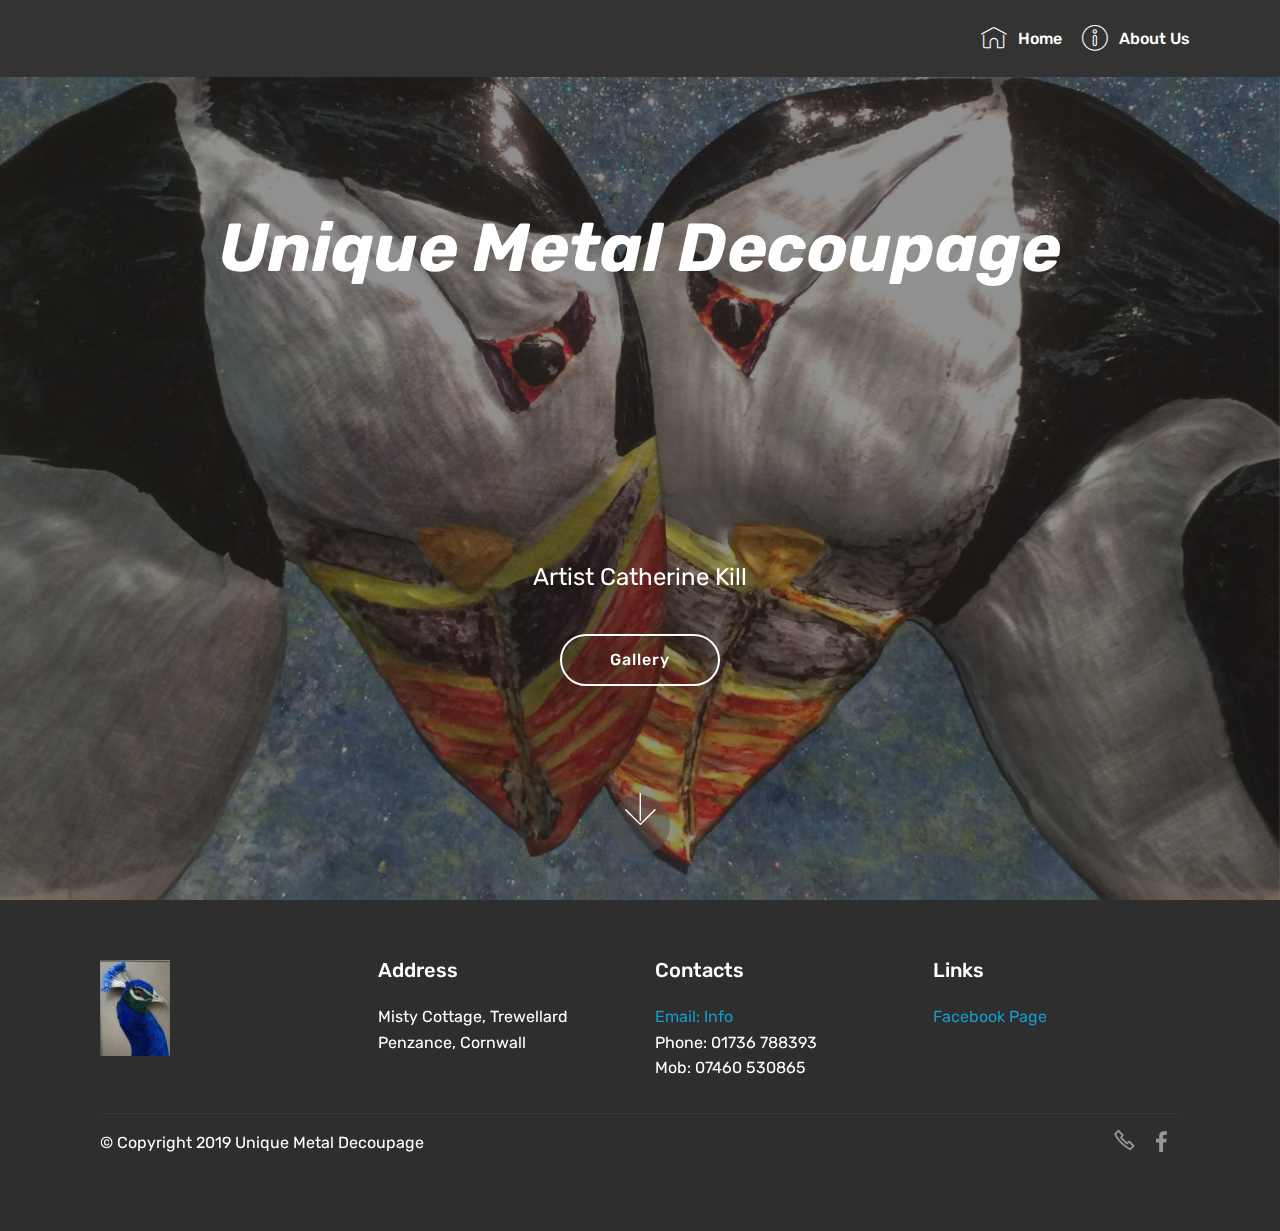
<file: index.html>
<!DOCTYPE html>
<html  >
<head>
  <!-- Site made with Mobirise Website Builder v4.11.4, https://mobirise.com -->
  <meta charset="UTF-8">
  <meta http-equiv="X-UA-Compatible" content="IE=edge">
  <meta name="generator" content="Mobirise v4.11.4, mobirise.com">
  <meta name="viewport" content="width=device-width, initial-scale=1, minimum-scale=1">
  <link rel="shortcut icon" href="assets/images/logo2.png" type="image/x-icon">
  <meta name="description" content="">
  
  <title>Home</title>
  <link rel="stylesheet" href="assets/web/assets/mobirise-icons2/mobirise2.css">
  <link rel="stylesheet" href="assets/web/assets/mobirise-icons/mobirise-icons.css">
  <link rel="stylesheet" href="assets/bootstrap/css/bootstrap.min.css">
  <link rel="stylesheet" href="assets/bootstrap/css/bootstrap-grid.min.css">
  <link rel="stylesheet" href="assets/bootstrap/css/bootstrap-reboot.min.css">
  <link rel="stylesheet" href="assets/tether/tether.min.css">
  <link rel="stylesheet" href="assets/socicon/css/styles.css">
  <link rel="stylesheet" href="assets/dropdown/css/style.css">
  <link rel="stylesheet" href="assets/theme/css/style.css">
  <link rel="preload" as="style" href="assets/mobirise/css/mbr-additional.css"><link rel="stylesheet" href="assets/mobirise/css/mbr-additional.css" type="text/css">
  
  
  
</head>
<body>
  <section class="menu cid-qTkzRZLJNu" once="menu" id="menu1-0">

    

    <nav class="navbar navbar-expand beta-menu navbar-dropdown align-items-center navbar-fixed-top navbar-toggleable-sm">
        <button class="navbar-toggler navbar-toggler-right" type="button" data-toggle="collapse" data-target="#navbarSupportedContent" aria-controls="navbarSupportedContent" aria-expanded="false" aria-label="Toggle navigation">
            <div class="hamburger">
                <span></span>
                <span></span>
                <span></span>
                <span></span>
            </div>
        </button>
        <div class="menu-logo">
            <div class="navbar-brand">
                
                
            </div>
        </div>
        <div class="collapse navbar-collapse" id="navbarSupportedContent">
            <ul class="navbar-nav nav-dropdown nav-right navbar-nav-top-padding" data-app-modern-menu="true"><li class="nav-item">
                    <a class="nav-link link text-white display-4" href="index.html">
                        <span class="mbri-home mbr-iconfont mbr-iconfont-btn"></span>Home</a>
                </li>
                <li class="nav-item">
                    <a class="nav-link link text-white display-4" href="page3.html"><span class="mbri-info mbr-iconfont mbr-iconfont-btn"></span>
                        
                        About Us
                    </a>
                </li></ul>
            
        </div>
    </nav>
</section>

<section class="engine"><a href="https://mobirise.info/q">free responsive site templates</a></section><section class="cid-qTkA127IK8 mbr-fullscreen mbr-parallax-background" id="header2-1">

    

    <div class="mbr-overlay" style="opacity: 0.5; background-color: rgb(35, 35, 35);"></div>

    <div class="container align-center">
        <div class="row justify-content-md-center">
            <div class="mbr-white col-md-10">
                <h1 class="mbr-section-title mbr-bold pb-3 mbr-fonts-style display-1"><em>
                    Unique Metal Decoupage</em><br><em><br></em><br><br></h1>
                
                <p class="mbr-text pb-3 mbr-fonts-style display-5">Artist Catherine Kill</p>
                <div class="mbr-section-btn"><a class="btn btn-md btn-white-outline display-4" href="page2.html">Gallery</a></div>
            </div>
        </div>
    </div>
    <div class="mbr-arrow hidden-sm-down" aria-hidden="true">
        <a href="#next">
            <i class="mbri-down mbr-iconfont"></i>
        </a>
    </div>
</section>

<section class="cid-qTkAaeaxX5" id="footer1-2">

    

    

    <div class="container">
        <div class="media-container-row content text-white">
            <div class="col-12 col-md-3">
                <div class="media-wrap">
                    
                        <img src="assets/images/img-1663-98x131.jpeg" alt="" title="">
                    
                </div>
            </div>
            <div class="col-12 col-md-3 mbr-fonts-style display-7">
                <h5 class="pb-3">
                    Address
                </h5>
                <p class="mbr-text">Misty Cottage, Trewellard &nbsp; &nbsp; &nbsp; &nbsp; &nbsp; &nbsp; &nbsp; Penzance, Cornwall &nbsp;&nbsp;<br><br></p>
            </div>
            <div class="col-12 col-md-3 mbr-fonts-style display-7">
                <h5 class="pb-3">
                    Contacts
                </h5>
                <p class="mbr-text">
                    <a href="page1.html" target="_blank">Email: Info &nbsp; &nbsp;</a> &nbsp; &nbsp; &nbsp; &nbsp; &nbsp; &nbsp; &nbsp; &nbsp;&nbsp;<br>Phone: 01736 788393 &nbsp; &nbsp; &nbsp; &nbsp; &nbsp; &nbsp; &nbsp; &nbsp; &nbsp; &nbsp;<br>Mob: 07460 530865</p>
            </div>
            <div class="col-12 col-md-3 mbr-fonts-style display-7">
                <h5 class="pb-3">Links</h5>
                <p class="mbr-text"><a href="https://www.facebook.com/Unique-Metal-Decoupage-1168608723279174/" target="_blank">Facebook Page</a><br><br><br></p>
            </div>
        </div>
        <div class="footer-lower">
            <div class="media-container-row">
                <div class="col-sm-12">
                    <hr>
                </div>
            </div>
            <div class="media-container-row mbr-white">
                <div class="col-sm-6 copyright">
                    <p class="mbr-text mbr-fonts-style display-7">
                        © Copyright 2019 Unique Metal Decoupage</p>
                </div>
                <div class="col-md-6">
                    <div class="social-list align-right">
                        <div class="soc-item">
                            <a href="tel:+44 1736 788393">
                                <span class="mbr-iconfont mbr-iconfont-social mobi-mbri-phone mobi-mbri"></span>
                            </a>
                        </div>
                        <div class="soc-item">
                            <a href="https://www.facebook.com/Unique-Metal-Decoupage-1168608723279174/" target="_blank">
                                <span class="mbr-iconfont mbr-iconfont-social socicon-facebook socicon"></span>
                            </a>
                        </div>
                        
                        
                        
                        
                    </div>
                </div>
            </div>
        </div>
    </div>
</section>


  <script src="assets/web/assets/jquery/jquery.min.js"></script>
  <script src="assets/popper/popper.min.js"></script>
  <script src="assets/bootstrap/js/bootstrap.min.js"></script>
  <script src="assets/smoothscroll/smooth-scroll.js"></script>
  <script src="assets/tether/tether.min.js"></script>
  <script src="assets/touchswipe/jquery.touch-swipe.min.js"></script>
  <script src="assets/parallax/jarallax.min.js"></script>
  <script src="assets/dropdown/js/nav-dropdown.js"></script>
  <script src="assets/dropdown/js/navbar-dropdown.js"></script>
  <script src="assets/theme/js/script.js"></script>
  
  
</body>
</html>
</file>
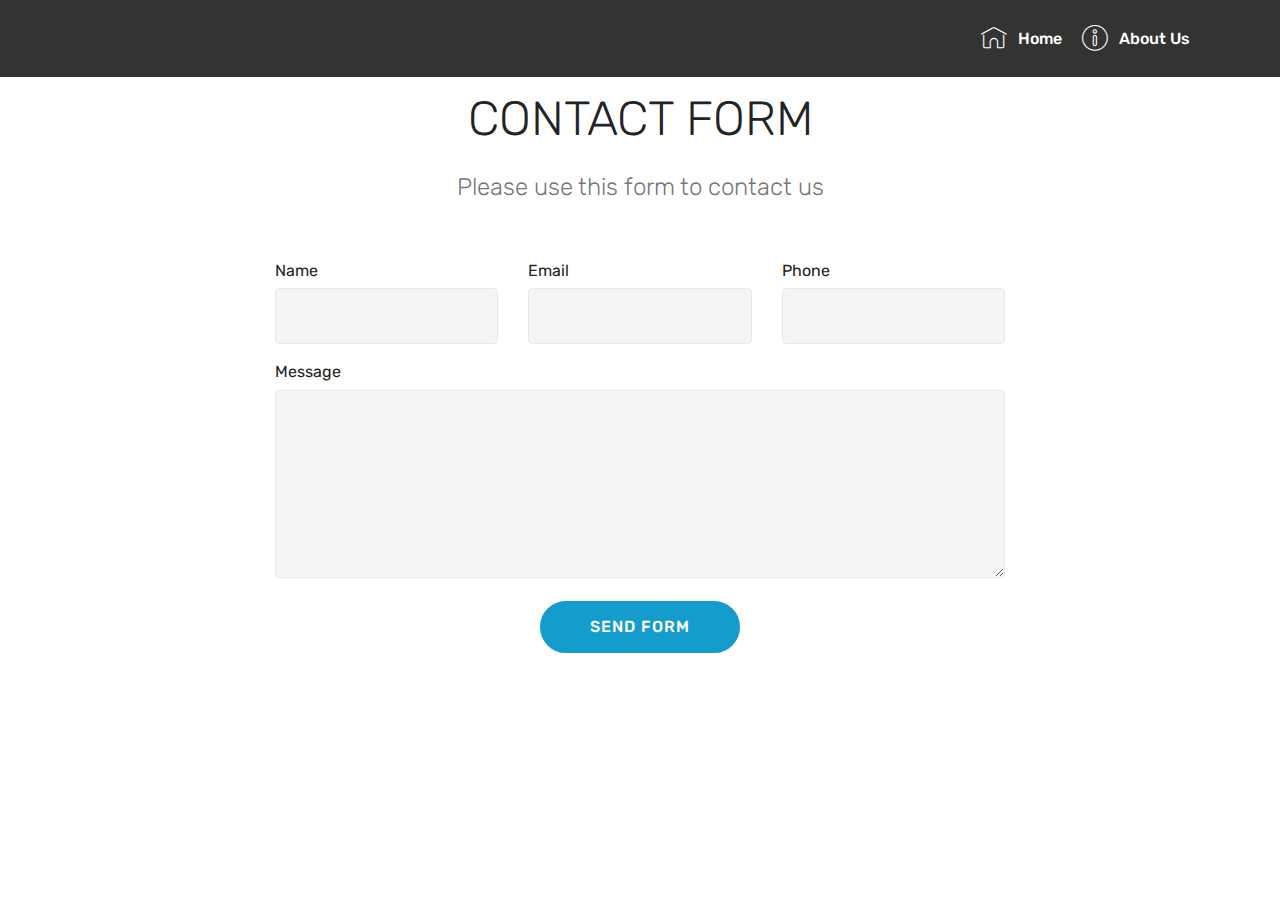
<file: page1.html>
<!DOCTYPE html>
<html  >
<head>
  <!-- Site made with Mobirise Website Builder v4.11.4, https://mobirise.com -->
  <meta charset="UTF-8">
  <meta http-equiv="X-UA-Compatible" content="IE=edge">
  <meta name="generator" content="Mobirise v4.11.4, mobirise.com">
  <meta name="viewport" content="width=device-width, initial-scale=1, minimum-scale=1">
  <link rel="shortcut icon" href="assets/images/logo2.png" type="image/x-icon">
  <meta name="description" content="Email Form">
  
  <title>Contact Form</title>
  <link rel="stylesheet" href="assets/web/assets/mobirise-icons/mobirise-icons.css">
  <link rel="stylesheet" href="assets/bootstrap/css/bootstrap.min.css">
  <link rel="stylesheet" href="assets/bootstrap/css/bootstrap-grid.min.css">
  <link rel="stylesheet" href="assets/bootstrap/css/bootstrap-reboot.min.css">
  <link rel="stylesheet" href="assets/tether/tether.min.css">
  <link rel="stylesheet" href="assets/dropdown/css/style.css">
  <link rel="stylesheet" href="assets/theme/css/style.css">
  <link rel="preload" as="style" href="assets/mobirise/css/mbr-additional.css"><link rel="stylesheet" href="assets/mobirise/css/mbr-additional.css" type="text/css">
  
  
  
</head>
<body>
  <section class="menu cid-qTkzRZLJNu" once="menu" id="menu1-3">

    

    <nav class="navbar navbar-expand beta-menu navbar-dropdown align-items-center navbar-fixed-top navbar-toggleable-sm">
        <button class="navbar-toggler navbar-toggler-right" type="button" data-toggle="collapse" data-target="#navbarSupportedContent" aria-controls="navbarSupportedContent" aria-expanded="false" aria-label="Toggle navigation">
            <div class="hamburger">
                <span></span>
                <span></span>
                <span></span>
                <span></span>
            </div>
        </button>
        <div class="menu-logo">
            <div class="navbar-brand">
                
                
            </div>
        </div>
        <div class="collapse navbar-collapse" id="navbarSupportedContent">
            <ul class="navbar-nav nav-dropdown nav-right navbar-nav-top-padding" data-app-modern-menu="true"><li class="nav-item">
                    <a class="nav-link link text-white display-4" href="index.html">
                        <span class="mbri-home mbr-iconfont mbr-iconfont-btn"></span>Home</a>
                </li>
                <li class="nav-item">
                    <a class="nav-link link text-white display-4" href="page3.html"><span class="mbri-info mbr-iconfont mbr-iconfont-btn"></span>
                        
                        About Us
                    </a>
                </li></ul>
            
        </div>
    </nav>
</section>

<section class="engine"><a href="https://mobirise.info/u">bootstrap website templates</a></section><section class="mbr-section form1 cid-rGSWC87kYC" id="form1-4">

    

    
    <div class="container">
        <div class="row justify-content-center">
            <div class="title col-12 col-lg-8">
                <h2 class="mbr-section-title align-center pb-3 mbr-fonts-style display-2">
                    CONTACT FORM
                </h2>
                <h3 class="mbr-section-subtitle align-center mbr-light pb-3 mbr-fonts-style display-5">Please use this form to contact us</h3>
            </div>
        </div>
    </div>
    <div class="container">
        <div class="row justify-content-center">
            <div class="media-container-column col-lg-8" data-form-type="formoid">
                <!---Formbuilder Form--->
                <form action="https://mobirise.com/" method="POST" class="mbr-form form-with-styler" data-form-title="Mobirise Form"><input type="hidden" name="email" data-form-email="true" value="NYW7JMH59W2nsN3I7WH0zQLkF+jEnQDDtfFAhm9K9J0Cbuk6ACLcvt1bA8yqjZHsyQnN+GVDYjUcB748zd1twabH6LuyoxhJEsGL+mmxcWeR2xuNzMkja9RcmRcVKM0e">
                    <div class="row">
                        <div hidden="hidden" data-form-alert="" class="alert alert-success col-12">Thanks for filling out the form!</div>
                        <div hidden="hidden" data-form-alert-danger="" class="alert alert-danger col-12">
                        </div>
                    </div>
                    <div class="dragArea row">
                        <div class="col-md-4  form-group" data-for="name">
                            <label for="name-form1-4" class="form-control-label mbr-fonts-style display-7">Name</label>
                            <input type="text" name="name" data-form-field="Name" required="required" class="form-control display-7" id="name-form1-4">
                        </div>
                        <div class="col-md-4  form-group" data-for="email">
                            <label for="email-form1-4" class="form-control-label mbr-fonts-style display-7">Email</label>
                            <input type="email" name="email" data-form-field="Email" required="required" class="form-control display-7" id="email-form1-4">
                        </div>
                        <div data-for="phone" class="col-md-4  form-group">
                            <label for="phone-form1-4" class="form-control-label mbr-fonts-style display-7">Phone</label>
                            <input type="tel" name="phone" data-form-field="Phone" class="form-control display-7" id="phone-form1-4">
                        </div>
                        <div data-for="message" class="col-md-12 form-group">
                            <label for="message-form1-4" class="form-control-label mbr-fonts-style display-7">Message</label>
                            <textarea name="message" data-form-field="Message" class="form-control display-7" id="message-form1-4"></textarea>
                        </div>
                        <div class="col-md-12 input-group-btn align-center"><button type="submit" class="btn btn-primary btn-form display-4">SEND FORM</button></div>
                    </div>
                </form><!---Formbuilder Form--->
            </div>
        </div>
    </div>
</section>


  <script src="assets/web/assets/jquery/jquery.min.js"></script>
  <script src="assets/popper/popper.min.js"></script>
  <script src="assets/bootstrap/js/bootstrap.min.js"></script>
  <script src="assets/tether/tether.min.js"></script>
  <script src="assets/smoothscroll/smooth-scroll.js"></script>
  <script src="assets/dropdown/js/nav-dropdown.js"></script>
  <script src="assets/dropdown/js/navbar-dropdown.js"></script>
  <script src="assets/touchswipe/jquery.touch-swipe.min.js"></script>
  <script src="assets/theme/js/script.js"></script>
  <script src="assets/formoid/formoid.min.js"></script>
  
  
</body>
</html>
</file>
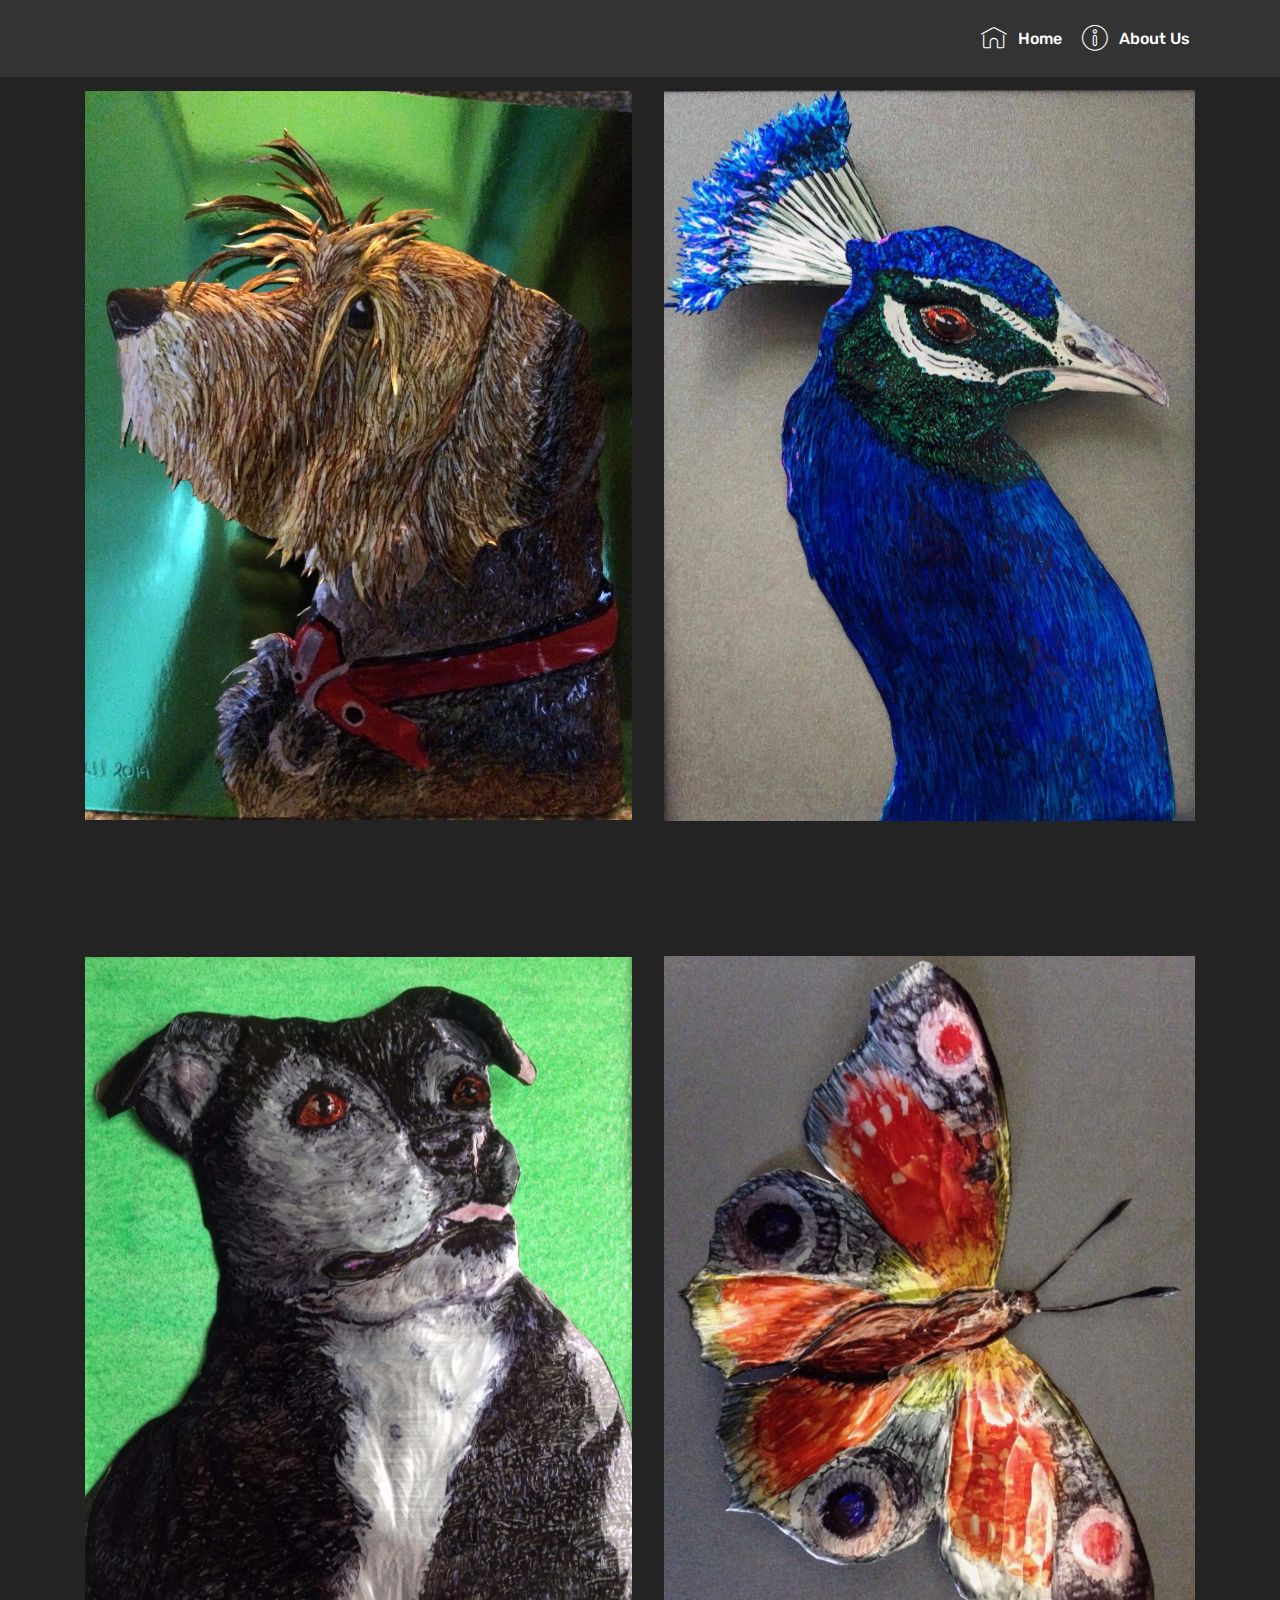
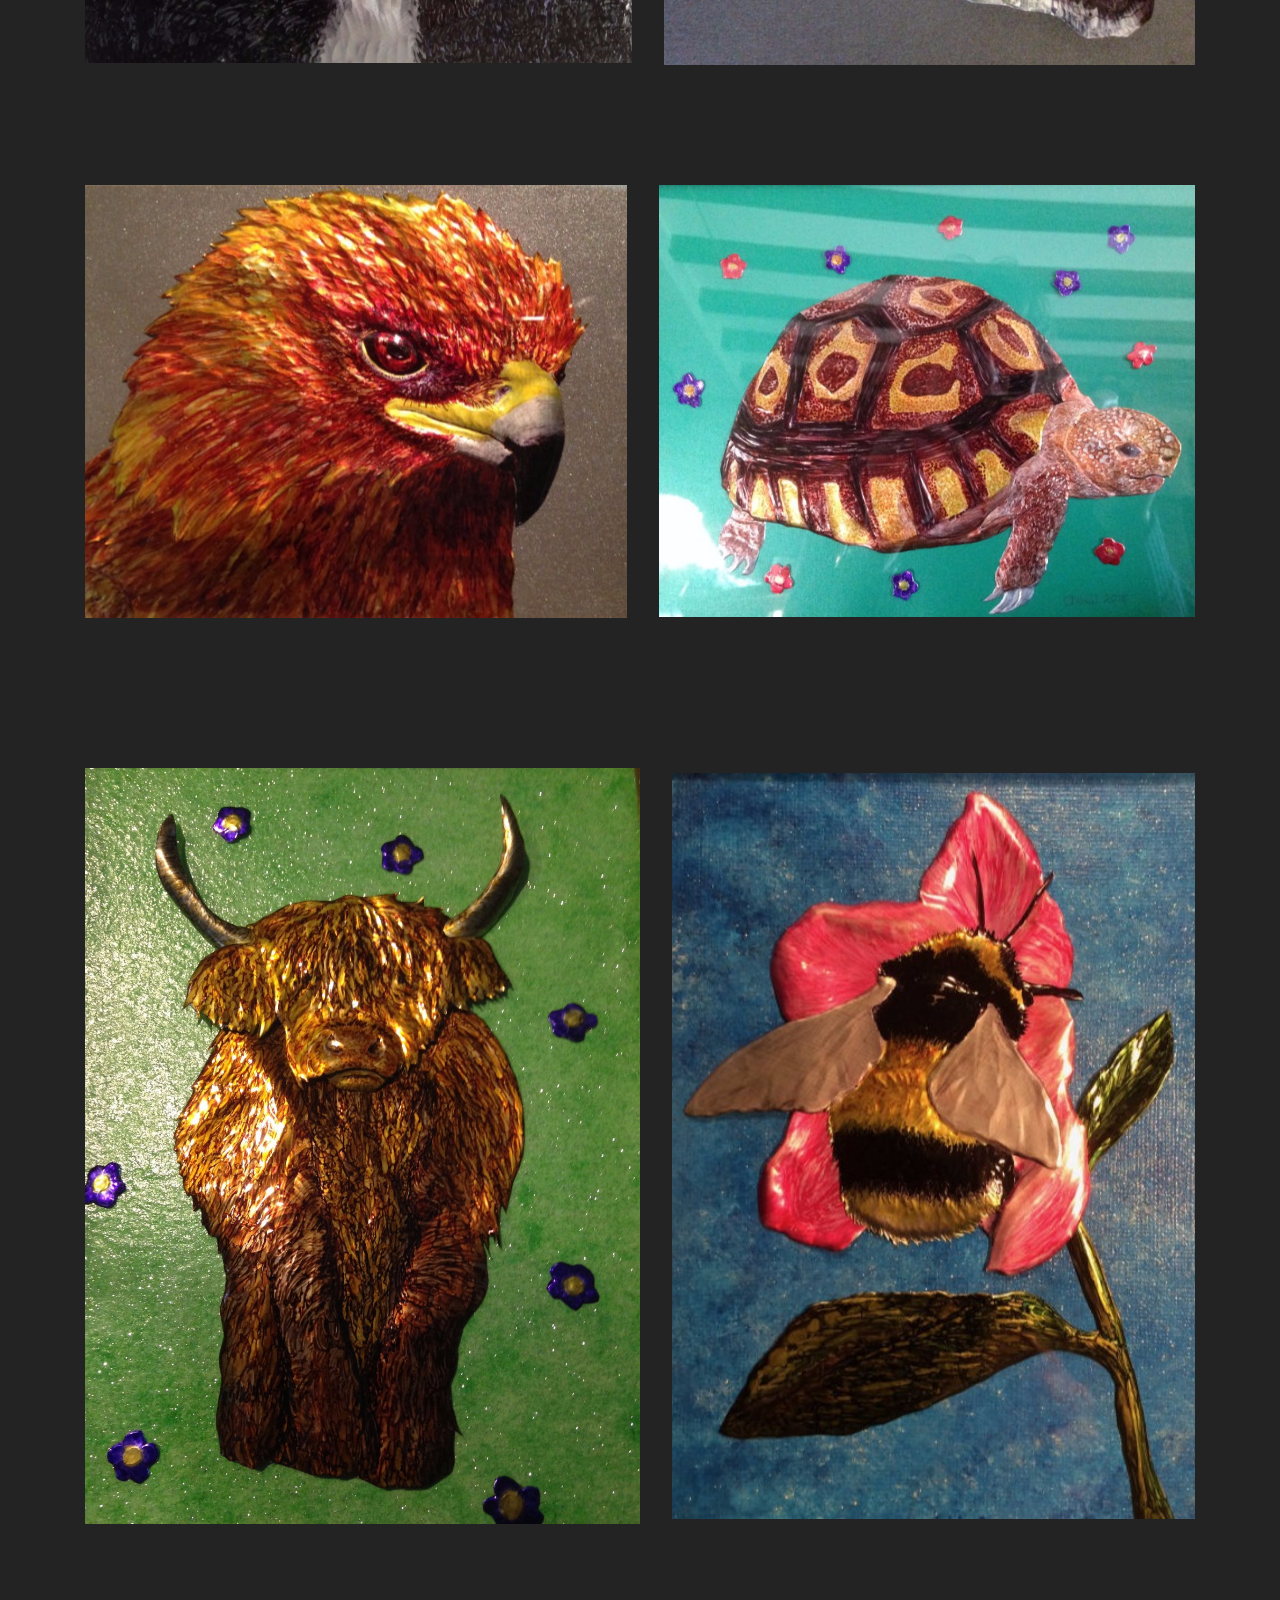
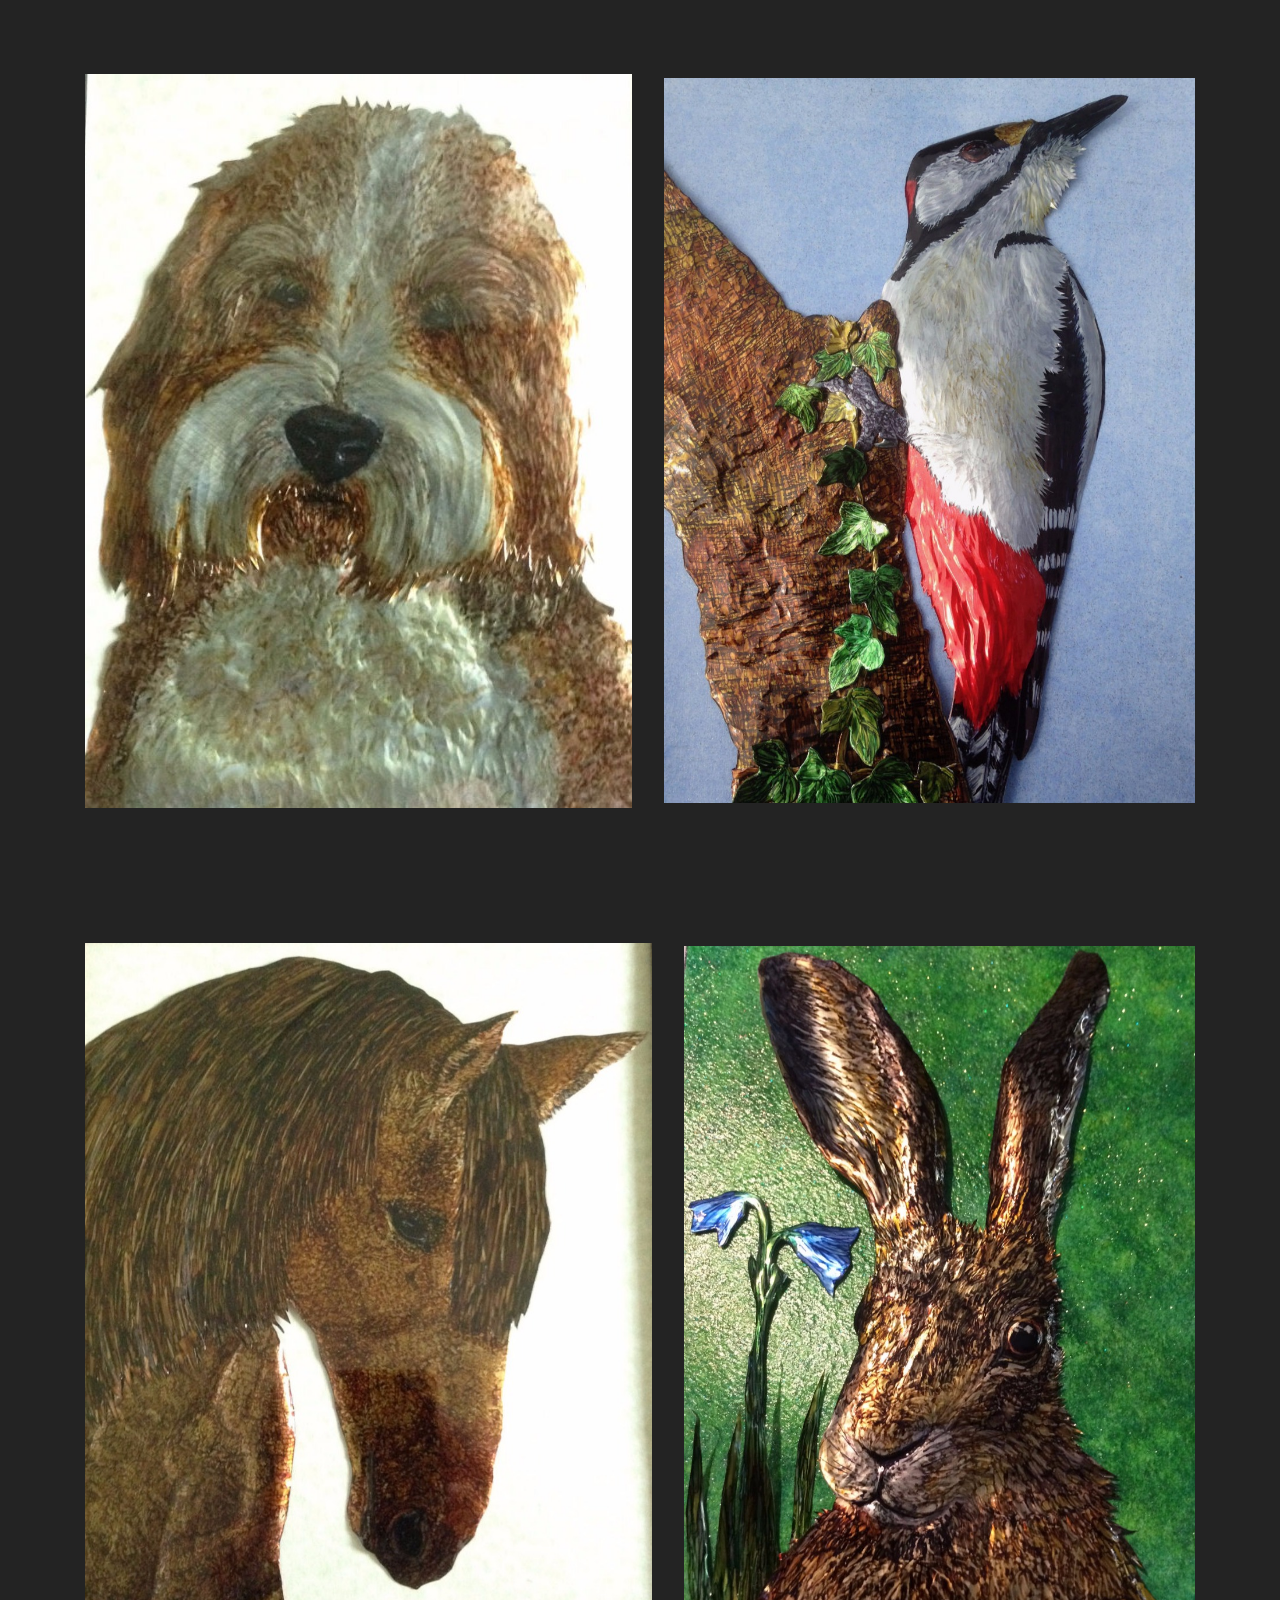
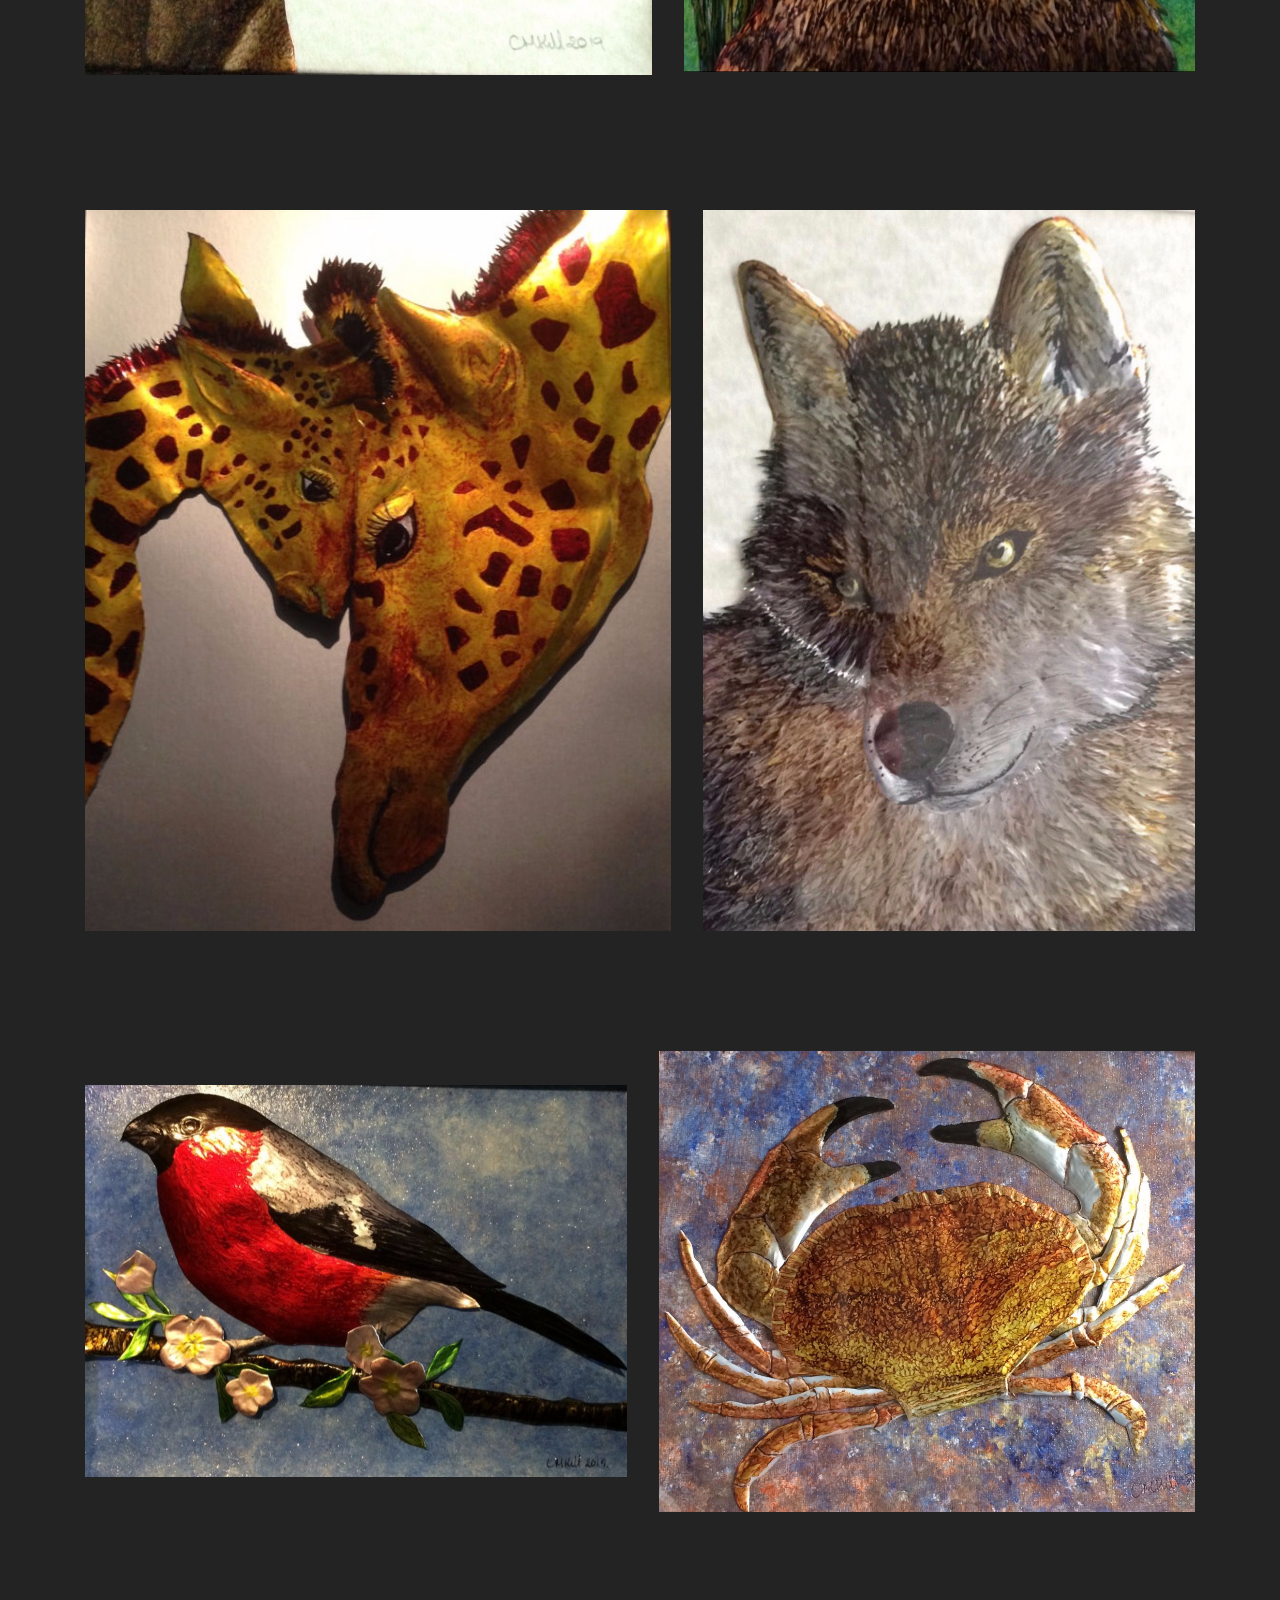
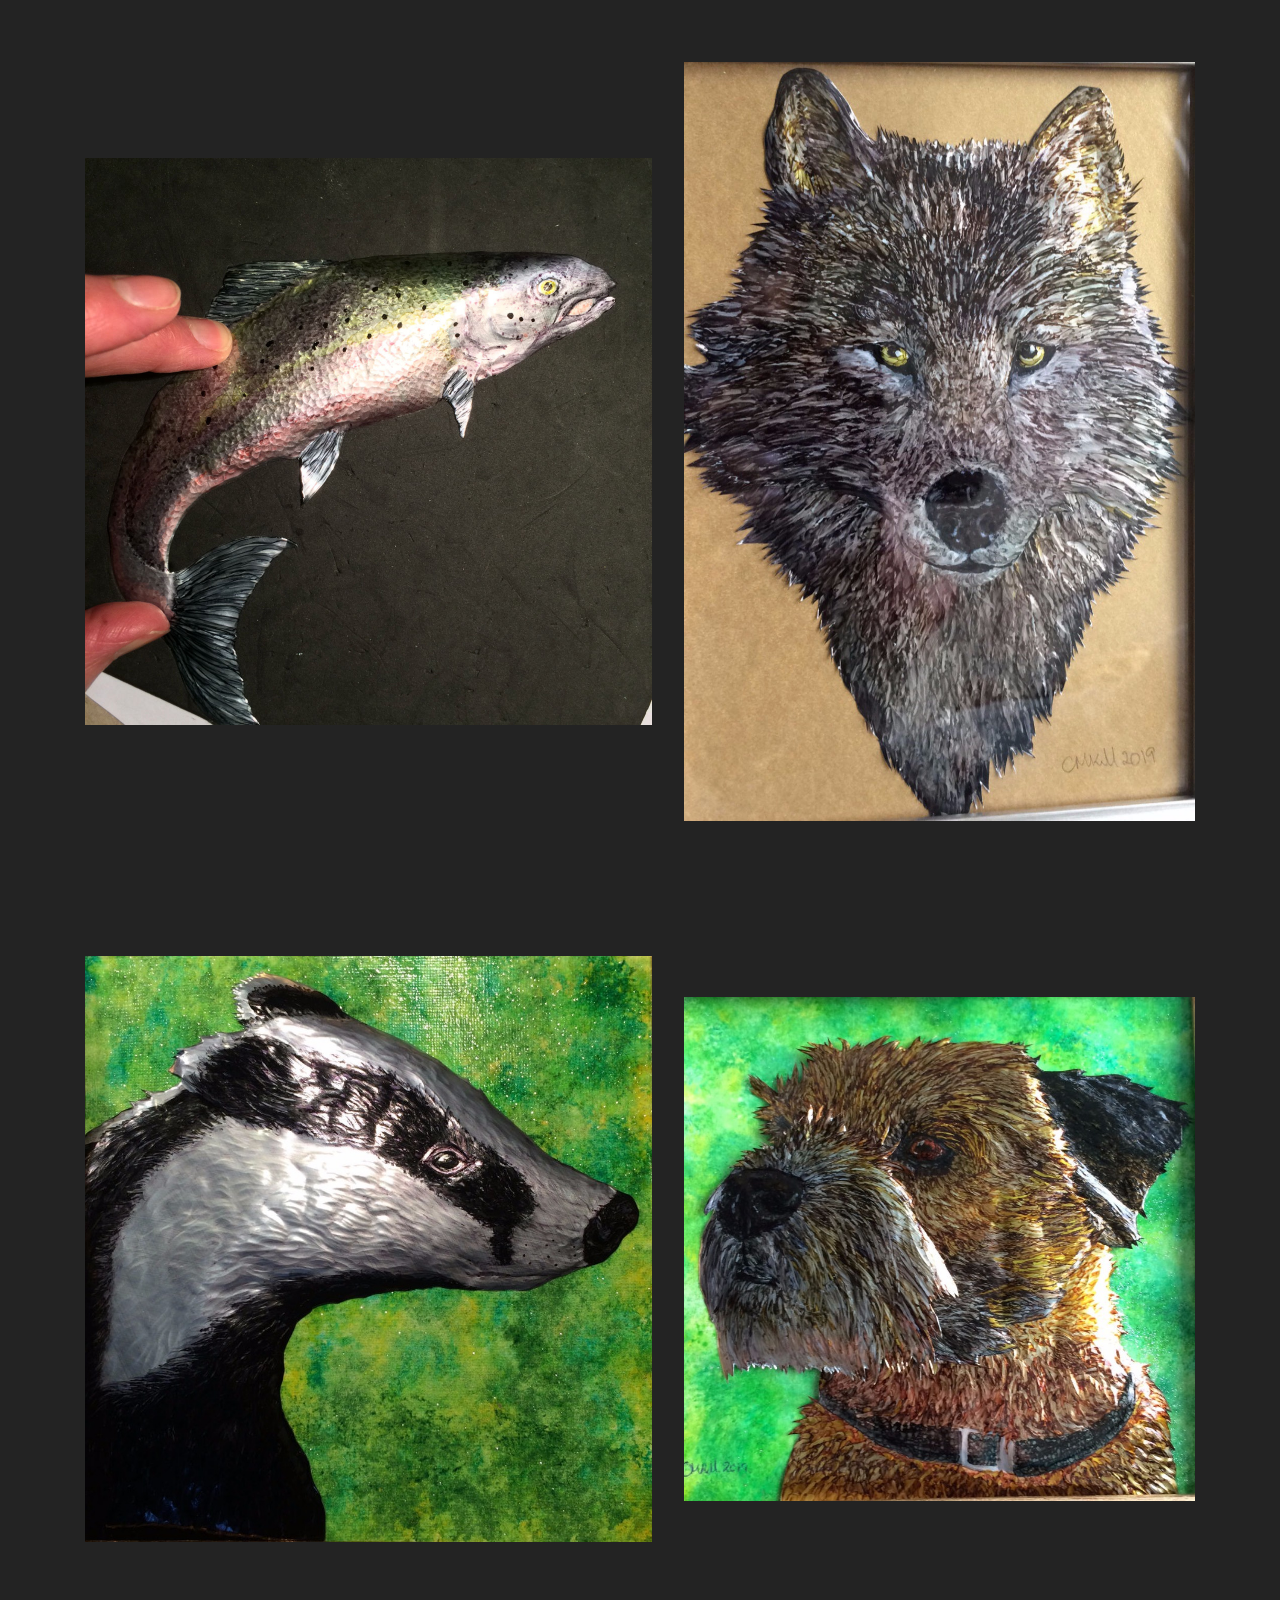
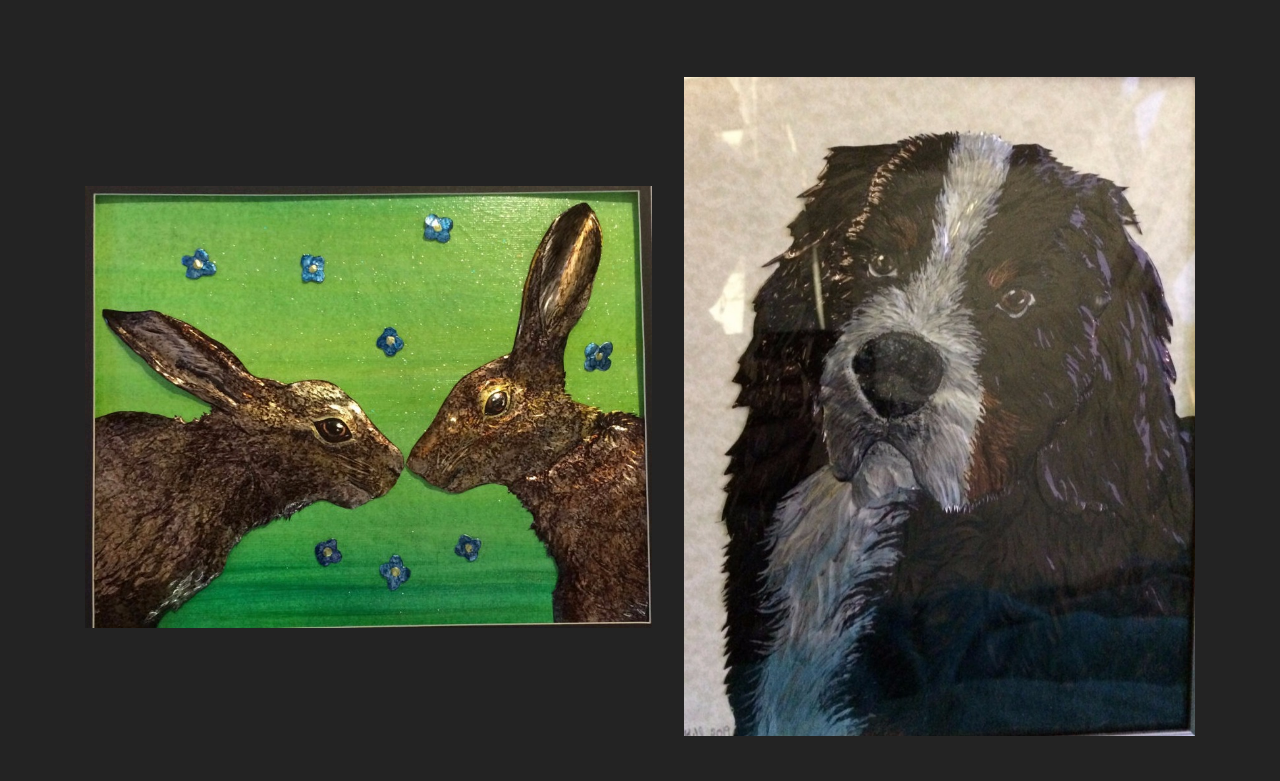
<file: page2.html>
<!DOCTYPE html>
<html  >
<head>
  <!-- Site made with Mobirise Website Builder v4.11.4, https://mobirise.com -->
  <meta charset="UTF-8">
  <meta http-equiv="X-UA-Compatible" content="IE=edge">
  <meta name="generator" content="Mobirise v4.11.4, mobirise.com">
  <meta name="viewport" content="width=device-width, initial-scale=1, minimum-scale=1">
  <link rel="shortcut icon" href="assets/images/logo2.png" type="image/x-icon">
  <meta name="description" content="Web Page Builder Description">
  
  <title>Gallery</title>
  <link rel="stylesheet" href="assets/web/assets/mobirise-icons/mobirise-icons.css">
  <link rel="stylesheet" href="assets/bootstrap/css/bootstrap.min.css">
  <link rel="stylesheet" href="assets/bootstrap/css/bootstrap-grid.min.css">
  <link rel="stylesheet" href="assets/bootstrap/css/bootstrap-reboot.min.css">
  <link rel="stylesheet" href="assets/tether/tether.min.css">
  <link rel="stylesheet" href="assets/dropdown/css/style.css">
  <link rel="stylesheet" href="assets/theme/css/style.css">
  <link rel="preload" as="style" href="assets/mobirise/css/mbr-additional.css"><link rel="stylesheet" href="assets/mobirise/css/mbr-additional.css" type="text/css">
  
  
  
</head>
<body>
  <section class="menu cid-qTkzRZLJNu" once="menu" id="menu1-5">

    

    <nav class="navbar navbar-expand beta-menu navbar-dropdown align-items-center navbar-fixed-top navbar-toggleable-sm">
        <button class="navbar-toggler navbar-toggler-right" type="button" data-toggle="collapse" data-target="#navbarSupportedContent" aria-controls="navbarSupportedContent" aria-expanded="false" aria-label="Toggle navigation">
            <div class="hamburger">
                <span></span>
                <span></span>
                <span></span>
                <span></span>
            </div>
        </button>
        <div class="menu-logo">
            <div class="navbar-brand">
                
                
            </div>
        </div>
        <div class="collapse navbar-collapse" id="navbarSupportedContent">
            <ul class="navbar-nav nav-dropdown nav-right navbar-nav-top-padding" data-app-modern-menu="true"><li class="nav-item">
                    <a class="nav-link link text-white display-4" href="index.html">
                        <span class="mbri-home mbr-iconfont mbr-iconfont-btn"></span>Home</a>
                </li>
                <li class="nav-item">
                    <a class="nav-link link text-white display-4" href="page3.html"><span class="mbri-info mbr-iconfont mbr-iconfont-btn"></span>
                        
                        About Us
                    </a>
                </li></ul>
            
        </div>
    </nav>
</section>

<section class="engine"><a href="https://mobirise.info/h">create a web page</a></section><section class="cid-rGTdpP0jTH" id="image4-7">
    <!-- Block parameters controls (Blue "Gear" panel) -->
    
    <!-- End block parameters -->
    <div class="container images-container">
            <div class="media-container-row" style="width: 100%;">
                <div class="img-item item1" style="width: 106%;">
                    <img src="assets/images/img-561-1006x1341.jpg" alt="" title="">
                    
                </div>
                <div class="img-item">
                    <img src="assets/images/img-1663-950x1267.jpeg" alt="" title="">
                    
                </div>
            </div>
    </div>
</section>

<section class="cid-rGTdrkGFqi" id="image4-8">
    <!-- Block parameters controls (Blue "Gear" panel) -->
    
    <!-- End block parameters -->
    <div class="container images-container">
            <div class="media-container-row" style="width: 100%;">
                <div class="img-item item1" style="width: 106%;">
                    <img src="assets/images/img-1706-1006x1341.jpeg" alt="" title="">
                    
                </div>
                <div class="img-item">
                    <img src="assets/images/img-1470-950x1267.jpeg" alt="" title="">
                    
                </div>
            </div>
    </div>
</section>

<section class="cid-rGZBQ7U2UR" id="image4-a">
    <!-- Block parameters controls (Blue "Gear" panel) -->
    
    <!-- End block parameters -->
    <div class="container images-container">
            <div class="media-container-row" style="width: 100%;">
                <div class="img-item item1" style="width: 104%;">
                    <img src="assets/images/img-1453-1006x755.jpeg" alt="" title="">
                    
                </div>
                <div class="img-item">
                    <img src="assets/images/img-1344-950x713.jpeg" alt="" title="">
                    
                </div>
            </div>
    </div>
</section>

<section class="cid-rGT3yzAyPy" id="image4-6">
    <!-- Block parameters controls (Blue "Gear" panel) -->
    
    <!-- End block parameters -->
    <div class="container images-container">
            <div class="media-container-row" style="width: 100%;">
                <div class="img-item item1" style="width: 109%;">
                    <img src="assets/images/img-1817-1086x1448.jpeg" alt="" title="">
                    
                </div>
                <div class="img-item">
                    <img src="assets/images/img-580-626x835.jpeg" alt="" title="">
                    
                </div>
            </div>
    </div>
</section>

<section class="cid-rGZAQH7vFT" id="image4-9">
    <!-- Block parameters controls (Blue "Gear" panel) -->
    
    <!-- End block parameters -->
    <div class="container images-container">
            <div class="media-container-row" style="width: 100%;">
                <div class="img-item item1" style="width: 106%;">
                    <img src="assets/images/img-1626-1006x1262.jpeg" alt="" title="">
                    
                </div>
                <div class="img-item">
                    <img src="assets/images/img-1805-950x1267.jpeg" alt="" title="">
                    
                </div>
            </div>
    </div>
</section>

<section class="cid-rGZFwzrefX" id="image4-b">
    <!-- Block parameters controls (Blue "Gear" panel) -->
    
    <!-- End block parameters -->
    <div class="container images-container">
            <div class="media-container-row" style="width: 100%;">
                <div class="img-item item1" style="width: 114%;">
                    <img src="assets/images/img-1656-1006x1341.jpeg" alt="" title="">
                    
                </div>
                <div class="img-item">
                    <img src="assets/images/img-231-950x1267.jpeg" alt="" title="">
                    
                </div>
            </div>
    </div>
</section>

<section class="cid-rGZGi4vg7h" id="image4-c">
    <!-- Block parameters controls (Blue "Gear" panel) -->
    
    <!-- End block parameters -->
    <div class="container images-container">
            <div class="media-container-row" style="width: 100%;">
                <div class="img-item item1" style="width: 122%;">
                    <img src="assets/images/img-1012-1134x1512.jpeg" alt="" title="">
                    
                </div>
                <div class="img-item">
                    <img src="assets/images/img-229-1018x1443.jpeg" alt="" title="">
                    
                </div>
            </div>
    </div>
</section>

<section class="cid-rM2BOwLIpK" id="image4-j">
    <!-- Block parameters controls (Blue "Gear" panel) -->
    
    <!-- End block parameters -->
    <div class="container images-container">
            <div class="media-container-row" style="width: 100%;">
                <div class="img-item item1" style="width: 104%;">
                    <img src="assets/images/fullsizeoutput-413-1084x813.jpeg" alt="" title="">
                    
                </div>
                <div class="img-item">
                    <img src="assets/images/img-0798crab-1072x1072.jpeg" alt="" title="">
                    
                </div>
            </div>
    </div>
</section>

<section class="cid-rM2ETSNX2G" id="image4-k">
    <!-- Block parameters controls (Blue "Gear" panel) -->
    
    <!-- End block parameters -->
    <div class="container images-container">
            <div class="media-container-row" style="width: 100%;">
                <div class="img-item item1" style="width: 114%;">
                    <img src="assets/images/img-709-1134x1134.jpg" alt="" title="">
                    
                </div>
                <div class="img-item">
                    <img src="assets/images/img-228-1022x1817.jpeg" alt="" title="">
                    
                </div>
            </div>
    </div>
</section>

<section class="cid-rM2HCW3XzZ" id="image4-l">
    <!-- Block parameters controls (Blue "Gear" panel) -->
    
    <!-- End block parameters -->
    <div class="container images-container">
            <div class="media-container-row" style="width: 100%;">
                <div class="img-item item1" style="width: 114%;">
                    <img src="assets/images/img-701-1134x1134.jpeg" alt="" title="">
                    
                </div>
                <div class="img-item">
                    <img src="assets/images/img-705-1022x1022.jpeg" alt="" title="">
                    
                </div>
            </div>
    </div>
</section>

<section class="cid-rM2I9UHZNr" id="image4-m">
    <!-- Block parameters controls (Blue "Gear" panel) -->
    
    <!-- End block parameters -->
    <div class="container images-container">
            <div class="media-container-row" style="width: 100%;">
                <div class="img-item item1" style="width: 114%;">
                    <img src="assets/images/img-686-1134x998.jpeg" alt="" title="">
                    
                </div>
                <div class="img-item">
                    <img src="assets/images/img-715-1022x1363.jpeg" alt="" title="">
                    
                </div>
            </div>
    </div>
</section>


  <script src="assets/web/assets/jquery/jquery.min.js"></script>
  <script src="assets/popper/popper.min.js"></script>
  <script src="assets/bootstrap/js/bootstrap.min.js"></script>
  <script src="assets/tether/tether.min.js"></script>
  <script src="assets/smoothscroll/smooth-scroll.js"></script>
  <script src="assets/dropdown/js/nav-dropdown.js"></script>
  <script src="assets/dropdown/js/navbar-dropdown.js"></script>
  <script src="assets/touchswipe/jquery.touch-swipe.min.js"></script>
  <script src="assets/theme/js/script.js"></script>
  
  
</body>
</html>
</file>
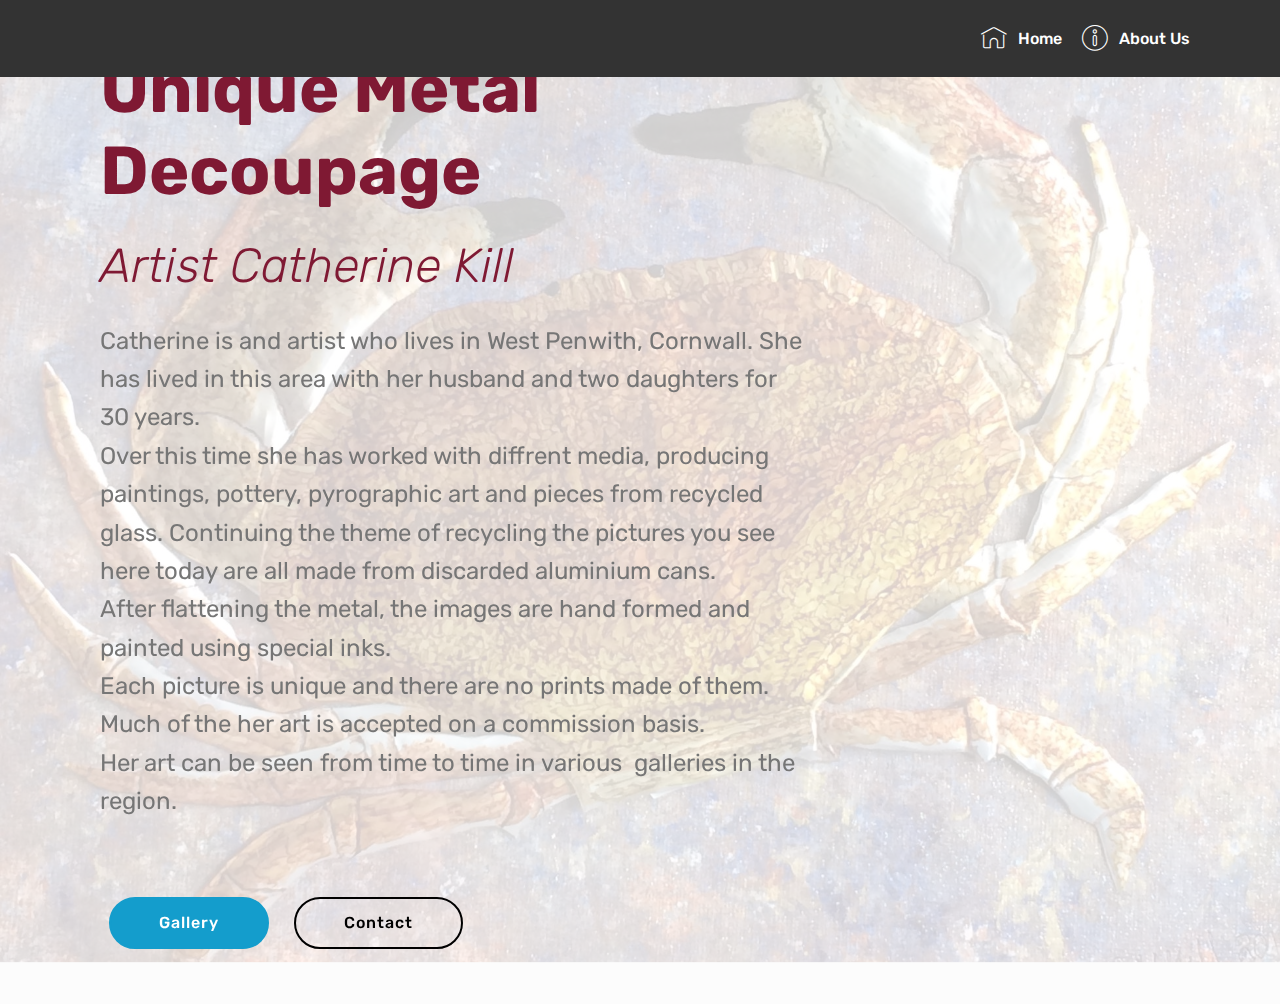
<file: page3.html>
<!DOCTYPE html>
<html  >
<head>
  <!-- Site made with Mobirise Website Builder v4.11.4, https://mobirise.com -->
  <meta charset="UTF-8">
  <meta http-equiv="X-UA-Compatible" content="IE=edge">
  <meta name="generator" content="Mobirise v4.11.4, mobirise.com">
  <meta name="viewport" content="width=device-width, initial-scale=1, minimum-scale=1">
  <link rel="shortcut icon" href="assets/images/logo2.png" type="image/x-icon">
  <meta name="description" content="Website Builder Description">
  
  <title>Intro</title>
  <link rel="stylesheet" href="assets/web/assets/mobirise-icons/mobirise-icons.css">
  <link rel="stylesheet" href="assets/bootstrap/css/bootstrap.min.css">
  <link rel="stylesheet" href="assets/bootstrap/css/bootstrap-grid.min.css">
  <link rel="stylesheet" href="assets/bootstrap/css/bootstrap-reboot.min.css">
  <link rel="stylesheet" href="assets/tether/tether.min.css">
  <link rel="stylesheet" href="assets/dropdown/css/style.css">
  <link rel="stylesheet" href="assets/theme/css/style.css">
  <link rel="preload" as="style" href="assets/mobirise/css/mbr-additional.css"><link rel="stylesheet" href="assets/mobirise/css/mbr-additional.css" type="text/css">
  
  
  
</head>
<body>
  <section class="menu cid-qTkzRZLJNu" once="menu" id="menu1-d">

    

    <nav class="navbar navbar-expand beta-menu navbar-dropdown align-items-center navbar-fixed-top navbar-toggleable-sm">
        <button class="navbar-toggler navbar-toggler-right" type="button" data-toggle="collapse" data-target="#navbarSupportedContent" aria-controls="navbarSupportedContent" aria-expanded="false" aria-label="Toggle navigation">
            <div class="hamburger">
                <span></span>
                <span></span>
                <span></span>
                <span></span>
            </div>
        </button>
        <div class="menu-logo">
            <div class="navbar-brand">
                
                
            </div>
        </div>
        <div class="collapse navbar-collapse" id="navbarSupportedContent">
            <ul class="navbar-nav nav-dropdown nav-right navbar-nav-top-padding" data-app-modern-menu="true"><li class="nav-item">
                    <a class="nav-link link text-white display-4" href="index.html">
                        <span class="mbri-home mbr-iconfont mbr-iconfont-btn"></span>Home</a>
                </li>
                <li class="nav-item">
                    <a class="nav-link link text-white display-4" href="page3.html"><span class="mbri-info mbr-iconfont mbr-iconfont-btn"></span>
                        
                        About Us
                    </a>
                </li></ul>
            
        </div>
    </nav>
</section>

<section class="engine"><a href="https://mobirise.info/x">css templates</a></section><section class="header9 cid-rM2tQbbgDP mbr-fullscreen mbr-parallax-background" id="header9-h">

    

    <div class="mbr-overlay" style="opacity: 0.8; background-color: rgb(255, 255, 255);">
    </div>

    <div class="container">
        <div class="media-container-column mbr-white col-lg-8 col-md-10">
            <h1 class="mbr-section-title align-left mbr-bold pb-3 mbr-fonts-style display-1">Unique Metal Decoupage</h1>
            <h3 class="mbr-section-subtitle align-left mbr-light pb-3 mbr-fonts-style display-2">Artist Catherine Kill</h3>
            <p class="mbr-text align-left pb-3 mbr-fonts-style display-5">Catherine is and artist who lives in West Penwith, Cornwall. She has lived in this area with her husband and two daughters for 30 years.<br>Over this time she has worked with diffrent media, producing paintings, pottery, pyrographic art and pieces from recycled glass. Continuing the theme of recycling the pictures you see here today are all made from discarded aluminium cans.<br>After flattening the metal, the images are hand formed and painted using special inks.<br>Each picture is unique and there are no prints made of them. Much of the her art is accepted on a commission basis.<br>Her art can be seen from time to time in various &nbsp;galleries in the region.<br><br></p>
            <div class="mbr-section-btn align-left"><a class="btn btn-md btn-primary display-4" href="page2.html#image4-7">Gallery</a>
                <a class="btn btn-md btn-black-outline display-4" href="page1.html">Contact</a></div>
        </div>
    </div>

    
</section>


  <script src="assets/web/assets/jquery/jquery.min.js"></script>
  <script src="assets/popper/popper.min.js"></script>
  <script src="assets/bootstrap/js/bootstrap.min.js"></script>
  <script src="assets/tether/tether.min.js"></script>
  <script src="assets/smoothscroll/smooth-scroll.js"></script>
  <script src="assets/dropdown/js/nav-dropdown.js"></script>
  <script src="assets/dropdown/js/navbar-dropdown.js"></script>
  <script src="assets/touchswipe/jquery.touch-swipe.min.js"></script>
  <script src="assets/parallax/jarallax.min.js"></script>
  <script src="assets/theme/js/script.js"></script>
  
  
</body>
</html>
</file>
<file: assets/web/assets/mobirise-icons2/mobirise2.css>
@font-face {
  font-family: 'Moririse2';
  font-display: swap;
  src:  url('mobirise2.eot?f2bix4');
  src:  url('mobirise2.eot?f2bix4#iefix') format('embedded-opentype'),
    url('mobirise2.ttf?f2bix4') format('truetype'),
    url('mobirise2.woff?f2bix4') format('woff'),
    url('mobirise2.svg?f2bix4#mobirise2') format('svg');
  font-weight: normal;
  font-style: normal;
}

[class^="mobi-"], [class*=" mobi-"] {
  /* use !important to prevent issues with browser extensions that change fonts */
  font-family: 'Moririse2' !important;
  speak: none;
  font-style: normal;
  font-weight: normal;
  font-variant: normal;
  text-transform: none;
  line-height: 1;

  /* Better Font Rendering =========== */
  -webkit-font-smoothing: antialiased;
  -moz-osx-font-smoothing: grayscale;
}

.mobi-mbri-add-submenu:before {
  content: "\e900";
}
.mobi-mbri-alert:before {
  content: "\e901";
}
.mobi-mbri-align-center:before {
  content: "\e902";
}
.mobi-mbri-align-justify:before {
  content: "\e903";
}
.mobi-mbri-align-left:before {
  content: "\e904";
}
.mobi-mbri-align-right:before {
  content: "\e905";
}
.mobi-mbri-android:before {
  content: "\e906";
}
.mobi-mbri-apple:before {
  content: "\e907";
}
.mobi-mbri-arrow-down:before {
  content: "\e908";
}
.mobi-mbri-arrow-next:before {
  content: "\e909";
}
.mobi-mbri-arrow-prev:before {
  content: "\e90a";
}
.mobi-mbri-arrow-up:before {
  content: "\e90b";
}
.mobi-mbri-bold:before {
  content: "\e90c";
}
.mobi-mbri-bookmark:before {
  content: "\e90d";
}
.mobi-mbri-bootstrap:before {
  content: "\e90e";
}
.mobi-mbri-briefcase:before {
  content: "\e90f";
}
.mobi-mbri-browse:before {
  content: "\e910";
}
.mobi-mbri-bulleted-list:before {
  content: "\e911";
}
.mobi-mbri-calendar:before {
  content: "\e912";
}
.mobi-mbri-camera:before {
  content: "\e913";
}
.mobi-mbri-cart-add:before {
  content: "\e914";
}
.mobi-mbri-cart-full:before {
  content: "\e915";
}
.mobi-mbri-cash:before {
  content: "\e916";
}
.mobi-mbri-change-style:before {
  content: "\e917";
}
.mobi-mbri-chat:before {
  content: "\e918";
}
.mobi-mbri-clock:before {
  content: "\e919";
}
.mobi-mbri-close:before {
  content: "\e91a";
}
.mobi-mbri-cloud:before {
  content: "\e91b";
}
.mobi-mbri-code:before {
  content: "\e91c";
}
.mobi-mbri-contact-form:before {
  content: "\e91d";
}
.mobi-mbri-credit-card:before {
  content: "\e91e";
}
.mobi-mbri-cursor-click:before {
  content: "\e91f";
}
.mobi-mbri-cust-feedback:before {
  content: "\e920";
}
.mobi-mbri-database:before {
  content: "\e921";
}
.mobi-mbri-delivery:before {
  content: "\e922";
}
.mobi-mbri-desktop:before {
  content: "\e923";
}
.mobi-mbri-devices:before {
  content: "\e924";
}
.mobi-mbri-down:before {
  content: "\e925";
}
.mobi-mbri-download-2:before {
  content: "\e926";
}
.mobi-mbri-download:before {
  content: "\e927";
}
.mobi-mbri-drag-n-drop-2:before {
  content: "\e928";
}
.mobi-mbri-drag-n-drop:before {
  content: "\e929";
}
.mobi-mbri-edit-2:before {
  content: "\e92a";
}
.mobi-mbri-edit:before {
  content: "\e92b";
}
.mobi-mbri-error:before {
  content: "\e92c";
}
.mobi-mbri-extension:before {
  content: "\e92d";
}
.mobi-mbri-features:before {
  content: "\e92e";
}
.mobi-mbri-file:before {
  content: "\e92f";
}
.mobi-mbri-flag:before {
  content: "\e930";
}
.mobi-mbri-folder:before {
  content: "\e931";
}
.mobi-mbri-gift:before {
  content: "\e932";
}
.mobi-mbri-github:before {
  content: "\e933";
}
.mobi-mbri-globe-2:before {
  content: "\e934";
}
.mobi-mbri-globe:before {
  content: "\e935";
}
.mobi-mbri-growing-chart:before {
  content: "\e936";
}
.mobi-mbri-hearth:before {
  content: "\e937";
}
.mobi-mbri-help:before {
  content: "\e938";
}
.mobi-mbri-home:before {
  content: "\e939";
}
.mobi-mbri-hot-cup:before {
  content: "\e93a";
}
.mobi-mbri-idea:before {
  content: "\e93b";
}
.mobi-mbri-image-gallery:before {
  content: "\e93c";
}
.mobi-mbri-image-slider:before {
  content: "\e93d";
}
.mobi-mbri-info:before {
  content: "\e93e";
}
.mobi-mbri-italic:before {
  content: "\e93f";
}
.mobi-mbri-key:before {
  content: "\e940";
}
.mobi-mbri-laptop:before {
  content: "\e941";
}
.mobi-mbri-layers:before {
  content: "\e942";
}
.mobi-mbri-left-right:before {
  content: "\e943";
}
.mobi-mbri-left:before {
  content: "\e944";
}
.mobi-mbri-letter:before {
  content: "\e945";
}
.mobi-mbri-like:before {
  content: "\e946";
}
.mobi-mbri-link:before {
  content: "\e947";
}
.mobi-mbri-lock:before {
  content: "\e948";
}
.mobi-mbri-login:before {
  content: "\e949";
}
.mobi-mbri-logout:before {
  content: "\e94a";
}
.mobi-mbri-magic-stick:before {
  content: "\e94b";
}
.mobi-mbri-map-pin:before {
  content: "\e94c";
}
.mobi-mbri-menu:before {
  content: "\e94d";
}
.mobi-mbri-mobile-2:before {
  content: "\e94e";
}
.mobi-mbri-mobile-horizontal:before {
  content: "\e94f";
}
.mobi-mbri-mobile:before {
  content: "\e950";
}
.mobi-mbri-mobirise:before {
  content: "\e951";
}
.mobi-mbri-more-horizontal:before {
  content: "\e952";
}
.mobi-mbri-more-vertical:before {
  content: "\e953";
}
.mobi-mbri-music:before {
  content: "\e954";
}
.mobi-mbri-new-file:before {
  content: "\e955";
}
.mobi-mbri-numbered-list:before {
  content: "\e956";
}
.mobi-mbri-opened-folder:before {
  content: "\e957";
}
.mobi-mbri-pages:before {
  content: "\e958";
}
.mobi-mbri-paper-plane:before {
  content: "\e959";
}
.mobi-mbri-paperclip:before {
  content: "\e95a";
}
.mobi-mbri-phone:before {
  content: "\e95b";
}
.mobi-mbri-photo:before {
  content: "\e95c";
}
.mobi-mbri-photos:before {
  content: "\e95d";
}
.mobi-mbri-pin:before {
  content: "\e95e";
}
.mobi-mbri-play:before {
  content: "\e95f";
}
.mobi-mbri-plus:before {
  content: "\e960";
}
.mobi-mbri-preview:before {
  content: "\e961";
}
.mobi-mbri-print:before {
  content: "\e962";
}
.mobi-mbri-protect:before {
  content: "\e963";
}
.mobi-mbri-question:before {
  content: "\e964";
}
.mobi-mbri-quote-left:before {
  content: "\e965";
}
.mobi-mbri-quote-right:before {
  content: "\e966";
}
.mobi-mbri-redo:before {
  content: "\e967";
}
.mobi-mbri-refresh:before {
  content: "\e968";
}
.mobi-mbri-responsive-2:before {
  content: "\e969";
}
.mobi-mbri-responsive:before {
  content: "\e96a";
}
.mobi-mbri-right:before {
  content: "\e96b";
}
.mobi-mbri-rocket:before {
  content: "\e96c";
}
.mobi-mbri-sad-face:before {
  content: "\e96d";
}
.mobi-mbri-sale:before {
  content: "\e96e";
}
.mobi-mbri-save:before {
  content: "\e96f";
}
.mobi-mbri-search:before {
  content: "\e970";
}
.mobi-mbri-setting-2:before {
  content: "\e971";
}
.mobi-mbri-setting-3:before {
  content: "\e972";
}
.mobi-mbri-setting:before {
  content: "\e973";
}
.mobi-mbri-share:before {
  content: "\e974";
}
.mobi-mbri-shopping-bag:before {
  content: "\e975";
}
.mobi-mbri-shopping-basket:before {
  content: "\e976";
}
.mobi-mbri-shopping-cart:before {
  content: "\e977";
}
.mobi-mbri-sites:before {
  content: "\e978";
}
.mobi-mbri-smile-face:before {
  content: "\e979";
}
.mobi-mbri-speed:before {
  content: "\e97a";
}
.mobi-mbri-star:before {
  content: "\e97b";
}
.mobi-mbri-success:before {
  content: "\e97c";
}
.mobi-mbri-sun:before {
  content: "\e97d";
}
.mobi-mbri-sun2:before {
  content: "\e97e";
}
.mobi-mbri-tablet-vertical:before {
  content: "\e97f";
}
.mobi-mbri-tablet:before {
  content: "\e980";
}
.mobi-mbri-target:before {
  content: "\e981";
}
.mobi-mbri-timer:before {
  content: "\e982";
}
.mobi-mbri-to-ftp:before {
  content: "\e983";
}
.mobi-mbri-to-local-drive:before {
  content: "\e984";
}
.mobi-mbri-touch-swipe:before {
  content: "\e985";
}
.mobi-mbri-touch:before {
  content: "\e986";
}
.mobi-mbri-trash:before {
  content: "\e987";
}
.mobi-mbri-underline:before {
  content: "\e988";
}
.mobi-mbri-undo:before {
  content: "\e989";
}
.mobi-mbri-unlink:before {
  content: "\e98a";
}
.mobi-mbri-unlock:before {
  content: "\e98b";
}
.mobi-mbri-up-down:before {
  content: "\e98c";
}
.mobi-mbri-up:before {
  content: "\e98d";
}
.mobi-mbri-update:before {
  content: "\e98e";
}
.mobi-mbri-upload-2:before {
  content: "\e98f";
}
.mobi-mbri-upload:before {
  content: "\e990";
}
.mobi-mbri-user-2:before {
  content: "\e991";
}
.mobi-mbri-user:before {
  content: "\e992";
}
.mobi-mbri-users:before {
  content: "\e993";
}
.mobi-mbri-video-play:before {
  content: "\e994";
}
.mobi-mbri-video:before {
  content: "\e995";
}
.mobi-mbri-watch:before {
  content: "\e996";
}
.mobi-mbri-website-theme-2:before {
  content: "\e997";
}
.mobi-mbri-website-theme:before {
  content: "\e998";
}
.mobi-mbri-wifi:before {
  content: "\e999";
}
.mobi-mbri-windows:before {
  content: "\e99a";
}
.mobi-mbri-zoom-in:before {
  content: "\e99b";
}
.mobi-mbri-zoom-out:before {
  content: "\e99c";
}
</file>
<file: assets/web/assets/mobirise-icons/mobirise-icons.css>
@font-face {
  font-family: 'MobiriseIcons';
  src:  url('mobirise-icons.eot?spat4u');
  src:  url('mobirise-icons.eot?spat4u#iefix') format('embedded-opentype'),
    url('mobirise-icons.ttf?spat4u') format('truetype'),
    url('mobirise-icons.woff?spat4u') format('woff'),
    url('mobirise-icons.svg?spat4u#MobiriseIcons') format('svg');
  font-weight: normal;
  font-style: normal;
  font-display: swap;
}

[class^="mbri-"], [class*=" mbri-"] {
  /* use !important to prevent issues with browser extensions that change fonts */
  font-family: MobiriseIcons !important;
  speak: none;
  font-style: normal;
  font-weight: normal;
  font-variant: normal;
  text-transform: none;
  line-height: 1;

  /* Better Font Rendering =========== */
  -webkit-font-smoothing: antialiased;
  -moz-osx-font-smoothing: grayscale;
}

.mbri-add-submenu:before {
  content: "\e900";
}
.mbri-alert:before {
  content: "\e901";
}
.mbri-align-center:before {
  content: "\e902";
}
.mbri-align-justify:before {
  content: "\e903";
}
.mbri-align-left:before {
  content: "\e904";
}
.mbri-align-right:before {
  content: "\e905";
}
.mbri-android:before {
  content: "\e906";
}
.mbri-apple:before {
  content: "\e907";
}
.mbri-arrow-down:before {
  content: "\e908";
}
.mbri-arrow-next:before {
  content: "\e909";
}
.mbri-arrow-prev:before {
  content: "\e90a";
}
.mbri-arrow-up:before {
  content: "\e90b";
}
.mbri-bold:before {
  content: "\e90c";
}
.mbri-bookmark:before {
  content: "\e90d";
}
.mbri-bootstrap:before {
  content: "\e90e";
}
.mbri-briefcase:before {
  content: "\e90f";
}
.mbri-browse:before {
  content: "\e910";
}
.mbri-bulleted-list:before {
  content: "\e911";
}
.mbri-calendar:before {
  content: "\e912";
}
.mbri-camera:before {
  content: "\e913";
}
.mbri-cart-add:before {
  content: "\e914";
}
.mbri-cart-full:before {
  content: "\e915";
}
.mbri-cash:before {
  content: "\e916";
}
.mbri-change-style:before {
  content: "\e917";
}
.mbri-chat:before {
  content: "\e918";
}
.mbri-clock:before {
  content: "\e919";
}
.mbri-close:before {
  content: "\e91a";
}
.mbri-cloud:before {
  content: "\e91b";
}
.mbri-code:before {
  content: "\e91c";
}
.mbri-contact-form:before {
  content: "\e91d";
}
.mbri-credit-card:before {
  content: "\e91e";
}
.mbri-cursor-click:before {
  content: "\e91f";
}
.mbri-cust-feedback:before {
  content: "\e920";
}
.mbri-database:before {
  content: "\e921";
}
.mbri-delivery:before {
  content: "\e922";
}
.mbri-desktop:before {
  content: "\e923";
}
.mbri-devices:before {
  content: "\e924";
}
.mbri-down:before {
  content: "\e925";
}
.mbri-download:before {
  content: "\e989";
}
.mbri-drag-n-drop:before {
  content: "\e927";
}
.mbri-drag-n-drop2:before {
  content: "\e928";
}
.mbri-edit:before {
  content: "\e929";
}
.mbri-edit2:before {
  content: "\e92a";
}
.mbri-error:before {
  content: "\e92b";
}
.mbri-extension:before {
  content: "\e92c";
}
.mbri-features:before {
  content: "\e92d";
}
.mbri-file:before {
  content: "\e92e";
}
.mbri-flag:before {
  content: "\e92f";
}
.mbri-folder:before {
  content: "\e930";
}
.mbri-gift:before {
  content: "\e931";
}
.mbri-github:before {
  content: "\e932";
}
.mbri-globe:before {
  content: "\e933";
}
.mbri-globe-2:before {
  content: "\e934";
}
.mbri-growing-chart:before {
  content: "\e935";
}
.mbri-hearth:before {
  content: "\e936";
}
.mbri-help:before {
  content: "\e937";
}
.mbri-home:before {
  content: "\e938";
}
.mbri-hot-cup:before {
  content: "\e939";
}
.mbri-idea:before {
  content: "\e93a";
}
.mbri-image-gallery:before {
  content: "\e93b";
}
.mbri-image-slider:before {
  content: "\e93c";
}
.mbri-info:before {
  content: "\e93d";
}
.mbri-italic:before {
  content: "\e93e";
}
.mbri-key:before {
  content: "\e93f";
}
.mbri-laptop:before {
  content: "\e940";
}
.mbri-layers:before {
  content: "\e941";
}
.mbri-left-right:before {
  content: "\e942";
}
.mbri-left:before {
  content: "\e943";
}
.mbri-letter:before {
  content: "\e944";
}
.mbri-like:before {
  content: "\e945";
}
.mbri-link:before {
  content: "\e946";
}
.mbri-lock:before {
  content: "\e947";
}
.mbri-login:before {
  content: "\e948";
}
.mbri-logout:before {
  content: "\e949";
}
.mbri-magic-stick:before {
  content: "\e94a";
}
.mbri-map-pin:before {
  content: "\e94b";
}
.mbri-menu:before {
  content: "\e94c";
}
.mbri-mobile:before {
  content: "\e94d";
}
.mbri-mobile2:before {
  content: "\e94e";
}
.mbri-mobirise:before {
  content: "\e94f";
}
.mbri-more-horizontal:before {
  content: "\e950";
}
.mbri-more-vertical:before {
  content: "\e951";
}
.mbri-music:before {
  content: "\e952";
}
.mbri-new-file:before {
  content: "\e953";
}
.mbri-numbered-list:before {
  content: "\e954";
}
.mbri-opened-folder:before {
  content: "\e955";
}
.mbri-pages:before {
  content: "\e956";
}
.mbri-paper-plane:before {
  content: "\e957";
}
.mbri-paperclip:before {
  content: "\e958";
}
.mbri-photo:before {
  content: "\e959";
}
.mbri-photos:before {
  content: "\e95a";
}
.mbri-pin:before {
  content: "\e95b";
}
.mbri-play:before {
  content: "\e95c";
}
.mbri-plus:before {
  content: "\e95d";
}
.mbri-preview:before {
  content: "\e95e";
}
.mbri-print:before {
  content: "\e95f";
}
.mbri-protect:before {
  content: "\e960";
}
.mbri-question:before {
  content: "\e961";
}
.mbri-quote-left:before {
  content: "\e962";
}
.mbri-quote-right:before {
  content: "\e963";
}
.mbri-refresh:before {
  content: "\e964";
}
.mbri-responsive:before {
  content: "\e965";
}
.mbri-right:before {
  content: "\e966";
}
.mbri-rocket:before {
  content: "\e967";
}
.mbri-sad-face:before {
  content: "\e968";
}
.mbri-sale:before {
  content: "\e969";
}
.mbri-save:before {
  content: "\e96a";
}
.mbri-search:before {
  content: "\e96b";
}
.mbri-setting:before {
  content: "\e96c";
}
.mbri-setting2:before {
  content: "\e96d";
}
.mbri-setting3:before {
  content: "\e96e";
}
.mbri-share:before {
  content: "\e96f";
}
.mbri-shopping-bag:before {
  content: "\e970";
}
.mbri-shopping-basket:before {
  content: "\e971";
}
.mbri-shopping-cart:before {
  content: "\e972";
}
.mbri-sites:before {
  content: "\e973";
}
.mbri-smile-face:before {
  content: "\e974";
}
.mbri-speed:before {
  content: "\e975";
}
.mbri-star:before {
  content: "\e976";
}
.mbri-success:before {
  content: "\e977";
}
.mbri-sun:before {
  content: "\e978";
}
.mbri-sun2:before {
  content: "\e979";
}
.mbri-tablet:before {
  content: "\e97a";
}
.mbri-tablet-vertical:before {
  content: "\e97b";
}
.mbri-target:before {
  content: "\e97c";
}
.mbri-timer:before {
  content: "\e97d";
}
.mbri-to-ftp:before {
  content: "\e97e";
}
.mbri-to-local-drive:before {
  content: "\e97f";
}
.mbri-touch-swipe:before {
  content: "\e980";
}
.mbri-touch:before {
  content: "\e981";
}
.mbri-trash:before {
  content: "\e982";
}
.mbri-underline:before {
  content: "\e983";
}
.mbri-unlink:before {
  content: "\e984";
}
.mbri-unlock:before {
  content: "\e985";
}
.mbri-up-down:before {
  content: "\e986";
}
.mbri-up:before {
  content: "\e987";
}
.mbri-update:before {
  content: "\e988";
}
.mbri-upload:before {
 content: "\e926"; 
}
.mbri-user:before {
  content: "\e98a";
}
.mbri-user2:before {
  content: "\e98b";
}
.mbri-users:before {
  content: "\e98c";
}
.mbri-video:before {
  content: "\e98d";
}
.mbri-video-play:before {
  content: "\e98e";
}
.mbri-watch:before {
  content: "\e98f";
}
.mbri-website-theme:before {
  content: "\e990";
}
.mbri-wifi:before {
  content: "\e991";
}
.mbri-windows:before {
  content: "\e992";
}
.mbri-zoom-out:before {
  content: "\e993";
}
.mbri-redo:before {
  content: "\e994";
}
.mbri-undo:before {
  content: "\e995";
}
</file>
<file: assets/socicon/css/styles.css>
@charset "UTF-8";

@font-face {
  font-family: "socicon";
  src:url("../fonts/socicon.eot");
  src:url("../fonts/socicon.eot?#iefix") format("embedded-opentype"),
    url("../fonts/socicon.woff") format("woff"),
    url("../fonts/socicon.ttf") format("truetype"),
    url("../fonts/socicon.svg#socicon") format("svg");
  font-weight: normal;
  font-style: normal;
  font-display:swap;
}

[data-icon]:before {
  font-family: "socicon" !important;
  content: attr(data-icon);
  font-style: normal !important;
  font-weight: normal !important;
  font-variant: normal !important;
  text-transform: none !important;
  speak: none;
  line-height: 1;
  -webkit-font-smoothing: antialiased;
  -moz-osx-font-smoothing: grayscale;
}

[class^="socicon-"]:before,
[class*=" socicon-"]:before {
  font-family: "socicon" !important;
  font-style: normal !important;
  font-weight: normal !important;
  font-variant: normal !important;
  text-transform: none !important;
  speak: none;
  line-height: 1;
  -webkit-font-smoothing: antialiased;
  -moz-osx-font-smoothing: grayscale;
}

.socicon-modelmayhem:before {
  content: "\e000";
}
.socicon-mixcloud:before {
  content: "\e001";
}
.socicon-drupal:before {
  content: "\e002";
}
.socicon-swarm:before {
  content: "\e003";
}
.socicon-istock:before {
  content: "\e004";
}
.socicon-yammer:before {
  content: "\e005";
}
.socicon-ello:before {
  content: "\e006";
}
.socicon-stackoverflow:before {
  content: "\e007";
}
.socicon-persona:before {
  content: "\e008";
}
.socicon-triplej:before {
  content: "\e009";
}
.socicon-houzz:before {
  content: "\e00a";
}
.socicon-rss:before {
  content: "\e00b";
}
.socicon-paypal:before {
  content: "\e00c";
}
.socicon-odnoklassniki:before {
  content: "\e00d";
}
.socicon-airbnb:before {
  content: "\e00e";
}
.socicon-periscope:before {
  content: "\e00f";
}
.socicon-outlook:before {
  content: "\e010";
}
.socicon-coderwall:before {
  content: "\e011";
}
.socicon-tripadvisor:before {
  content: "\e012";
}
.socicon-appnet:before {
  content: "\e013";
}
.socicon-goodreads:before {
  content: "\e014";
}
.socicon-tripit:before {
  content: "\e015";
}
.socicon-lanyrd:before {
  content: "\e016";
}
.socicon-slideshare:before {
  content: "\e017";
}
.socicon-buffer:before {
  content: "\e018";
}
.socicon-disqus:before {
  content: "\e019";
}
.socicon-vkontakte:before {
  content: "\e01a";
}
.socicon-whatsapp:before {
  content: "\e01b";
}
.socicon-patreon:before {
  content: "\e01c";
}
.socicon-storehouse:before {
  content: "\e01d";
}
.socicon-pocket:before {
  content: "\e01e";
}
.socicon-mail:before {
  content: "\e01f";
}
.socicon-blogger:before {
  content: "\e020";
}
.socicon-technorati:before {
  content: "\e021";
}
.socicon-reddit:before {
  content: "\e022";
}
.socicon-dribbble:before {
  content: "\e023";
}
.socicon-stumbleupon:before {
  content: "\e024";
}
.socicon-digg:before {
  content: "\e025";
}
.socicon-envato:before {
  content: "\e026";
}
.socicon-behance:before {
  content: "\e027";
}
.socicon-delicious:before {
  content: "\e028";
}
.socicon-deviantart:before {
  content: "\e029";
}
.socicon-forrst:before {
  content: "\e02a";
}
.socicon-play:before {
  content: "\e02b";
}
.socicon-zerply:before {
  content: "\e02c";
}
.socicon-wikipedia:before {
  content: "\e02d";
}
.socicon-apple:before {
  content: "\e02e";
}
.socicon-flattr:before {
  content: "\e02f";
}
.socicon-github:before {
  content: "\e030";
}
.socicon-renren:before {
  content: "\e031";
}
.socicon-friendfeed:before {
  content: "\e032";
}
.socicon-newsvine:before {
  content: "\e033";
}
.socicon-identica:before {
  content: "\e034";
}
.socicon-bebo:before {
  content: "\e035";
}
.socicon-zynga:before {
  content: "\e036";
}
.socicon-steam:before {
  content: "\e037";
}
.socicon-xbox:before {
  content: "\e038";
}
.socicon-windows:before {
  content: "\e039";
}
.socicon-qq:before {
  content: "\e03a";
}
.socicon-douban:before {
  content: "\e03b";
}
.socicon-meetup:before {
  content: "\e03c";
}
.socicon-playstation:before {
  content: "\e03d";
}
.socicon-android:before {
  content: "\e03e";
}
.socicon-snapchat:before {
  content: "\e03f";
}
.socicon-twitter:before {
  content: "\e040";
}
.socicon-facebook:before {
  content: "\e041";
}
.socicon-googleplus:before {
  content: "\e042";
}
.socicon-pinterest:before {
  content: "\e043";
}
.socicon-foursquare:before {
  content: "\e044";
}
.socicon-yahoo:before {
  content: "\e045";
}
.socicon-skype:before {
  content: "\e046";
}
.socicon-yelp:before {
  content: "\e047";
}
.socicon-feedburner:before {
  content: "\e048";
}
.socicon-linkedin:before {
  content: "\e049";
}
.socicon-viadeo:before {
  content: "\e04a";
}
.socicon-xing:before {
  content: "\e04b";
}
.socicon-myspace:before {
  content: "\e04c";
}
.socicon-soundcloud:before {
  content: "\e04d";
}
.socicon-spotify:before {
  content: "\e04e";
}
.socicon-grooveshark:before {
  content: "\e04f";
}
.socicon-lastfm:before {
  content: "\e050";
}
.socicon-youtube:before {
  content: "\e051";
}
.socicon-vimeo:before {
  content: "\e052";
}
.socicon-dailymotion:before {
  content: "\e053";
}
.socicon-vine:before {
  content: "\e054";
}
.socicon-flickr:before {
  content: "\e055";
}
.socicon-500px:before {
  content: "\e056";
}
.socicon-wordpress:before {
  content: "\e058";
}
.socicon-tumblr:before {
  content: "\e059";
}
.socicon-twitch:before {
  content: "\e05a";
}
.socicon-8tracks:before {
  content: "\e05b";
}
.socicon-amazon:before {
  content: "\e05c";
}
.socicon-icq:before {
  content: "\e05d";
}
.socicon-smugmug:before {
  content: "\e05e";
}
.socicon-ravelry:before {
  content: "\e05f";
}
.socicon-weibo:before {
  content: "\e060";
}
.socicon-baidu:before {
  content: "\e061";
}
.socicon-angellist:before {
  content: "\e062";
}
.socicon-ebay:before {
  content: "\e063";
}
.socicon-imdb:before {
  content: "\e064";
}
.socicon-stayfriends:before {
  content: "\e065";
}
.socicon-residentadvisor:before {
  content: "\e066";
}
.socicon-google:before {
  content: "\e067";
}
.socicon-yandex:before {
  content: "\e068";
}
.socicon-sharethis:before {
  content: "\e069";
}
.socicon-bandcamp:before {
  content: "\e06a";
}
.socicon-itunes:before {
  content: "\e06b";
}
.socicon-deezer:before {
  content: "\e06c";
}
.socicon-telegram:before {
  content: "\e06e";
}
.socicon-openid:before {
  content: "\e06f";
}
.socicon-amplement:before {
  content: "\e070";
}
.socicon-viber:before {
  content: "\e071";
}
.socicon-zomato:before {
  content: "\e072";
}
.socicon-draugiem:before {
  content: "\e074";
}
.socicon-endomodo:before {
  content: "\e075";
}
.socicon-filmweb:before {
  content: "\e076";
}
.socicon-stackexchange:before {
  content: "\e077";
}
.socicon-wykop:before {
  content: "\e078";
}
.socicon-teamspeak:before {
  content: "\e079";
}
.socicon-teamviewer:before {
  content: "\e07a";
}
.socicon-ventrilo:before {
  content: "\e07b";
}
.socicon-younow:before {
  content: "\e07c";
}
.socicon-raidcall:before {
  content: "\e07d";
}
.socicon-mumble:before {
  content: "\e07e";
}
.socicon-medium:before {
  content: "\e06d";
}
.socicon-bebee:before {
  content: "\e07f";
}
.socicon-hitbox:before {
  content: "\e080";
}
.socicon-reverbnation:before {
  content: "\e081";
}
.socicon-formulr:before {
  content: "\e082";
}
.socicon-instagram:before {
  content: "\e057";
}
.socicon-battlenet:before {
  content: "\e083";
}
.socicon-chrome:before {
  content: "\e084";
}
.socicon-discord:before {
  content: "\e086";
}
.socicon-issuu:before {
  content: "\e087";
}
.socicon-macos:before {
  content: "\e088";
}
.socicon-firefox:before {
  content: "\e089";
}
.socicon-opera:before {
  content: "\e08d";
}
.socicon-keybase:before {
  content: "\e090";
}
.socicon-alliance:before {
  content: "\e091";
}
.socicon-livejournal:before {
  content: "\e092";
}
.socicon-googlephotos:before {
  content: "\e093";
}
.socicon-horde:before {
  content: "\e094";
}
.socicon-etsy:before {
  content: "\e095";
}
.socicon-zapier:before {
  content: "\e096";
}
.socicon-google-scholar:before {
  content: "\e097";
}
.socicon-researchgate:before {
  content: "\e098";
}
.socicon-wechat:before {
  content: "\e099";
}
.socicon-strava:before {
  content: "\e09a";
}
.socicon-line:before {
  content: "\e09b";
}
.socicon-lyft:before {
  content: "\e09c";
}
.socicon-uber:before {
  content: "\e09d";
}
.socicon-songkick:before {
  content: "\e09e";
}
.socicon-viewbug:before {
  content: "\e09f";
}
.socicon-googlegroups:before {
  content: "\e0a0";
}
.socicon-quora:before {
  content: "\e073";
}
.socicon-diablo:before {
  content: "\e085";
}
.socicon-blizzard:before {
  content: "\e0a1";
}
.socicon-hearthstone:before {
  content: "\e08b";
}
.socicon-heroes:before {
  content: "\e08a";
}
.socicon-overwatch:before {
  content: "\e08c";
}
.socicon-warcraft:before {
  content: "\e08e";
}
.socicon-starcraft:before {
  content: "\e08f";
}
.socicon-beam:before {
  content: "\e0a2";
}
.socicon-curse:before {
  content: "\e0a3";
}
.socicon-player:before {
  content: "\e0a4";
}
.socicon-streamjar:before {
  content: "\e0a5";
}
.socicon-nintendo:before {
  content: "\e0a6";
}
.socicon-hellocoton:before {
  content: "\e0a7";
}
</file>
<file: assets/dropdown/css/style.css>
.navbar-dropdown {
  left: 0;
  padding: 0;
  position: absolute;
  right: 0;
  top: 0;
  transition: all 0.45s ease;
  z-index: 1030;
  background: #282828; }
  .navbar-dropdown .navbar-logo {
    margin-right: 0.8rem;
    transition: margin 0.3s ease-in-out;
    vertical-align: middle; }
    .navbar-dropdown .navbar-logo img {
      height: 3.125rem;
      transition: all 0.3s ease-in-out; }
    .navbar-dropdown .navbar-logo.mbr-iconfont {
      font-size: 3.125rem;
      line-height: 3.125rem; }
  .navbar-dropdown .navbar-caption {
    font-weight: 700;
    white-space: normal;
    vertical-align: -4px;
    line-height: 3.125rem !important; }
    .navbar-dropdown .navbar-caption, .navbar-dropdown .navbar-caption:hover {
      color: inherit;
      text-decoration: none; }
  .navbar-dropdown .mbr-iconfont + .navbar-caption {
    vertical-align: -1px; }
  .navbar-dropdown.navbar-fixed-top {
    position: fixed; }
  .navbar-dropdown .navbar-brand span {
    vertical-align: -4px; }
  .navbar-dropdown.bg-color.transparent {
    background: none; }
  .navbar-dropdown.navbar-short .navbar-brand {
    padding: 0.625rem 0; }
    .navbar-dropdown.navbar-short .navbar-brand span {
      vertical-align: -1px; }
  .navbar-dropdown.navbar-short .navbar-caption {
    line-height: 2.375rem !important;
    vertical-align: -2px; }
  .navbar-dropdown.navbar-short .navbar-logo {
    margin-right: 0.5rem; }
    .navbar-dropdown.navbar-short .navbar-logo img {
      height: 2.375rem; }
    .navbar-dropdown.navbar-short .navbar-logo.mbr-iconfont {
      font-size: 2.375rem;
      line-height: 2.375rem; }
  .navbar-dropdown.navbar-short .mbr-table-cell {
    height: 3.625rem; }
  .navbar-dropdown .navbar-close {
    left: 0.6875rem;
    position: fixed;
    top: 0.75rem;
    z-index: 1000; }
  .navbar-dropdown .hamburger-icon {
    content: "";
    display: inline-block;
    vertical-align: middle;
    width: 16px;
    -webkit-box-shadow: 0 -6px 0 1px #282828,0 0 0 1px #282828,0 6px 0 1px #282828;
    -moz-box-shadow: 0 -6px 0 1px #282828,0 0 0 1px #282828,0 6px 0 1px #282828;
    box-shadow: 0 -6px 0 1px #282828,0 0 0 1px #282828,0 6px 0 1px #282828; }

.dropdown-menu .dropdown-toggle[data-toggle="dropdown-submenu"]::after {
  border-bottom: 0.35em solid transparent;
  border-left: 0.35em solid;
  border-right: 0;
  border-top: 0.35em solid transparent;
  margin-left: 0.3rem; }

.dropdown-menu .dropdown-item:focus {
  outline: 0; }

.nav-dropdown {
  font-size: 0.75rem;
  font-weight: 500;
  height: auto !important; }
  .nav-dropdown .nav-btn {
    padding-left: 1rem; }
  .nav-dropdown .link {
    margin: .667em 1.667em;
    font-weight: 500;
    padding: 0;
    transition: color .2s ease-in-out; }
    .nav-dropdown .link.dropdown-toggle {
      margin-right: 2.583em; }
      .nav-dropdown .link.dropdown-toggle::after {
        margin-left: .25rem;
        border-top: 0.35em solid;
        border-right: 0.35em solid transparent;
        border-left: 0.35em solid transparent;
        border-bottom: 0; }
      .nav-dropdown .link.dropdown-toggle[aria-expanded="true"] {
        margin: 0;
        padding: 0.667em 3.263em  0.667em 1.667em; }
  .nav-dropdown .link::after,
  .nav-dropdown .dropdown-item::after {
    color: inherit; }
  .nav-dropdown .btn {
    font-size: 0.75rem;
    font-weight: 700;
    letter-spacing: 0;
    margin-bottom: 0;
    padding-left: 1.25rem;
    padding-right: 1.25rem; }
  .nav-dropdown .dropdown-menu {
    border-radius: 0;
    border: 0;
    left: 0;
    margin: 0;
    padding-bottom: 1.25rem;
    padding-top: 1.25rem;
    position: relative; }
  .nav-dropdown .dropdown-submenu {
    margin-left: 0.125rem;
    top: 0; }
  .nav-dropdown .dropdown-item {
    font-weight: 500;
    line-height: 2;
    padding: 0.3846em 4.615em 0.3846em 1.5385em;
    position: relative;
    transition: color .2s ease-in-out, background-color .2s ease-in-out; }
    .nav-dropdown .dropdown-item::after {
      margin-top: -0.3077em;
      position: absolute;
      right: 1.1538em;
      top: 50%; }
    .nav-dropdown .dropdown-item:focus, .nav-dropdown .dropdown-item:hover {
      background: none; }

@media (max-width: 767px) {
  .nav-dropdown.navbar-toggleable-sm {
    bottom: 0;
    display: none;
    left: 0;
    overflow-x: hidden;
    position: fixed;
    top: 0;
    transform: translateX(-100%);
    -ms-transform: translateX(-100%);
    -webkit-transform: translateX(-100%);
    width: 18.75rem;
    z-index: 999; } }
.nav-dropdown.navbar-toggleable-xl {
  bottom: 0;
  display: none;
  left: 0;
  overflow-x: hidden;
  position: fixed;
  top: 0;
  transform: translateX(-100%);
  -ms-transform: translateX(-100%);
  -webkit-transform: translateX(-100%);
  width: 18.75rem;
  z-index: 999; }

.nav-dropdown-sm {
  display: block !important;
  overflow-x: hidden;
  overflow: auto;
  padding-top: 3.875rem; }
  .nav-dropdown-sm::after {
    content: "";
    display: block;
    height: 3rem;
    width: 100%; }
  .nav-dropdown-sm.collapse.in ~ .navbar-close {
    display: block !important; }
  .nav-dropdown-sm.collapsing, .nav-dropdown-sm.collapse.in {
    transform: translateX(0);
    -ms-transform: translateX(0);
    -webkit-transform: translateX(0);
    transition: all 0.25s ease-out;
    -webkit-transition: all 0.25s ease-out;
    background: #282828; }
  .nav-dropdown-sm.collapsing[aria-expanded="false"] {
    transform: translateX(-100%);
    -ms-transform: translateX(-100%);
    -webkit-transform: translateX(-100%); }
  .nav-dropdown-sm .nav-item {
    display: block;
    margin-left: 0 !important;
    padding-left: 0; }
  .nav-dropdown-sm .link,
  .nav-dropdown-sm .dropdown-item {
    border-top: 1px dotted rgba(255, 255, 255, 0.1);
    font-size: 0.8125rem;
    line-height: 1.6;
    margin: 0 !important;
    padding: 0.875rem 2.4rem 0.875rem 1.5625rem !important;
    position: relative;
    white-space: normal; }
    .nav-dropdown-sm .link:focus, .nav-dropdown-sm .link:hover,
    .nav-dropdown-sm .dropdown-item:focus,
    .nav-dropdown-sm .dropdown-item:hover {
      background: rgba(0, 0, 0, 0.2) !important;
      color: #c0a375; }
  .nav-dropdown-sm .nav-btn {
    position: relative;
    padding: 1.5625rem 1.5625rem 0 1.5625rem; }
    .nav-dropdown-sm .nav-btn::before {
      border-top: 1px dotted rgba(255, 255, 255, 0.1);
      content: "";
      left: 0;
      position: absolute;
      top: 0;
      width: 100%; }
    .nav-dropdown-sm .nav-btn + .nav-btn {
      padding-top: 0.625rem; }
      .nav-dropdown-sm .nav-btn + .nav-btn::before {
        display: none; }
  .nav-dropdown-sm .btn {
    padding: 0.625rem 0; }
  .nav-dropdown-sm .dropdown-toggle[data-toggle="dropdown-submenu"]::after {
    margin-left: .25rem;
    border-top: 0.35em solid;
    border-right: 0.35em solid transparent;
    border-left: 0.35em solid transparent;
    border-bottom: 0; }
  .nav-dropdown-sm .dropdown-toggle[data-toggle="dropdown-submenu"][aria-expanded="true"]::after {
    border-top: 0;
    border-right: 0.35em solid transparent;
    border-left: 0.35em solid transparent;
    border-bottom: 0.35em solid; }
  .nav-dropdown-sm .dropdown-menu {
    margin: 0;
    padding: 0;
    position: relative;
    top: 0;
    left: 0;
    width: 100%;
    border: 0;
    float: none;
    border-radius: 0;
    background: none; }
  .nav-dropdown-sm .dropdown-submenu {
    left: 100%;
    margin-left: 0.125rem;
    margin-top: -1.25rem;
    top: 0; }

.navbar-toggleable-sm .nav-dropdown .dropdown-menu {
  position: absolute; }

.navbar-toggleable-sm .nav-dropdown .dropdown-submenu {
  left: 100%;
  margin-left: 0.125rem;
  margin-top: -1.25rem;
  top: 0; }

.navbar-toggleable-sm.opened .nav-dropdown .dropdown-menu {
  position: relative; }

.navbar-toggleable-sm.opened .nav-dropdown .dropdown-submenu {
  left: 0;
  margin-left: 00rem;
  margin-top: 0rem;
  top: 0; }

.is-builder .nav-dropdown.collapsing {
  transition: none !important; }

/*# sourceMappingURL=style.css.map */
</file>
<file: assets/theme/css/style.css>
/*!
 * Mobirise v4 theme (https://mobirise.com/)
 * Copyright 2017 Mobirise
 */
section {
  background-color: #eeeeee; }

body {
  font-style: normal;
  line-height: 1.5; }

section,
.container,
.container-fluid {
  position: relative;
  word-wrap: break-word; }

a.mbr-iconfont:hover {
  text-decoration: none; }

.article .lead p,
.article .lead ul,
.article .lead ol,
.article .lead pre,
.article .lead blockquote {
  margin-bottom: 0; }

ul,
ol,
pre,
blockquote {
  margin-bottom: 2.3125rem; }

pre {
  background: #f4f4f4;
  padding: 10px 24px;
  white-space: pre-wrap; }

.inactive {
  -webkit-user-select: none;
  -moz-user-select: none;
  -ms-user-select: none;
  user-select: none;
  pointer-events: none;
  -webkit-user-drag: none;
  user-drag: none; }

.mbr-section__comments .row {
  justify-content: center;
  -webkit-justify-content: center; }

a {
  font-style: normal;
  font-weight: 400;
  cursor: pointer; }
  a, a:hover {
    text-decoration: none; }

figure {
  margin-bottom: 0; }

body {
  color: #232323; }

h1,
h2,
h3,
h4,
h5,
h6,
.h1,
.h2,
.h3,
.h4,
.h5,
.h6,
.display-1,
.display-2,
.display-3,
.display-4 {
  line-height: 1;
  word-break: break-word;
  word-wrap: break-word; }

.mbr-section-title {
  font-style: normal;
  line-height: 1.2; }

.mbr-section-subtitle {
  line-height: 1.3; }

.mbr-text {
  font-style: normal;
  line-height: 1.6; }

b,
strong {
  font-weight: bold; }

blockquote {
  padding: 10px 0 10px 20px;
  position: relative;
  border-left: 2px solid;
  border-color: #ff3366; }

input:-webkit-autofill, input:-webkit-autofill:hover, input:-webkit-autofill:focus, input:-webkit-autofill:active {
  transition-delay: 9999s;
  transition-property: background-color, color; }

textarea[type='hidden'] {
  display: none; }

body {
  position: relative; }

section {
  background-position: 50% 50%;
  background-repeat: no-repeat;
  background-size: cover; }
  section .mbr-background-video,
  section .mbr-background-video-preview {
    position: absolute;
    bottom: 0;
    left: 0;
    right: 0;
    top: 0; }

.hidden {
  visibility: hidden; }

.mbr-z-index20 {
  z-index: 20; }

/*! Base colors */
.mbr-white {
  color: #ffffff; }

.mbr-black {
  color: #000000; }

.mbr-bg-white {
  background-color: #ffffff; }

.mbr-bg-black {
  background-color: #000000; }

/*! Text-aligns */
.align-left {
  text-align: left; }

.align-center {
  text-align: center; }

.align-right {
  text-align: right; }

@media (max-width: 767px) {
  .align-left,
  .align-center,
  .align-right,
  .mbr-section-btn,
  .mbr-section-title {
    text-align: center; } }
/*! Font-weight  */
.mbr-light {
  font-weight: 300; }

.mbr-regular {
  font-weight: 400; }

.mbr-semibold {
  font-weight: 500; }

.mbr-bold {
  font-weight: 700; }

/*! Media  */
.media-size-item {
  -webkit-flex: 1 1 auto;
  -moz-flex: 1 1 auto;
  -ms-flex: 1 1 auto;
  -o-flex: 1 1 auto;
  flex: 1 1 auto; }

.media-content {
  -webkit-flex-basis: 100%;
  flex-basis: 100%; }

.media-container-row {
  display: -ms-flexbox;
  display: -webkit-flex;
  display: flex;
  -webkit-flex-direction: row;
  -ms-flex-direction: row;
  flex-direction: row;
  -webkit-flex-wrap: wrap;
  -ms-flex-wrap: wrap;
  flex-wrap: wrap;
  -webkit-justify-content: center;
  -ms-flex-pack: center;
  justify-content: center;
  -webkit-align-content: center;
  -ms-flex-line-pack: center;
  align-content: center;
  -webkit-align-items: start;
  -ms-flex-align: start;
  align-items: start; }
  .media-container-row .media-size-item {
    width: 400px; }

.media-container-column {
  display: -ms-flexbox;
  display: -webkit-flex;
  display: flex;
  -webkit-flex-direction: column;
  -ms-flex-direction: column;
  flex-direction: column;
  -webkit-flex-wrap: wrap;
  -ms-flex-wrap: wrap;
  flex-wrap: wrap;
  -webkit-justify-content: center;
  -ms-flex-pack: center;
  justify-content: center;
  -webkit-align-content: center;
  -ms-flex-line-pack: center;
  align-content: center;
  -webkit-align-items: stretch;
  -ms-flex-align: stretch;
  align-items: stretch; }
  .media-container-column > * {
    width: 100%; }

@media (min-width: 992px) {
  .media-container-row {
    -webkit-flex-wrap: nowrap;
    -ms-flex-wrap: nowrap;
    flex-wrap: nowrap; } }
figure {
  overflow: hidden; }

figure[mbr-media-size] {
  transition: width 0.1s; }

.mbr-figure img,
.mbr-figure iframe {
  display: block;
  width: 100%; }

.card {
  background-color: transparent;
  border: none; }

.card-box {
  width: 100%; }

.card-img {
  text-align: center;
  flex-shrink: 0;
  -webkit-flex-shrink: 0; }

.media {
  max-width: 100%;
  margin: 0 auto; }

.mbr-figure {
  -ms-flex-item-align: center;
  -ms-grid-row-align: center;
  -webkit-align-self: center;
  align-self: center; }

.media-container > div {
  max-width: 100%; }

.mbr-figure img,
.card-img img {
  width: 100%; }

@media (max-width: 991px) {
  .media-size-item {
    width: auto !important; }

  .media {
    width: auto; }

  .mbr-figure {
    width: 100% !important; } }
/*! Buttons */
.btn {
  font-weight: 500;
  border-width: 2px;
  font-style: normal;
  letter-spacing: 1px;
  margin: .4rem .8rem;
  white-space: normal;
  -webkit-transition: all .3s ease-in-out;
  -moz-transition: all .3s ease-in-out;
  transition: all .3s ease-in-out;
  display: inline-flex;
  align-items: center;
  justify-content: center;
  word-break: break-word;
  -webkit-align-items: center;
  -webkit-justify-content: center;
  display: -webkit-inline-flex; }

.btn-sm {
  font-weight: 500;
  letter-spacing: 1px;
  -webkit-transition: all .3s ease-in-out;
  -moz-transition: all .3s ease-in-out;
  transition: all .3s ease-in-out; }

.btn-md {
  font-weight: 500;
  letter-spacing: 1px;
  margin: .4rem .8rem !important;
  -webkit-transition: all .3s ease-in-out;
  -moz-transition: all .3s ease-in-out;
  transition: all .3s ease-in-out; }

.btn-lg {
  font-weight: 500;
  letter-spacing: 1px;
  margin: .4rem .8rem !important;
  -webkit-transition: all .3s ease-in-out;
  -moz-transition: all .3s ease-in-out;
  transition: all .3s ease-in-out; }

.mbr-section-btn {
  margin-left: -0.25rem;
  margin-right: -0.25rem;
  font-size: 0; }

nav .mbr-section-btn {
  margin-left: 0rem;
  margin-right: 0rem; }

.btn-form {
  border-radius: 0; }
  .btn-form:hover {
    cursor: pointer; }

/*! Btn icon margin */
.btn .mbr-iconfont,
.btn.btn-sm .mbr-iconfont {
  cursor: pointer;
  margin-right: 0.5rem; }

.btn.btn-md .mbr-iconfont,
.btn.btn-md .mbr-iconfont {
  margin-right: 0.8rem; }

.mbr-regular {
  font-weight: 400; }

.mbr-semibold {
  font-weight: 500; }

.mbr-bold {
  font-weight: 700; }

[type='submit'] {
  -webkit-appearance: none; }

/*! Full-screen */
.mbr-fullscreen .mbr-overlay {
  min-height: 100vh; }

.mbr-fullscreen {
  display: flex;
  display: -webkit-flex;
  display: -moz-flex;
  display: -ms-flex;
  display: -o-flex;
  align-items: center;
  -webkit-align-items: center;
  min-height: 100vh;
  padding-top: 3rem;
  padding-bottom: 3rem; }

/*! Map */
.map {
  height: 25rem;
  position: relative; }
  .map iframe {
    width: 100%;
    height: 100%; }

.mbr-overlay {
  background-color: #000;
  bottom: 0;
  left: 0;
  opacity: .5;
  position: absolute;
  right: 0;
  top: 0;
  z-index: 0;
  pointer-events: none; }

/* Form */
blockquote {
  font-style: italic;
  padding: 10px 0 10px 20px;
  font-size: 1.09rem;
  position: relative;
  border-width: 3px; }

.form-control {
  background-color: #f5f5f5;
  box-shadow: none;
  color: #565656;
  line-height: 1.43;
  min-height: 3.5em;
  padding: 1.07em .5em; }
  .form-control, .form-control:focus {
    border: 1px solid #e8e8e8; }
  .form-active .form-control:invalid {
    border-color: red; }

.form-control-label {
  position: relative;
  cursor: pointer;
  margin-bottom: .357em;
  padding: 0; }

.alert {
  color: #ffffff;
  border-radius: 0;
  border: 0;
  font-size: .875rem;
  line-height: 1.5;
  margin-bottom: 1.875rem;
  padding: 1.25rem;
  position: relative; }
  .alert.alert-form::after {
    background-color: inherit;
    bottom: -7px;
    content: "";
    display: block;
    height: 14px;
    left: 50%;
    margin-left: -7px;
    position: absolute;
    transform: rotate(45deg);
    width: 14px;
    -webkit-transform: rotate(45deg); }

.form-asterisk {
  font-family: initial;
  position: absolute;
  top: -2px;
  font-weight: normal; }

/*! Scroll to top arrow */
#scrollToTop a i:before {
  content: '';
  position: absolute;
  height: 40%;
  top: 25%;
  background: #fff;
  width: 2px;
  left: calc(50% - 1px); }
#scrollToTop a i:after {
  content: '';
  position: absolute;
  display: block;
  border-top: 2px solid #fff;
  border-right: 2px solid #fff;
  width: 40%;
  height: 40%;
  left: 30%;
  bottom: 30%;
  transform: rotate(135deg);
  -webkit-transform: rotate(135deg); }

.mbr-arrow-up {
  bottom: 25px;
  right: 90px;
  position: fixed;
  text-align: right;
  z-index: 5000;
  color: #ffffff;
  font-size: 32px;
  transform: rotate(180deg);
  -webkit-transform: rotate(180deg); }

.mbr-arrow-up a {
  background: rgba(0, 0, 0, 0.2);
  border-radius: 3px;
  color: #fff;
  display: inline-block;
  height: 60px;
  width: 60px;
  outline-style: none !important;
  position: relative;
  text-decoration: none;
  transition: all 0.3s ease-in-out;
  cursor: pointer;
  text-align: center; }
  .mbr-arrow-up a:hover {
    background-color: rgba(0, 0, 0, 0.4); }
  .mbr-arrow-up a i {
    line-height: 60px; }

.mbr-arrow-up-icon {
  display: block;
  color: #fff; }

.mbr-arrow-up-icon::before {
  content: '\203a';
  display: inline-block;
  font-family: serif;
  font-size: 32px;
  line-height: 1;
  font-style: normal;
  position: relative;
  top: 6px;
  left: -4px;
  -webkit-transform: rotate(-90deg);
  transform: rotate(-90deg); }

/*! Arrow Down */
.mbr-arrow {
  position: absolute;
  bottom: 45px;
  left: 50%;
  width: 60px;
  height: 60px;
  cursor: pointer;
  background-color: rgba(80, 80, 80, 0.5);
  border-radius: 50%;
  -webkit-transform: translateX(-50%);
  transform: translateX(-50%); }
  .mbr-arrow > a {
    display: inline-block;
    text-decoration: none;
    outline-style: none;
    -webkit-animation: arrowdown 1.7s ease-in-out infinite;
    animation: arrowdown 1.7s ease-in-out infinite; }
    .mbr-arrow > a > i {
      position: absolute;
      top: -2px;
      left: 15px;
      font-size: 2rem; }

@keyframes arrowdown {
  0% {
    transform: translateY(0px);
    -webkit-transform: translateY(0px); }
  50% {
    transform: translateY(-5px);
    -webkit-transform: translateY(-5px); }
  100% {
    transform: translateY(0px);
    -webkit-transform: translateY(0px); } }
@-webkit-keyframes arrowdown {
  0% {
    transform: translateY(0px);
    -webkit-transform: translateY(0px); }
  50% {
    transform: translateY(-5px);
    -webkit-transform: translateY(-5px); }
  100% {
    transform: translateY(0px);
    -webkit-transform: translateY(0px); } }
@media (max-width: 500px) {
  .mbr-arrow-up {
    left: 50%;
    right: auto;
    transform: translateX(-50%) rotate(180deg);
    -webkit-transform: translateX(-50%) rotate(180deg); } }
/*Gradients animation*/
@keyframes gradient-animation {
  from {
    background-position: 0% 100%;
    animation-timing-function: ease-in-out; }
  to {
    background-position: 100% 0%;
    animation-timing-function: ease-in-out; } }
@-webkit-keyframes gradient-animation {
  from {
    background-position: 0% 100%;
    animation-timing-function: ease-in-out; }
  to {
    background-position: 100% 0%;
    animation-timing-function: ease-in-out; } }
.bg-gradient {
  background-size: 200% 200%;
  animation: gradient-animation 5s infinite alternate;
  -webkit-animation: gradient-animation 5s infinite alternate; }

.menu .navbar-brand {
  display: -webkit-flex; }
  .menu .navbar-brand span {
    display: flex;
    display: -webkit-flex; }
  .menu .navbar-brand .navbar-caption-wrap {
    display: -webkit-flex; }
  .menu .navbar-brand .navbar-logo img {
    display: -webkit-flex; }
@media (min-width: 768px) and (max-width: 1023px) {
  .menu .navbar-toggleable-sm .navbar-nav {
    display: -webkit-box;
    display: -webkit-flex;
    display: -ms-flexbox; } }
@media (max-width: 1023px) {
  .menu .navbar-collapse {
    max-height: 93.5vh; }
    .menu .navbar-collapse.show {
      overflow: auto; } }
@media (min-width: 1024px) {
  .menu .navbar-nav.nav-dropdown {
    display: -webkit-flex; }
  .menu .navbar-toggleable-sm .navbar-collapse {
    display: -webkit-flex !important; }
  .menu .collapsed .navbar-collapse {
    max-height: 93.5vh; }
    .menu .collapsed .navbar-collapse.show {
      overflow: auto; } }
@media (max-width: 767px) {
  .menu .navbar-collapse {
    max-height: 80vh; } }

/* Others*/
.note-check a[data-value=Rubik] {
  font-style: normal; }

.mbr-arrow a {
  color: #ffffff; }

@media (max-width: 767px) {
  .mbr-arrow {
    display: none; } }
.navbar {
  display: -webkit-flex;
  -webkit-flex-wrap: wrap;
  -webkit-align-items: center;
  -webkit-justify-content: space-between; }

.navbar-collapse {
  -webkit-flex-basis: 100%;
  -webkit-flex-grow: 1;
  -webkit-align-items: center; }

.nav-dropdown .link {
  padding: 0.667em 1.667em !important;
  margin: 0 !important; }

.nav {
  display: -webkit-flex;
  -webkit-flex-wrap: wrap; }

.row {
  display: -webkit-flex;
  -webkit-flex-wrap: wrap; }

.justify-content-center {
  -webkit-justify-content: center; }

.form-inline {
  display: -webkit-flex;
  -webkit-flex-flow: row wrap;
  -webkit-align-items: center; }

.card-wrapper {
  -webkit-flex: 1; }

.carousel-control {
  z-index: 10;
  display: -webkit-flex;
  -webkit-align-items: center;
  -webkit-justify-content: center; }

.carousel-controls {
  display: -webkit-flex; }

.media {
  display: -webkit-flex; }

.form-group:focus {
  outline: none; }

.jq-selectbox__select {
  padding: 1.07em 0.5em;
  position: absolute;
  top: 0;
  left: 0;
  width: 100%; }

.jq-selectbox__dropdown {
  position: absolute;
  top: 100% !important;
  left: 0 !important;
  width: 100% !important; }

.jq-selectbox__trigger-arrow {
  transform: translateY(-50%); }

.jq-selectbox li {
  padding: 1.07em 0.5em; }

input[type='range'] {
  padding-left: 0 !important;
  padding-right: 0 !important; }

.modal-dialog,
.modal-content {
  height: 100%; }

.modal-dialog .carousel-inner {
  height: calc(100vh - 1.75rem); }
  @media (max-width: 575px) {
    .modal-dialog .carousel-inner {
      height: calc(100vh - 1rem); } }

.carousel-item {
  text-align: center; }

.carousel-item img {
  margin: auto; }

.navbar-toggler {
  -webkit-align-self: flex-start;
  -ms-flex-item-align: start;
  align-self: flex-start;
  padding: 0.25rem 0.75rem;
  font-size: 1.25rem;
  line-height: 1;
  background: transparent;
  border: 1px solid transparent;
  -webkit-border-radius: 0.25rem;
  border-radius: 0.25rem; }

.navbar-toggler:focus,
.navbar-toggler:hover {
  text-decoration: none; }

.navbar-toggler-icon {
  display: inline-block;
  width: 1.5em;
  height: 1.5em;
  vertical-align: middle;
  content: '';
  background: no-repeat center center;
  -webkit-background-size: 100% 100%;
  -o-background-size: 100% 100%;
  background-size: 100% 100%; }

.navbar-toggler-left {
  position: absolute;
  left: 1rem; }

.navbar-toggler-right {
  position: absolute;
  right: 1rem; }

@media (max-width: 575px) {
  .navbar-toggleable .navbar-nav .dropdown-menu {
    position: static;
    float: none; }

  .navbar-toggleable > .container {
    padding-right: 0;
    padding-left: 0; } }
@media (min-width: 576px) {
  .navbar-toggleable {
    -webkit-box-orient: horizontal;
    -webkit-box-direction: normal;
    -webkit-flex-direction: row;
    -ms-flex-direction: row;
    flex-direction: row;
    -webkit-flex-wrap: nowrap;
    -ms-flex-wrap: nowrap;
    flex-wrap: nowrap;
    -webkit-box-align: center;
    -webkit-align-items: center;
    -ms-flex-align: center;
    align-items: center; }

  .navbar-toggleable .navbar-nav {
    -webkit-box-orient: horizontal;
    -webkit-box-direction: normal;
    -webkit-flex-direction: row;
    -ms-flex-direction: row;
    flex-direction: row; }

  .navbar-toggleable .navbar-nav .nav-link {
    padding-right: 0.5rem;
    padding-left: 0.5rem; }

  .navbar-toggleable > .container {
    display: -webkit-box;
    display: -webkit-flex;
    display: -ms-flexbox;
    display: flex;
    -webkit-flex-wrap: nowrap;
    -ms-flex-wrap: nowrap;
    flex-wrap: nowrap;
    -webkit-box-align: center;
    -webkit-align-items: center;
    -ms-flex-align: center;
    align-items: center; }

  .navbar-toggleable .navbar-collapse {
    display: -webkit-box !important;
    display: -webkit-flex !important;
    display: -ms-flexbox !important;
    display: flex !important;
    width: 100%; }

  .navbar-toggleable .navbar-toggler {
    display: none; } }
@media (max-width: 767px) {
  .navbar-toggleable-sm .navbar-nav .dropdown-menu {
    position: static;
    float: none; }

  .navbar-toggleable-sm > .container {
    padding-right: 0;
    padding-left: 0; } }
@media (min-width: 768px) {
  .navbar-toggleable-sm {
    -webkit-box-orient: horizontal;
    -webkit-box-direction: normal;
    -webkit-flex-direction: row;
    -ms-flex-direction: row;
    flex-direction: row;
    -webkit-flex-wrap: nowrap;
    -ms-flex-wrap: nowrap;
    flex-wrap: nowrap;
    -webkit-box-align: center;
    -webkit-align-items: center;
    -ms-flex-align: center;
    align-items: center; }

  .navbar-toggleable-sm .navbar-nav {
    -webkit-box-orient: horizontal;
    -webkit-box-direction: normal;
    -webkit-flex-direction: row;
    -ms-flex-direction: row;
    flex-direction: row; }

  .navbar-toggleable-sm .navbar-nav .nav-link {
    padding-right: 0.5rem;
    padding-left: 0.5rem; }

  .navbar-toggleable-sm > .container {
    display: -webkit-box;
    display: -webkit-flex;
    display: -ms-flexbox;
    display: flex;
    -webkit-flex-wrap: nowrap;
    -ms-flex-wrap: nowrap;
    flex-wrap: nowrap;
    -webkit-box-align: center;
    -webkit-align-items: center;
    -ms-flex-align: center;
    align-items: center; }

  .navbar-toggleable-sm .navbar-collapse {
    display: none;
    width: 100%; }

  .navbar-toggleable-sm .navbar-toggler {
    display: none; } }
@media (max-width: 1023px) {
  .navbar-toggleable-md .navbar-nav .dropdown-menu {
    position: static;
    float: none; }

  .navbar-toggleable-md > .container {
    padding-right: 0;
    padding-left: 0; } }
@media (min-width: 1024px) {
  .navbar-toggleable-md {
    -webkit-box-orient: horizontal;
    -webkit-box-direction: normal;
    -webkit-flex-direction: row;
    -ms-flex-direction: row;
    flex-direction: row;
    -webkit-flex-wrap: nowrap;
    -ms-flex-wrap: nowrap;
    flex-wrap: nowrap;
    -webkit-box-align: center;
    -webkit-align-items: center;
    -ms-flex-align: center;
    align-items: center; }

  .navbar-toggleable-md .navbar-nav {
    -webkit-box-orient: horizontal;
    -webkit-box-direction: normal;
    -webkit-flex-direction: row;
    -ms-flex-direction: row;
    flex-direction: row; }

  .navbar-toggleable-md .navbar-nav .nav-link {
    padding-right: 0.5rem;
    padding-left: 0.5rem; }

  .navbar-toggleable-md > .container {
    display: -webkit-box;
    display: -webkit-flex;
    display: -ms-flexbox;
    display: flex;
    -webkit-flex-wrap: nowrap;
    -ms-flex-wrap: nowrap;
    flex-wrap: nowrap;
    -webkit-box-align: center;
    -webkit-align-items: center;
    -ms-flex-align: center;
    align-items: center; }

  .navbar-toggleable-md .navbar-collapse {
    display: -webkit-box !important;
    display: -webkit-flex !important;
    display: -ms-flexbox !important;
    display: flex !important;
    width: 100%; }

  .navbar-toggleable-md .navbar-toggler {
    display: none; } }
@media (max-width: 1199px) {
  .navbar-toggleable-lg .navbar-nav .dropdown-menu {
    position: static;
    float: none; }

  .navbar-toggleable-lg > .container {
    padding-right: 0;
    padding-left: 0; } }
@media (min-width: 1200px) {
  .navbar-toggleable-lg {
    -webkit-box-orient: horizontal;
    -webkit-box-direction: normal;
    -webkit-flex-direction: row;
    -ms-flex-direction: row;
    flex-direction: row;
    -webkit-flex-wrap: nowrap;
    -ms-flex-wrap: nowrap;
    flex-wrap: nowrap;
    -webkit-box-align: center;
    -webkit-align-items: center;
    -ms-flex-align: center;
    align-items: center; }

  .navbar-toggleable-lg .navbar-nav {
    -webkit-box-orient: horizontal;
    -webkit-box-direction: normal;
    -webkit-flex-direction: row;
    -ms-flex-direction: row;
    flex-direction: row; }

  .navbar-toggleable-lg .navbar-nav .nav-link {
    padding-right: 0.5rem;
    padding-left: 0.5rem; }

  .navbar-toggleable-lg > .container {
    display: -webkit-box;
    display: -webkit-flex;
    display: -ms-flexbox;
    display: flex;
    -webkit-flex-wrap: nowrap;
    -ms-flex-wrap: nowrap;
    flex-wrap: nowrap;
    -webkit-box-align: center;
    -webkit-align-items: center;
    -ms-flex-align: center;
    align-items: center; }

  .navbar-toggleable-lg .navbar-collapse {
    display: -webkit-box !important;
    display: -webkit-flex !important;
    display: -ms-flexbox !important;
    display: flex !important;
    width: 100%; }

  .navbar-toggleable-lg .navbar-toggler {
    display: none; } }
.navbar-toggleable-xl {
  -webkit-box-orient: horizontal;
  -webkit-box-direction: normal;
  -webkit-flex-direction: row;
  -ms-flex-direction: row;
  flex-direction: row;
  -webkit-flex-wrap: nowrap;
  -ms-flex-wrap: nowrap;
  flex-wrap: nowrap;
  -webkit-box-align: center;
  -webkit-align-items: center;
  -ms-flex-align: center;
  align-items: center; }

.navbar-toggleable-xl .navbar-nav .dropdown-menu {
  position: static;
  float: none; }

.navbar-toggleable-xl > .container {
  padding-right: 0;
  padding-left: 0; }

.navbar-toggleable-xl .navbar-nav {
  -webkit-box-orient: horizontal;
  -webkit-box-direction: normal;
  -webkit-flex-direction: row;
  -ms-flex-direction: row;
  flex-direction: row; }

.navbar-toggleable-xl .navbar-nav .nav-link {
  padding-right: 0.5rem;
  padding-left: 0.5rem; }

.navbar-toggleable-xl > .container {
  display: -webkit-box;
  display: -webkit-flex;
  display: -ms-flexbox;
  display: flex;
  -webkit-flex-wrap: nowrap;
  -ms-flex-wrap: nowrap;
  flex-wrap: nowrap;
  -webkit-box-align: center;
  -webkit-align-items: center;
  -ms-flex-align: center;
  align-items: center; }

.navbar-toggleable-xl .navbar-collapse {
  display: -webkit-box !important;
  display: -webkit-flex !important;
  display: -ms-flexbox !important;
  display: flex !important;
  width: 100%; }

.navbar-toggleable-xl .navbar-toggler {
  display: none; }

.card-img {
  width: auto; }

.menu .navbar.collapsed:not(.beta-menu) {
  flex-direction: column;
  -webkit-flex-direction: column; }

.carousel-item.active,
.carousel-item-next,
.carousel-item-prev {
  display: -webkit-box;
  display: -webkit-flex;
  display: -ms-flexbox;
  display: flex; }

.note-air-layout .dropup .dropdown-menu,
.note-air-layout .navbar-fixed-bottom .dropdown .dropdown-menu {
  bottom: initial !important; }

html,
body {
  height: auto;
  min-height: 100vh; }

.dropup .dropdown-toggle::after {
  display: none; }

/*# sourceMappingURL=style.css.map */
.engine {
	position: absolute;
	text-indent: -2400px;
	text-align: center;
	padding: 0;
	top: 0;
	left: -2400px;
}
</file>
<file: assets/mobirise/css/mbr-additional.css>
@import url(https://fonts.googleapis.com/css?family=Rubik:300,300i,400,400i,500,500i,700,700i,900,900i&display=swap);





body {
  font-family: Rubik;
}
.display-1 {
  font-family: 'Rubik', sans-serif;
  font-size: 4.25rem;
  font-display: swap;
}
.display-1 > .mbr-iconfont {
  font-size: 6.8rem;
}
.display-2 {
  font-family: 'Rubik', sans-serif;
  font-size: 3rem;
  font-display: swap;
}
.display-2 > .mbr-iconfont {
  font-size: 4.8rem;
}
.display-4 {
  font-family: 'Rubik', sans-serif;
  font-size: 1rem;
  font-display: swap;
}
.display-4 > .mbr-iconfont {
  font-size: 1.6rem;
}
.display-5 {
  font-family: 'Rubik', sans-serif;
  font-size: 1.5rem;
  font-display: swap;
}
.display-5 > .mbr-iconfont {
  font-size: 2.4rem;
}
.display-7 {
  font-family: 'Rubik', sans-serif;
  font-size: 1rem;
  font-display: swap;
}
.display-7 > .mbr-iconfont {
  font-size: 1.6rem;
}
/* ---- Fluid typography for mobile devices ---- */
/* 1.4 - font scale ratio ( bootstrap == 1.42857 ) */
/* 100vw - current viewport width */
/* (48 - 20)  48 == 48rem == 768px, 20 == 20rem == 320px(minimal supported viewport) */
/* 0.65 - min scale variable, may vary */
@media (max-width: 768px) {
  .display-1 {
    font-size: 3.4rem;
    font-size: calc( 2.1374999999999997rem + (4.25 - 2.1374999999999997) * ((100vw - 20rem) / (48 - 20)));
    line-height: calc( 1.4 * (2.1374999999999997rem + (4.25 - 2.1374999999999997) * ((100vw - 20rem) / (48 - 20))));
  }
  .display-2 {
    font-size: 2.4rem;
    font-size: calc( 1.7rem + (3 - 1.7) * ((100vw - 20rem) / (48 - 20)));
    line-height: calc( 1.4 * (1.7rem + (3 - 1.7) * ((100vw - 20rem) / (48 - 20))));
  }
  .display-4 {
    font-size: 0.8rem;
    font-size: calc( 1rem + (1 - 1) * ((100vw - 20rem) / (48 - 20)));
    line-height: calc( 1.4 * (1rem + (1 - 1) * ((100vw - 20rem) / (48 - 20))));
  }
  .display-5 {
    font-size: 1.2rem;
    font-size: calc( 1.175rem + (1.5 - 1.175) * ((100vw - 20rem) / (48 - 20)));
    line-height: calc( 1.4 * (1.175rem + (1.5 - 1.175) * ((100vw - 20rem) / (48 - 20))));
  }
}
/* Buttons */
.btn {
  padding: 1rem 3rem;
  border-radius: 3px;
}
.btn-sm {
  padding: 0.6rem 1.5rem;
  border-radius: 3px;
}
.btn-md {
  padding: 1rem 3rem;
  border-radius: 3px;
}
.btn-lg {
  padding: 1.2rem 3.2rem;
  border-radius: 3px;
}
.bg-primary {
  background-color: #149dcc !important;
}
.bg-success {
  background-color: #f7ed4a !important;
}
.bg-info {
  background-color: #82786e !important;
}
.bg-warning {
  background-color: #879a9f !important;
}
.bg-danger {
  background-color: #b1a374 !important;
}
.btn-primary,
.btn-primary:active {
  background-color: #149dcc !important;
  border-color: #149dcc !important;
  color: #ffffff !important;
}
.btn-primary:hover,
.btn-primary:focus,
.btn-primary.focus,
.btn-primary.active {
  color: #ffffff !important;
  background-color: #0d6786 !important;
  border-color: #0d6786 !important;
}
.btn-primary.disabled,
.btn-primary:disabled {
  color: #ffffff !important;
  background-color: #0d6786 !important;
  border-color: #0d6786 !important;
}
.btn-secondary,
.btn-secondary:active {
  background-color: #ff3366 !important;
  border-color: #ff3366 !important;
  color: #ffffff !important;
}
.btn-secondary:hover,
.btn-secondary:focus,
.btn-secondary.focus,
.btn-secondary.active {
  color: #ffffff !important;
  background-color: #e50039 !important;
  border-color: #e50039 !important;
}
.btn-secondary.disabled,
.btn-secondary:disabled {
  color: #ffffff !important;
  background-color: #e50039 !important;
  border-color: #e50039 !important;
}
.btn-info,
.btn-info:active {
  background-color: #82786e !important;
  border-color: #82786e !important;
  color: #ffffff !important;
}
.btn-info:hover,
.btn-info:focus,
.btn-info.focus,
.btn-info.active {
  color: #ffffff !important;
  background-color: #59524b !important;
  border-color: #59524b !important;
}
.btn-info.disabled,
.btn-info:disabled {
  color: #ffffff !important;
  background-color: #59524b !important;
  border-color: #59524b !important;
}
.btn-success,
.btn-success:active {
  background-color: #f7ed4a !important;
  border-color: #f7ed4a !important;
  color: #3f3c03 !important;
}
.btn-success:hover,
.btn-success:focus,
.btn-success.focus,
.btn-success.active {
  color: #3f3c03 !important;
  background-color: #eadd0a !important;
  border-color: #eadd0a !important;
}
.btn-success.disabled,
.btn-success:disabled {
  color: #3f3c03 !important;
  background-color: #eadd0a !important;
  border-color: #eadd0a !important;
}
.btn-warning,
.btn-warning:active {
  background-color: #879a9f !important;
  border-color: #879a9f !important;
  color: #ffffff !important;
}
.btn-warning:hover,
.btn-warning:focus,
.btn-warning.focus,
.btn-warning.active {
  color: #ffffff !important;
  background-color: #617479 !important;
  border-color: #617479 !important;
}
.btn-warning.disabled,
.btn-warning:disabled {
  color: #ffffff !important;
  background-color: #617479 !important;
  border-color: #617479 !important;
}
.btn-danger,
.btn-danger:active {
  background-color: #b1a374 !important;
  border-color: #b1a374 !important;
  color: #ffffff !important;
}
.btn-danger:hover,
.btn-danger:focus,
.btn-danger.focus,
.btn-danger.active {
  color: #ffffff !important;
  background-color: #8b7d4e !important;
  border-color: #8b7d4e !important;
}
.btn-danger.disabled,
.btn-danger:disabled {
  color: #ffffff !important;
  background-color: #8b7d4e !important;
  border-color: #8b7d4e !important;
}
.btn-white {
  color: #333333 !important;
}
.btn-white,
.btn-white:active {
  background-color: #ffffff !important;
  border-color: #ffffff !important;
  color: #808080 !important;
}
.btn-white:hover,
.btn-white:focus,
.btn-white.focus,
.btn-white.active {
  color: #808080 !important;
  background-color: #d9d9d9 !important;
  border-color: #d9d9d9 !important;
}
.btn-white.disabled,
.btn-white:disabled {
  color: #808080 !important;
  background-color: #d9d9d9 !important;
  border-color: #d9d9d9 !important;
}
.btn-black,
.btn-black:active {
  background-color: #333333 !important;
  border-color: #333333 !important;
  color: #ffffff !important;
}
.btn-black:hover,
.btn-black:focus,
.btn-black.focus,
.btn-black.active {
  color: #ffffff !important;
  background-color: #0d0d0d !important;
  border-color: #0d0d0d !important;
}
.btn-black.disabled,
.btn-black:disabled {
  color: #ffffff !important;
  background-color: #0d0d0d !important;
  border-color: #0d0d0d !important;
}
.btn-primary-outline,
.btn-primary-outline:active {
  background: none;
  border-color: #0b566f;
  color: #0b566f;
}
.btn-primary-outline:hover,
.btn-primary-outline:focus,
.btn-primary-outline.focus,
.btn-primary-outline.active {
  color: #ffffff;
  background-color: #149dcc;
  border-color: #149dcc;
}
.btn-primary-outline.disabled,
.btn-primary-outline:disabled {
  color: #ffffff !important;
  background-color: #149dcc !important;
  border-color: #149dcc !important;
}
.btn-secondary-outline,
.btn-secondary-outline:active {
  background: none;
  border-color: #cc0033;
  color: #cc0033;
}
.btn-secondary-outline:hover,
.btn-secondary-outline:focus,
.btn-secondary-outline.focus,
.btn-secondary-outline.active {
  color: #ffffff;
  background-color: #ff3366;
  border-color: #ff3366;
}
.btn-secondary-outline.disabled,
.btn-secondary-outline:disabled {
  color: #ffffff !important;
  background-color: #ff3366 !important;
  border-color: #ff3366 !important;
}
.btn-info-outline,
.btn-info-outline:active {
  background: none;
  border-color: #4b453f;
  color: #4b453f;
}
.btn-info-outline:hover,
.btn-info-outline:focus,
.btn-info-outline.focus,
.btn-info-outline.active {
  color: #ffffff;
  background-color: #82786e;
  border-color: #82786e;
}
.btn-info-outline.disabled,
.btn-info-outline:disabled {
  color: #ffffff !important;
  background-color: #82786e !important;
  border-color: #82786e !important;
}
.btn-success-outline,
.btn-success-outline:active {
  background: none;
  border-color: #d2c609;
  color: #d2c609;
}
.btn-success-outline:hover,
.btn-success-outline:focus,
.btn-success-outline.focus,
.btn-success-outline.active {
  color: #3f3c03;
  background-color: #f7ed4a;
  border-color: #f7ed4a;
}
.btn-success-outline.disabled,
.btn-success-outline:disabled {
  color: #3f3c03 !important;
  background-color: #f7ed4a !important;
  border-color: #f7ed4a !important;
}
.btn-warning-outline,
.btn-warning-outline:active {
  background: none;
  border-color: #55666b;
  color: #55666b;
}
.btn-warning-outline:hover,
.btn-warning-outline:focus,
.btn-warning-outline.focus,
.btn-warning-outline.active {
  color: #ffffff;
  background-color: #879a9f;
  border-color: #879a9f;
}
.btn-warning-outline.disabled,
.btn-warning-outline:disabled {
  color: #ffffff !important;
  background-color: #879a9f !important;
  border-color: #879a9f !important;
}
.btn-danger-outline,
.btn-danger-outline:active {
  background: none;
  border-color: #7a6e45;
  color: #7a6e45;
}
.btn-danger-outline:hover,
.btn-danger-outline:focus,
.btn-danger-outline.focus,
.btn-danger-outline.active {
  color: #ffffff;
  background-color: #b1a374;
  border-color: #b1a374;
}
.btn-danger-outline.disabled,
.btn-danger-outline:disabled {
  color: #ffffff !important;
  background-color: #b1a374 !important;
  border-color: #b1a374 !important;
}
.btn-black-outline,
.btn-black-outline:active {
  background: none;
  border-color: #000000;
  color: #000000;
}
.btn-black-outline:hover,
.btn-black-outline:focus,
.btn-black-outline.focus,
.btn-black-outline.active {
  color: #ffffff;
  background-color: #333333;
  border-color: #333333;
}
.btn-black-outline.disabled,
.btn-black-outline:disabled {
  color: #ffffff !important;
  background-color: #333333 !important;
  border-color: #333333 !important;
}
.btn-white-outline,
.btn-white-outline:active,
.btn-white-outline.active {
  background: none;
  border-color: #ffffff;
  color: #ffffff;
}
.btn-white-outline:hover,
.btn-white-outline:focus,
.btn-white-outline.focus {
  color: #333333;
  background-color: #ffffff;
  border-color: #ffffff;
}
.text-primary {
  color: #149dcc !important;
}
.text-secondary {
  color: #ff3366 !important;
}
.text-success {
  color: #f7ed4a !important;
}
.text-info {
  color: #82786e !important;
}
.text-warning {
  color: #879a9f !important;
}
.text-danger {
  color: #b1a374 !important;
}
.text-white {
  color: #ffffff !important;
}
.text-black {
  color: #000000 !important;
}
a.text-primary:hover,
a.text-primary:focus {
  color: #0b566f !important;
}
a.text-secondary:hover,
a.text-secondary:focus {
  color: #cc0033 !important;
}
a.text-success:hover,
a.text-success:focus {
  color: #d2c609 !important;
}
a.text-info:hover,
a.text-info:focus {
  color: #4b453f !important;
}
a.text-warning:hover,
a.text-warning:focus {
  color: #55666b !important;
}
a.text-danger:hover,
a.text-danger:focus {
  color: #7a6e45 !important;
}
a.text-white:hover,
a.text-white:focus {
  color: #b3b3b3 !important;
}
a.text-black:hover,
a.text-black:focus {
  color: #4d4d4d !important;
}
.alert-success {
  background-color: #70c770;
}
.alert-info {
  background-color: #82786e;
}
.alert-warning {
  background-color: #879a9f;
}
.alert-danger {
  background-color: #b1a374;
}
.mbr-section-btn a.btn:not(.btn-form) {
  border-radius: 100px;
}
.mbr-section-btn a.btn:not(.btn-form):hover,
.mbr-section-btn a.btn:not(.btn-form):focus {
  box-shadow: none !important;
}
.mbr-section-btn a.btn:not(.btn-form):hover,
.mbr-section-btn a.btn:not(.btn-form):focus {
  box-shadow: 0 10px 40px 0 rgba(0, 0, 0, 0.2) !important;
  -webkit-box-shadow: 0 10px 40px 0 rgba(0, 0, 0, 0.2) !important;
}
.mbr-gallery-filter li a {
  border-radius: 100px !important;
}
.mbr-gallery-filter li.active .btn {
  background-color: #149dcc;
  border-color: #149dcc;
  color: #ffffff;
}
.mbr-gallery-filter li.active .btn:focus {
  box-shadow: none;
}
.nav-tabs .nav-link {
  border-radius: 100px !important;
}
a,
a:hover {
  color: #149dcc;
}
.mbr-plan-header.bg-primary .mbr-plan-subtitle,
.mbr-plan-header.bg-primary .mbr-plan-price-desc {
  color: #b4e6f8;
}
.mbr-plan-header.bg-success .mbr-plan-subtitle,
.mbr-plan-header.bg-success .mbr-plan-price-desc {
  color: #ffffff;
}
.mbr-plan-header.bg-info .mbr-plan-subtitle,
.mbr-plan-header.bg-info .mbr-plan-price-desc {
  color: #beb8b2;
}
.mbr-plan-header.bg-warning .mbr-plan-subtitle,
.mbr-plan-header.bg-warning .mbr-plan-price-desc {
  color: #ced6d8;
}
.mbr-plan-header.bg-danger .mbr-plan-subtitle,
.mbr-plan-header.bg-danger .mbr-plan-price-desc {
  color: #dfd9c6;
}
/* Scroll to top button*/
.scrollToTop_wraper {
  display: none;
}
.form-control {
  font-family: 'Rubik', sans-serif;
  font-size: 1rem;
  font-display: swap;
}
.form-control > .mbr-iconfont {
  font-size: 1.6rem;
}
blockquote {
  border-color: #149dcc;
}
/* Forms */
.mbr-form .btn {
  margin: .4rem 0;
}
.mbr-form .input-group-btn a.btn {
  border-radius: 100px !important;
}
.mbr-form .input-group-btn a.btn:hover {
  box-shadow: 0 10px 40px 0 rgba(0, 0, 0, 0.2);
}
.mbr-form .input-group-btn button[type="submit"] {
  border-radius: 100px !important;
  padding: 1rem 3rem;
}
.mbr-form .input-group-btn button[type="submit"]:hover {
  box-shadow: 0 10px 40px 0 rgba(0, 0, 0, 0.2);
}
.form2 .form-control {
  border-top-left-radius: 100px;
  border-bottom-left-radius: 100px;
}
.form2 .input-group-btn a.btn {
  border-top-left-radius: 0 !important;
  border-bottom-left-radius: 0 !important;
}
.form2 .input-group-btn button[type="submit"] {
  border-top-left-radius: 0 !important;
  border-bottom-left-radius: 0 !important;
}
.form3 input[type="email"] {
  border-radius: 100px !important;
}
@media (max-width: 349px) {
  .form2 input[type="email"] {
    border-radius: 100px !important;
  }
  .form2 .input-group-btn a.btn {
    border-radius: 100px !important;
  }
  .form2 .input-group-btn button[type="submit"] {
    border-radius: 100px !important;
  }
}
@media (max-width: 767px) {
  .btn {
    font-size: .75rem !important;
  }
  .btn .mbr-iconfont {
    font-size: 1rem !important;
  }
}
/* Footer */
.mbr-footer-content li::before,
.mbr-footer .mbr-contacts li::before {
  background: #149dcc;
}
.mbr-footer-content li a:hover,
.mbr-footer .mbr-contacts li a:hover {
  color: #149dcc;
}
.footer3 input[type="email"],
.footer4 input[type="email"] {
  border-radius: 100px !important;
}
.footer3 .input-group-btn a.btn,
.footer4 .input-group-btn a.btn {
  border-radius: 100px !important;
}
.footer3 .input-group-btn button[type="submit"],
.footer4 .input-group-btn button[type="submit"] {
  border-radius: 100px !important;
}
/* Headers*/
.header13 .form-inline input[type="email"],
.header14 .form-inline input[type="email"] {
  border-radius: 100px;
}
.header13 .form-inline input[type="text"],
.header14 .form-inline input[type="text"] {
  border-radius: 100px;
}
.header13 .form-inline input[type="tel"],
.header14 .form-inline input[type="tel"] {
  border-radius: 100px;
}
.header13 .form-inline a.btn,
.header14 .form-inline a.btn {
  border-radius: 100px;
}
.header13 .form-inline button,
.header14 .form-inline button {
  border-radius: 100px !important;
}
@media screen and (-ms-high-contrast: active), (-ms-high-contrast: none) {
  .card-wrapper {
    flex: auto !important;
  }
}
.jq-selectbox li:hover,
.jq-selectbox li.selected {
  background-color: #149dcc;
  color: #ffffff;
}
.jq-selectbox .jq-selectbox__trigger-arrow,
.jq-number__spin.minus:after,
.jq-number__spin.plus:after {
  transition: 0.4s;
  border-top-color: currentColor;
  border-bottom-color: currentColor;
}
.jq-selectbox:hover .jq-selectbox__trigger-arrow,
.jq-number__spin.minus:hover:after,
.jq-number__spin.plus:hover:after {
  border-top-color: #149dcc;
  border-bottom-color: #149dcc;
}
.xdsoft_datetimepicker .xdsoft_calendar td.xdsoft_default,
.xdsoft_datetimepicker .xdsoft_calendar td.xdsoft_current,
.xdsoft_datetimepicker .xdsoft_timepicker .xdsoft_time_box > div > div.xdsoft_current {
  color: #ffffff !important;
  background-color: #149dcc !important;
  box-shadow: none !important;
}
.xdsoft_datetimepicker .xdsoft_calendar td:hover,
.xdsoft_datetimepicker .xdsoft_timepicker .xdsoft_time_box > div > div:hover {
  color: #ffffff !important;
  background: #ff3366 !important;
  box-shadow: none !important;
}
.lazy-bg {
  background-image: none !important;
}
.lazy-placeholder:not(section),
.lazy-none {
  display: block;
  position: relative;
  padding-bottom: 56.25%;
}
iframe.lazy-placeholder,
.lazy-placeholder:after {
  content: '';
  position: absolute;
  width: 100px;
  height: 100px;
  background: transparent no-repeat center;
  background-size: contain;
  top: 50%;
  left: 50%;
  transform: translateX(-50%) translateY(-50%);
  background-image: url("data:image/svg+xml;charset=UTF-8,%3csvg width='32' height='32' viewBox='0 0 64 64' xmlns='http://www.w3.org/2000/svg' stroke='%23149dcc' %3e%3cg fill='none' fill-rule='evenodd'%3e%3cg transform='translate(16 16)' stroke-width='2'%3e%3ccircle stroke-opacity='.5' cx='16' cy='16' r='16'/%3e%3cpath d='M32 16c0-9.94-8.06-16-16-16'%3e%3canimateTransform attributeName='transform' type='rotate' from='0 16 16' to='360 16 16' dur='1s' repeatCount='indefinite'/%3e%3c/path%3e%3c/g%3e%3c/g%3e%3c/svg%3e");
}
section.lazy-placeholder:after {
  opacity: 0.3;
}
.cid-qTkzRZLJNu .navbar {
  padding: .5rem 0;
  background: #333333;
  transition: none;
  min-height: 77px;
}
.cid-qTkzRZLJNu .navbar-dropdown.bg-color.transparent.opened {
  background: #333333;
}
.cid-qTkzRZLJNu a {
  font-style: normal;
}
.cid-qTkzRZLJNu .nav-item span {
  padding-right: 0.4em;
  line-height: 0.5em;
  vertical-align: text-bottom;
  position: relative;
  text-decoration: none;
}
.cid-qTkzRZLJNu .nav-item a {
  display: flex;
  align-items: center;
  justify-content: center;
  padding: 0.7rem 0 !important;
  margin: 0rem .65rem !important;
}
.cid-qTkzRZLJNu .nav-item:focus,
.cid-qTkzRZLJNu .nav-link:focus {
  outline: none;
}
.cid-qTkzRZLJNu .btn {
  padding: 0.4rem 1.5rem;
  display: inline-flex;
  align-items: center;
}
.cid-qTkzRZLJNu .btn .mbr-iconfont {
  font-size: 1.6rem;
}
.cid-qTkzRZLJNu .menu-logo {
  margin-right: auto;
}
.cid-qTkzRZLJNu .menu-logo .navbar-brand {
  display: flex;
  margin-left: 5rem;
  padding: 0;
  transition: padding .2s;
  min-height: 3.8rem;
  align-items: center;
}
.cid-qTkzRZLJNu .menu-logo .navbar-brand .navbar-caption-wrap {
  display: -webkit-flex;
  -webkit-align-items: center;
  align-items: center;
  word-break: break-word;
  min-width: 7rem;
  margin: .3rem 0;
}
.cid-qTkzRZLJNu .menu-logo .navbar-brand .navbar-caption-wrap .navbar-caption {
  line-height: 1.2rem !important;
  padding-right: 2rem;
}
.cid-qTkzRZLJNu .menu-logo .navbar-brand .navbar-logo {
  font-size: 4rem;
  transition: font-size 0.25s;
}
.cid-qTkzRZLJNu .menu-logo .navbar-brand .navbar-logo img {
  display: flex;
}
.cid-qTkzRZLJNu .menu-logo .navbar-brand .navbar-logo .mbr-iconfont {
  transition: font-size 0.25s;
}
.cid-qTkzRZLJNu .navbar-toggleable-sm .navbar-collapse {
  justify-content: flex-end;
  -webkit-justify-content: flex-end;
  padding-right: 5rem;
  width: auto;
}
.cid-qTkzRZLJNu .navbar-toggleable-sm .navbar-collapse .navbar-nav {
  flex-wrap: wrap;
  -webkit-flex-wrap: wrap;
  padding-left: 0;
}
.cid-qTkzRZLJNu .navbar-toggleable-sm .navbar-collapse .navbar-nav .nav-item {
  -webkit-align-self: center;
  align-self: center;
}
.cid-qTkzRZLJNu .navbar-toggleable-sm .navbar-collapse .navbar-buttons {
  padding-left: 0;
  padding-bottom: 0;
}
.cid-qTkzRZLJNu .dropdown .dropdown-menu {
  background: #333333;
  display: none;
  position: absolute;
  min-width: 5rem;
  padding-top: 1.4rem;
  padding-bottom: 1.4rem;
  text-align: left;
}
.cid-qTkzRZLJNu .dropdown .dropdown-menu .dropdown-item {
  width: auto;
  padding: 0.235em 1.5385em 0.235em 1.5385em !important;
}
.cid-qTkzRZLJNu .dropdown .dropdown-menu .dropdown-item::after {
  right: 0.5rem;
}
.cid-qTkzRZLJNu .dropdown .dropdown-menu .dropdown-submenu {
  margin: 0;
}
.cid-qTkzRZLJNu .dropdown.open > .dropdown-menu {
  display: block;
}
.cid-qTkzRZLJNu .navbar-toggleable-sm.opened:after {
  position: absolute;
  width: 100vw;
  height: 100vh;
  content: '';
  background-color: rgba(0, 0, 0, 0.1);
  left: 0;
  bottom: 0;
  transform: translateY(100%);
  -webkit-transform: translateY(100%);
  z-index: 1000;
}
.cid-qTkzRZLJNu .navbar.navbar-short {
  min-height: 60px;
  transition: all .2s;
}
.cid-qTkzRZLJNu .navbar.navbar-short .navbar-toggler-right {
  top: 20px;
}
.cid-qTkzRZLJNu .navbar.navbar-short .navbar-logo a {
  font-size: 2.5rem !important;
  line-height: 2.5rem;
  transition: font-size 0.25s;
}
.cid-qTkzRZLJNu .navbar.navbar-short .navbar-logo a .mbr-iconfont {
  font-size: 2.5rem !important;
}
.cid-qTkzRZLJNu .navbar.navbar-short .navbar-logo a img {
  height: 3rem !important;
}
.cid-qTkzRZLJNu .navbar.navbar-short .navbar-brand {
  min-height: 3rem;
}
.cid-qTkzRZLJNu button.navbar-toggler {
  width: 31px;
  height: 18px;
  cursor: pointer;
  transition: all .2s;
  top: 1.5rem;
  right: 1rem;
}
.cid-qTkzRZLJNu button.navbar-toggler:focus {
  outline: none;
}
.cid-qTkzRZLJNu button.navbar-toggler .hamburger span {
  position: absolute;
  right: 0;
  width: 30px;
  height: 2px;
  border-right: 5px;
  background-color: #ffffff;
}
.cid-qTkzRZLJNu button.navbar-toggler .hamburger span:nth-child(1) {
  top: 0;
  transition: all .2s;
}
.cid-qTkzRZLJNu button.navbar-toggler .hamburger span:nth-child(2) {
  top: 8px;
  transition: all .15s;
}
.cid-qTkzRZLJNu button.navbar-toggler .hamburger span:nth-child(3) {
  top: 8px;
  transition: all .15s;
}
.cid-qTkzRZLJNu button.navbar-toggler .hamburger span:nth-child(4) {
  top: 16px;
  transition: all .2s;
}
.cid-qTkzRZLJNu nav.opened .hamburger span:nth-child(1) {
  top: 8px;
  width: 0;
  opacity: 0;
  right: 50%;
  transition: all .2s;
}
.cid-qTkzRZLJNu nav.opened .hamburger span:nth-child(2) {
  -webkit-transform: rotate(45deg);
  transform: rotate(45deg);
  transition: all .25s;
}
.cid-qTkzRZLJNu nav.opened .hamburger span:nth-child(3) {
  -webkit-transform: rotate(-45deg);
  transform: rotate(-45deg);
  transition: all .25s;
}
.cid-qTkzRZLJNu nav.opened .hamburger span:nth-child(4) {
  top: 8px;
  width: 0;
  opacity: 0;
  right: 50%;
  transition: all .2s;
}
.cid-qTkzRZLJNu .collapsed.navbar-expand {
  flex-direction: column;
}
.cid-qTkzRZLJNu .collapsed .btn {
  display: flex;
}
.cid-qTkzRZLJNu .collapsed .navbar-collapse {
  display: none !important;
  padding-right: 0 !important;
}
.cid-qTkzRZLJNu .collapsed .navbar-collapse.collapsing,
.cid-qTkzRZLJNu .collapsed .navbar-collapse.show {
  display: block !important;
}
.cid-qTkzRZLJNu .collapsed .navbar-collapse.collapsing .navbar-nav,
.cid-qTkzRZLJNu .collapsed .navbar-collapse.show .navbar-nav {
  display: block;
  text-align: center;
}
.cid-qTkzRZLJNu .collapsed .navbar-collapse.collapsing .navbar-nav .nav-item,
.cid-qTkzRZLJNu .collapsed .navbar-collapse.show .navbar-nav .nav-item {
  clear: both;
}
.cid-qTkzRZLJNu .collapsed .navbar-collapse.collapsing .navbar-nav .nav-item:last-child,
.cid-qTkzRZLJNu .collapsed .navbar-collapse.show .navbar-nav .nav-item:last-child {
  margin-bottom: 1rem;
}
.cid-qTkzRZLJNu .collapsed .navbar-collapse.collapsing .navbar-buttons,
.cid-qTkzRZLJNu .collapsed .navbar-collapse.show .navbar-buttons {
  text-align: center;
}
.cid-qTkzRZLJNu .collapsed .navbar-collapse.collapsing .navbar-buttons:last-child,
.cid-qTkzRZLJNu .collapsed .navbar-collapse.show .navbar-buttons:last-child {
  margin-bottom: 1rem;
}
.cid-qTkzRZLJNu .collapsed button.navbar-toggler {
  display: block;
}
.cid-qTkzRZLJNu .collapsed .navbar-brand {
  margin-left: 1rem !important;
}
.cid-qTkzRZLJNu .collapsed .navbar-toggleable-sm {
  flex-direction: column;
  -webkit-flex-direction: column;
}
.cid-qTkzRZLJNu .collapsed .dropdown .dropdown-menu {
  width: 100%;
  text-align: center;
  position: relative;
  opacity: 0;
  display: block;
  height: 0;
  visibility: hidden;
  padding: 0;
  transition-duration: .5s;
  transition-property: opacity,padding,height;
}
.cid-qTkzRZLJNu .collapsed .dropdown.open > .dropdown-menu {
  position: relative;
  opacity: 1;
  height: auto;
  padding: 1.4rem 0;
  visibility: visible;
}
.cid-qTkzRZLJNu .collapsed .dropdown .dropdown-submenu {
  left: 0;
  text-align: center;
  width: 100%;
}
.cid-qTkzRZLJNu .collapsed .dropdown .dropdown-toggle[data-toggle="dropdown-submenu"]::after {
  margin-top: 0;
  position: inherit;
  right: 0;
  top: 50%;
  display: inline-block;
  width: 0;
  height: 0;
  margin-left: .3em;
  vertical-align: middle;
  content: "";
  border-top: .30em solid;
  border-right: .30em solid transparent;
  border-left: .30em solid transparent;
}
@media (max-width: 991px) {
  .cid-qTkzRZLJNu .navbar-expand {
    flex-direction: column;
  }
  .cid-qTkzRZLJNu img {
    height: 3.8rem !important;
  }
  .cid-qTkzRZLJNu .btn {
    display: flex;
  }
  .cid-qTkzRZLJNu button.navbar-toggler {
    display: block;
  }
  .cid-qTkzRZLJNu .navbar-brand {
    margin-left: 1rem !important;
  }
  .cid-qTkzRZLJNu .navbar-toggleable-sm {
    flex-direction: column;
    -webkit-flex-direction: column;
  }
  .cid-qTkzRZLJNu .navbar-collapse {
    display: none !important;
    padding-right: 0 !important;
  }
  .cid-qTkzRZLJNu .navbar-collapse.collapsing,
  .cid-qTkzRZLJNu .navbar-collapse.show {
    display: block !important;
  }
  .cid-qTkzRZLJNu .navbar-collapse.collapsing .navbar-nav,
  .cid-qTkzRZLJNu .navbar-collapse.show .navbar-nav {
    display: block;
    text-align: center;
  }
  .cid-qTkzRZLJNu .navbar-collapse.collapsing .navbar-nav .nav-item,
  .cid-qTkzRZLJNu .navbar-collapse.show .navbar-nav .nav-item {
    clear: both;
  }
  .cid-qTkzRZLJNu .navbar-collapse.collapsing .navbar-nav .nav-item:last-child,
  .cid-qTkzRZLJNu .navbar-collapse.show .navbar-nav .nav-item:last-child {
    margin-bottom: 1rem;
  }
  .cid-qTkzRZLJNu .navbar-collapse.collapsing .navbar-buttons,
  .cid-qTkzRZLJNu .navbar-collapse.show .navbar-buttons {
    text-align: center;
  }
  .cid-qTkzRZLJNu .navbar-collapse.collapsing .navbar-buttons:last-child,
  .cid-qTkzRZLJNu .navbar-collapse.show .navbar-buttons:last-child {
    margin-bottom: 1rem;
  }
  .cid-qTkzRZLJNu .dropdown .dropdown-menu {
    width: 100%;
    text-align: center;
    position: relative;
    opacity: 0;
    display: block;
    height: 0;
    visibility: hidden;
    padding: 0;
    transition-duration: .5s;
    transition-property: opacity,padding,height;
  }
  .cid-qTkzRZLJNu .dropdown.open > .dropdown-menu {
    position: relative;
    opacity: 1;
    height: auto;
    padding: 1.4rem 0;
    visibility: visible;
  }
  .cid-qTkzRZLJNu .dropdown .dropdown-submenu {
    left: 0;
    text-align: center;
    width: 100%;
  }
  .cid-qTkzRZLJNu .dropdown .dropdown-toggle[data-toggle="dropdown-submenu"]::after {
    margin-top: 0;
    position: inherit;
    right: 0;
    top: 50%;
    display: inline-block;
    width: 0;
    height: 0;
    margin-left: .3em;
    vertical-align: middle;
    content: "";
    border-top: .30em solid;
    border-right: .30em solid transparent;
    border-left: .30em solid transparent;
  }
}
@media (min-width: 767px) {
  .cid-qTkzRZLJNu .menu-logo {
    flex-shrink: 0;
  }
}
.cid-qTkzRZLJNu .navbar-collapse {
  flex-basis: auto;
}
.cid-qTkzRZLJNu .nav-link:hover,
.cid-qTkzRZLJNu .dropdown-item:hover {
  color: #c1c1c1 !important;
}
.cid-qTkA127IK8 {
  background-image: url("../../../assets/images/img-617-2000x1500.jpeg");
}
.cid-qTkA127IK8 H1 {
  color: #ffffff;
}
.cid-qTkAaeaxX5 {
  padding-top: 60px;
  padding-bottom: 60px;
  background-color: #2e2e2e;
}
@media (max-width: 767px) {
  .cid-qTkAaeaxX5 .content {
    text-align: center;
  }
  .cid-qTkAaeaxX5 .content > div:not(:last-child) {
    margin-bottom: 2rem;
  }
}
@media (max-width: 767px) {
  .cid-qTkAaeaxX5 .media-wrap {
    margin-bottom: 1rem;
  }
}
.cid-qTkAaeaxX5 .media-wrap .mbr-iconfont-logo {
  font-size: 7.5rem;
  color: #f36;
}
.cid-qTkAaeaxX5 .media-wrap img {
  height: 6rem;
}
@media (max-width: 767px) {
  .cid-qTkAaeaxX5 .footer-lower .copyright {
    margin-bottom: 1rem;
    text-align: center;
  }
}
.cid-qTkAaeaxX5 .footer-lower hr {
  margin: 1rem 0;
  border-color: #fff;
  opacity: .05;
}
.cid-qTkAaeaxX5 .footer-lower .social-list {
  padding-left: 0;
  margin-bottom: 0;
  list-style: none;
  display: flex;
  flex-wrap: wrap;
  justify-content: flex-end;
  -webkit-justify-content: flex-end;
}
.cid-qTkAaeaxX5 .footer-lower .social-list .mbr-iconfont-social {
  font-size: 1.3rem;
  color: #fff;
}
.cid-qTkAaeaxX5 .footer-lower .social-list .soc-item {
  margin: 0 .5rem;
}
.cid-qTkAaeaxX5 .footer-lower .social-list a {
  margin: 0;
  opacity: .5;
  -webkit-transition: .2s linear;
  transition: .2s linear;
}
.cid-qTkAaeaxX5 .footer-lower .social-list a:hover {
  opacity: 1;
}
@media (max-width: 767px) {
  .cid-qTkAaeaxX5 .footer-lower .social-list {
    justify-content: center;
    -webkit-justify-content: center;
  }
}
.cid-qTkzRZLJNu .navbar {
  padding: .5rem 0;
  background: #333333;
  transition: none;
  min-height: 77px;
}
.cid-qTkzRZLJNu .navbar-dropdown.bg-color.transparent.opened {
  background: #333333;
}
.cid-qTkzRZLJNu a {
  font-style: normal;
}
.cid-qTkzRZLJNu .nav-item span {
  padding-right: 0.4em;
  line-height: 0.5em;
  vertical-align: text-bottom;
  position: relative;
  text-decoration: none;
}
.cid-qTkzRZLJNu .nav-item a {
  display: flex;
  align-items: center;
  justify-content: center;
  padding: 0.7rem 0 !important;
  margin: 0rem .65rem !important;
}
.cid-qTkzRZLJNu .nav-item:focus,
.cid-qTkzRZLJNu .nav-link:focus {
  outline: none;
}
.cid-qTkzRZLJNu .btn {
  padding: 0.4rem 1.5rem;
  display: inline-flex;
  align-items: center;
}
.cid-qTkzRZLJNu .btn .mbr-iconfont {
  font-size: 1.6rem;
}
.cid-qTkzRZLJNu .menu-logo {
  margin-right: auto;
}
.cid-qTkzRZLJNu .menu-logo .navbar-brand {
  display: flex;
  margin-left: 5rem;
  padding: 0;
  transition: padding .2s;
  min-height: 3.8rem;
  align-items: center;
}
.cid-qTkzRZLJNu .menu-logo .navbar-brand .navbar-caption-wrap {
  display: -webkit-flex;
  -webkit-align-items: center;
  align-items: center;
  word-break: break-word;
  min-width: 7rem;
  margin: .3rem 0;
}
.cid-qTkzRZLJNu .menu-logo .navbar-brand .navbar-caption-wrap .navbar-caption {
  line-height: 1.2rem !important;
  padding-right: 2rem;
}
.cid-qTkzRZLJNu .menu-logo .navbar-brand .navbar-logo {
  font-size: 4rem;
  transition: font-size 0.25s;
}
.cid-qTkzRZLJNu .menu-logo .navbar-brand .navbar-logo img {
  display: flex;
}
.cid-qTkzRZLJNu .menu-logo .navbar-brand .navbar-logo .mbr-iconfont {
  transition: font-size 0.25s;
}
.cid-qTkzRZLJNu .navbar-toggleable-sm .navbar-collapse {
  justify-content: flex-end;
  -webkit-justify-content: flex-end;
  padding-right: 5rem;
  width: auto;
}
.cid-qTkzRZLJNu .navbar-toggleable-sm .navbar-collapse .navbar-nav {
  flex-wrap: wrap;
  -webkit-flex-wrap: wrap;
  padding-left: 0;
}
.cid-qTkzRZLJNu .navbar-toggleable-sm .navbar-collapse .navbar-nav .nav-item {
  -webkit-align-self: center;
  align-self: center;
}
.cid-qTkzRZLJNu .navbar-toggleable-sm .navbar-collapse .navbar-buttons {
  padding-left: 0;
  padding-bottom: 0;
}
.cid-qTkzRZLJNu .dropdown .dropdown-menu {
  background: #333333;
  display: none;
  position: absolute;
  min-width: 5rem;
  padding-top: 1.4rem;
  padding-bottom: 1.4rem;
  text-align: left;
}
.cid-qTkzRZLJNu .dropdown .dropdown-menu .dropdown-item {
  width: auto;
  padding: 0.235em 1.5385em 0.235em 1.5385em !important;
}
.cid-qTkzRZLJNu .dropdown .dropdown-menu .dropdown-item::after {
  right: 0.5rem;
}
.cid-qTkzRZLJNu .dropdown .dropdown-menu .dropdown-submenu {
  margin: 0;
}
.cid-qTkzRZLJNu .dropdown.open > .dropdown-menu {
  display: block;
}
.cid-qTkzRZLJNu .navbar-toggleable-sm.opened:after {
  position: absolute;
  width: 100vw;
  height: 100vh;
  content: '';
  background-color: rgba(0, 0, 0, 0.1);
  left: 0;
  bottom: 0;
  transform: translateY(100%);
  -webkit-transform: translateY(100%);
  z-index: 1000;
}
.cid-qTkzRZLJNu .navbar.navbar-short {
  min-height: 60px;
  transition: all .2s;
}
.cid-qTkzRZLJNu .navbar.navbar-short .navbar-toggler-right {
  top: 20px;
}
.cid-qTkzRZLJNu .navbar.navbar-short .navbar-logo a {
  font-size: 2.5rem !important;
  line-height: 2.5rem;
  transition: font-size 0.25s;
}
.cid-qTkzRZLJNu .navbar.navbar-short .navbar-logo a .mbr-iconfont {
  font-size: 2.5rem !important;
}
.cid-qTkzRZLJNu .navbar.navbar-short .navbar-logo a img {
  height: 3rem !important;
}
.cid-qTkzRZLJNu .navbar.navbar-short .navbar-brand {
  min-height: 3rem;
}
.cid-qTkzRZLJNu button.navbar-toggler {
  width: 31px;
  height: 18px;
  cursor: pointer;
  transition: all .2s;
  top: 1.5rem;
  right: 1rem;
}
.cid-qTkzRZLJNu button.navbar-toggler:focus {
  outline: none;
}
.cid-qTkzRZLJNu button.navbar-toggler .hamburger span {
  position: absolute;
  right: 0;
  width: 30px;
  height: 2px;
  border-right: 5px;
  background-color: #ffffff;
}
.cid-qTkzRZLJNu button.navbar-toggler .hamburger span:nth-child(1) {
  top: 0;
  transition: all .2s;
}
.cid-qTkzRZLJNu button.navbar-toggler .hamburger span:nth-child(2) {
  top: 8px;
  transition: all .15s;
}
.cid-qTkzRZLJNu button.navbar-toggler .hamburger span:nth-child(3) {
  top: 8px;
  transition: all .15s;
}
.cid-qTkzRZLJNu button.navbar-toggler .hamburger span:nth-child(4) {
  top: 16px;
  transition: all .2s;
}
.cid-qTkzRZLJNu nav.opened .hamburger span:nth-child(1) {
  top: 8px;
  width: 0;
  opacity: 0;
  right: 50%;
  transition: all .2s;
}
.cid-qTkzRZLJNu nav.opened .hamburger span:nth-child(2) {
  -webkit-transform: rotate(45deg);
  transform: rotate(45deg);
  transition: all .25s;
}
.cid-qTkzRZLJNu nav.opened .hamburger span:nth-child(3) {
  -webkit-transform: rotate(-45deg);
  transform: rotate(-45deg);
  transition: all .25s;
}
.cid-qTkzRZLJNu nav.opened .hamburger span:nth-child(4) {
  top: 8px;
  width: 0;
  opacity: 0;
  right: 50%;
  transition: all .2s;
}
.cid-qTkzRZLJNu .collapsed.navbar-expand {
  flex-direction: column;
}
.cid-qTkzRZLJNu .collapsed .btn {
  display: flex;
}
.cid-qTkzRZLJNu .collapsed .navbar-collapse {
  display: none !important;
  padding-right: 0 !important;
}
.cid-qTkzRZLJNu .collapsed .navbar-collapse.collapsing,
.cid-qTkzRZLJNu .collapsed .navbar-collapse.show {
  display: block !important;
}
.cid-qTkzRZLJNu .collapsed .navbar-collapse.collapsing .navbar-nav,
.cid-qTkzRZLJNu .collapsed .navbar-collapse.show .navbar-nav {
  display: block;
  text-align: center;
}
.cid-qTkzRZLJNu .collapsed .navbar-collapse.collapsing .navbar-nav .nav-item,
.cid-qTkzRZLJNu .collapsed .navbar-collapse.show .navbar-nav .nav-item {
  clear: both;
}
.cid-qTkzRZLJNu .collapsed .navbar-collapse.collapsing .navbar-nav .nav-item:last-child,
.cid-qTkzRZLJNu .collapsed .navbar-collapse.show .navbar-nav .nav-item:last-child {
  margin-bottom: 1rem;
}
.cid-qTkzRZLJNu .collapsed .navbar-collapse.collapsing .navbar-buttons,
.cid-qTkzRZLJNu .collapsed .navbar-collapse.show .navbar-buttons {
  text-align: center;
}
.cid-qTkzRZLJNu .collapsed .navbar-collapse.collapsing .navbar-buttons:last-child,
.cid-qTkzRZLJNu .collapsed .navbar-collapse.show .navbar-buttons:last-child {
  margin-bottom: 1rem;
}
.cid-qTkzRZLJNu .collapsed button.navbar-toggler {
  display: block;
}
.cid-qTkzRZLJNu .collapsed .navbar-brand {
  margin-left: 1rem !important;
}
.cid-qTkzRZLJNu .collapsed .navbar-toggleable-sm {
  flex-direction: column;
  -webkit-flex-direction: column;
}
.cid-qTkzRZLJNu .collapsed .dropdown .dropdown-menu {
  width: 100%;
  text-align: center;
  position: relative;
  opacity: 0;
  display: block;
  height: 0;
  visibility: hidden;
  padding: 0;
  transition-duration: .5s;
  transition-property: opacity,padding,height;
}
.cid-qTkzRZLJNu .collapsed .dropdown.open > .dropdown-menu {
  position: relative;
  opacity: 1;
  height: auto;
  padding: 1.4rem 0;
  visibility: visible;
}
.cid-qTkzRZLJNu .collapsed .dropdown .dropdown-submenu {
  left: 0;
  text-align: center;
  width: 100%;
}
.cid-qTkzRZLJNu .collapsed .dropdown .dropdown-toggle[data-toggle="dropdown-submenu"]::after {
  margin-top: 0;
  position: inherit;
  right: 0;
  top: 50%;
  display: inline-block;
  width: 0;
  height: 0;
  margin-left: .3em;
  vertical-align: middle;
  content: "";
  border-top: .30em solid;
  border-right: .30em solid transparent;
  border-left: .30em solid transparent;
}
@media (max-width: 991px) {
  .cid-qTkzRZLJNu .navbar-expand {
    flex-direction: column;
  }
  .cid-qTkzRZLJNu img {
    height: 3.8rem !important;
  }
  .cid-qTkzRZLJNu .btn {
    display: flex;
  }
  .cid-qTkzRZLJNu button.navbar-toggler {
    display: block;
  }
  .cid-qTkzRZLJNu .navbar-brand {
    margin-left: 1rem !important;
  }
  .cid-qTkzRZLJNu .navbar-toggleable-sm {
    flex-direction: column;
    -webkit-flex-direction: column;
  }
  .cid-qTkzRZLJNu .navbar-collapse {
    display: none !important;
    padding-right: 0 !important;
  }
  .cid-qTkzRZLJNu .navbar-collapse.collapsing,
  .cid-qTkzRZLJNu .navbar-collapse.show {
    display: block !important;
  }
  .cid-qTkzRZLJNu .navbar-collapse.collapsing .navbar-nav,
  .cid-qTkzRZLJNu .navbar-collapse.show .navbar-nav {
    display: block;
    text-align: center;
  }
  .cid-qTkzRZLJNu .navbar-collapse.collapsing .navbar-nav .nav-item,
  .cid-qTkzRZLJNu .navbar-collapse.show .navbar-nav .nav-item {
    clear: both;
  }
  .cid-qTkzRZLJNu .navbar-collapse.collapsing .navbar-nav .nav-item:last-child,
  .cid-qTkzRZLJNu .navbar-collapse.show .navbar-nav .nav-item:last-child {
    margin-bottom: 1rem;
  }
  .cid-qTkzRZLJNu .navbar-collapse.collapsing .navbar-buttons,
  .cid-qTkzRZLJNu .navbar-collapse.show .navbar-buttons {
    text-align: center;
  }
  .cid-qTkzRZLJNu .navbar-collapse.collapsing .navbar-buttons:last-child,
  .cid-qTkzRZLJNu .navbar-collapse.show .navbar-buttons:last-child {
    margin-bottom: 1rem;
  }
  .cid-qTkzRZLJNu .dropdown .dropdown-menu {
    width: 100%;
    text-align: center;
    position: relative;
    opacity: 0;
    display: block;
    height: 0;
    visibility: hidden;
    padding: 0;
    transition-duration: .5s;
    transition-property: opacity,padding,height;
  }
  .cid-qTkzRZLJNu .dropdown.open > .dropdown-menu {
    position: relative;
    opacity: 1;
    height: auto;
    padding: 1.4rem 0;
    visibility: visible;
  }
  .cid-qTkzRZLJNu .dropdown .dropdown-submenu {
    left: 0;
    text-align: center;
    width: 100%;
  }
  .cid-qTkzRZLJNu .dropdown .dropdown-toggle[data-toggle="dropdown-submenu"]::after {
    margin-top: 0;
    position: inherit;
    right: 0;
    top: 50%;
    display: inline-block;
    width: 0;
    height: 0;
    margin-left: .3em;
    vertical-align: middle;
    content: "";
    border-top: .30em solid;
    border-right: .30em solid transparent;
    border-left: .30em solid transparent;
  }
}
@media (min-width: 767px) {
  .cid-qTkzRZLJNu .menu-logo {
    flex-shrink: 0;
  }
}
.cid-qTkzRZLJNu .navbar-collapse {
  flex-basis: auto;
}
.cid-qTkzRZLJNu .nav-link:hover,
.cid-qTkzRZLJNu .dropdown-item:hover {
  color: #c1c1c1 !important;
}
.cid-rGSWC87kYC {
  padding-top: 90px;
  padding-bottom: 90px;
  background-color: #ffffff;
}
.cid-rGSWC87kYC .title {
  margin-bottom: 2rem;
}
.cid-rGSWC87kYC .mbr-section-subtitle {
  color: #767676;
}
.cid-rGSWC87kYC a:not([href]):not([tabindex]) {
  color: #fff;
  border-radius: 3px;
}
.cid-rGSWC87kYC a.btn-white:not([href]):not([tabindex]) {
  color: #333;
}
.cid-rGSWC87kYC textarea.form-control {
  min-height: 188px;
}
.cid-rGTdpP0jTH {
  padding-top: 90px;
  padding-bottom: 45px;
  background: #232323;
}
.cid-rGTdpP0jTH .images-container.container-fluid {
  padding: 0;
}
.cid-rGTdpP0jTH .media-container-row {
  margin: 0 auto;
  align-items: stretch;
  -webkit-align-items: stretch;
}
.cid-rGTdpP0jTH .media-container-row .img-item {
  display: -webkit-flex;
  flex-direction: column;
  justify-content: center;
  position: relative;
  width: 100%;
  z-index: 1;
  -webkit-flex-direction: column;
  -webkit-justify-content: center;
}
.cid-rGTdpP0jTH .media-container-row .img-item img {
  width: 100%;
  min-height: 1px;
}
.cid-rGTdpP0jTH .media-container-row .img-item .img-caption {
  background: #ffffff;
  z-index: 2;
  padding: 1rem 1rem;
  word-break: break-word;
}
.cid-rGTdpP0jTH .media-container-row .img-item .img-caption p {
  margin-bottom: 0;
}
.cid-rGTdpP0jTH .media-container-row .img-item.item1 {
  padding: 0 2rem 0 0;
}
@media (max-width: 992px) {
  .cid-rGTdpP0jTH .img-item {
    width: 100% !important;
  }
  .cid-rGTdpP0jTH .img-item.item1 {
    width: 100%;
    flex-basis: initial !important;
    padding: 0 0 2rem 0 !important;
    -webkit-flex-basis: initial !important;
  }
}
.cid-qTkzRZLJNu .navbar {
  padding: .5rem 0;
  background: #333333;
  transition: none;
  min-height: 77px;
}
.cid-qTkzRZLJNu .navbar-dropdown.bg-color.transparent.opened {
  background: #333333;
}
.cid-qTkzRZLJNu a {
  font-style: normal;
}
.cid-qTkzRZLJNu .nav-item span {
  padding-right: 0.4em;
  line-height: 0.5em;
  vertical-align: text-bottom;
  position: relative;
  text-decoration: none;
}
.cid-qTkzRZLJNu .nav-item a {
  display: flex;
  align-items: center;
  justify-content: center;
  padding: 0.7rem 0 !important;
  margin: 0rem .65rem !important;
}
.cid-qTkzRZLJNu .nav-item:focus,
.cid-qTkzRZLJNu .nav-link:focus {
  outline: none;
}
.cid-qTkzRZLJNu .btn {
  padding: 0.4rem 1.5rem;
  display: inline-flex;
  align-items: center;
}
.cid-qTkzRZLJNu .btn .mbr-iconfont {
  font-size: 1.6rem;
}
.cid-qTkzRZLJNu .menu-logo {
  margin-right: auto;
}
.cid-qTkzRZLJNu .menu-logo .navbar-brand {
  display: flex;
  margin-left: 5rem;
  padding: 0;
  transition: padding .2s;
  min-height: 3.8rem;
  align-items: center;
}
.cid-qTkzRZLJNu .menu-logo .navbar-brand .navbar-caption-wrap {
  display: -webkit-flex;
  -webkit-align-items: center;
  align-items: center;
  word-break: break-word;
  min-width: 7rem;
  margin: .3rem 0;
}
.cid-qTkzRZLJNu .menu-logo .navbar-brand .navbar-caption-wrap .navbar-caption {
  line-height: 1.2rem !important;
  padding-right: 2rem;
}
.cid-qTkzRZLJNu .menu-logo .navbar-brand .navbar-logo {
  font-size: 4rem;
  transition: font-size 0.25s;
}
.cid-qTkzRZLJNu .menu-logo .navbar-brand .navbar-logo img {
  display: flex;
}
.cid-qTkzRZLJNu .menu-logo .navbar-brand .navbar-logo .mbr-iconfont {
  transition: font-size 0.25s;
}
.cid-qTkzRZLJNu .navbar-toggleable-sm .navbar-collapse {
  justify-content: flex-end;
  -webkit-justify-content: flex-end;
  padding-right: 5rem;
  width: auto;
}
.cid-qTkzRZLJNu .navbar-toggleable-sm .navbar-collapse .navbar-nav {
  flex-wrap: wrap;
  -webkit-flex-wrap: wrap;
  padding-left: 0;
}
.cid-qTkzRZLJNu .navbar-toggleable-sm .navbar-collapse .navbar-nav .nav-item {
  -webkit-align-self: center;
  align-self: center;
}
.cid-qTkzRZLJNu .navbar-toggleable-sm .navbar-collapse .navbar-buttons {
  padding-left: 0;
  padding-bottom: 0;
}
.cid-qTkzRZLJNu .dropdown .dropdown-menu {
  background: #333333;
  display: none;
  position: absolute;
  min-width: 5rem;
  padding-top: 1.4rem;
  padding-bottom: 1.4rem;
  text-align: left;
}
.cid-qTkzRZLJNu .dropdown .dropdown-menu .dropdown-item {
  width: auto;
  padding: 0.235em 1.5385em 0.235em 1.5385em !important;
}
.cid-qTkzRZLJNu .dropdown .dropdown-menu .dropdown-item::after {
  right: 0.5rem;
}
.cid-qTkzRZLJNu .dropdown .dropdown-menu .dropdown-submenu {
  margin: 0;
}
.cid-qTkzRZLJNu .dropdown.open > .dropdown-menu {
  display: block;
}
.cid-qTkzRZLJNu .navbar-toggleable-sm.opened:after {
  position: absolute;
  width: 100vw;
  height: 100vh;
  content: '';
  background-color: rgba(0, 0, 0, 0.1);
  left: 0;
  bottom: 0;
  transform: translateY(100%);
  -webkit-transform: translateY(100%);
  z-index: 1000;
}
.cid-qTkzRZLJNu .navbar.navbar-short {
  min-height: 60px;
  transition: all .2s;
}
.cid-qTkzRZLJNu .navbar.navbar-short .navbar-toggler-right {
  top: 20px;
}
.cid-qTkzRZLJNu .navbar.navbar-short .navbar-logo a {
  font-size: 2.5rem !important;
  line-height: 2.5rem;
  transition: font-size 0.25s;
}
.cid-qTkzRZLJNu .navbar.navbar-short .navbar-logo a .mbr-iconfont {
  font-size: 2.5rem !important;
}
.cid-qTkzRZLJNu .navbar.navbar-short .navbar-logo a img {
  height: 3rem !important;
}
.cid-qTkzRZLJNu .navbar.navbar-short .navbar-brand {
  min-height: 3rem;
}
.cid-qTkzRZLJNu button.navbar-toggler {
  width: 31px;
  height: 18px;
  cursor: pointer;
  transition: all .2s;
  top: 1.5rem;
  right: 1rem;
}
.cid-qTkzRZLJNu button.navbar-toggler:focus {
  outline: none;
}
.cid-qTkzRZLJNu button.navbar-toggler .hamburger span {
  position: absolute;
  right: 0;
  width: 30px;
  height: 2px;
  border-right: 5px;
  background-color: #ffffff;
}
.cid-qTkzRZLJNu button.navbar-toggler .hamburger span:nth-child(1) {
  top: 0;
  transition: all .2s;
}
.cid-qTkzRZLJNu button.navbar-toggler .hamburger span:nth-child(2) {
  top: 8px;
  transition: all .15s;
}
.cid-qTkzRZLJNu button.navbar-toggler .hamburger span:nth-child(3) {
  top: 8px;
  transition: all .15s;
}
.cid-qTkzRZLJNu button.navbar-toggler .hamburger span:nth-child(4) {
  top: 16px;
  transition: all .2s;
}
.cid-qTkzRZLJNu nav.opened .hamburger span:nth-child(1) {
  top: 8px;
  width: 0;
  opacity: 0;
  right: 50%;
  transition: all .2s;
}
.cid-qTkzRZLJNu nav.opened .hamburger span:nth-child(2) {
  -webkit-transform: rotate(45deg);
  transform: rotate(45deg);
  transition: all .25s;
}
.cid-qTkzRZLJNu nav.opened .hamburger span:nth-child(3) {
  -webkit-transform: rotate(-45deg);
  transform: rotate(-45deg);
  transition: all .25s;
}
.cid-qTkzRZLJNu nav.opened .hamburger span:nth-child(4) {
  top: 8px;
  width: 0;
  opacity: 0;
  right: 50%;
  transition: all .2s;
}
.cid-qTkzRZLJNu .collapsed.navbar-expand {
  flex-direction: column;
}
.cid-qTkzRZLJNu .collapsed .btn {
  display: flex;
}
.cid-qTkzRZLJNu .collapsed .navbar-collapse {
  display: none !important;
  padding-right: 0 !important;
}
.cid-qTkzRZLJNu .collapsed .navbar-collapse.collapsing,
.cid-qTkzRZLJNu .collapsed .navbar-collapse.show {
  display: block !important;
}
.cid-qTkzRZLJNu .collapsed .navbar-collapse.collapsing .navbar-nav,
.cid-qTkzRZLJNu .collapsed .navbar-collapse.show .navbar-nav {
  display: block;
  text-align: center;
}
.cid-qTkzRZLJNu .collapsed .navbar-collapse.collapsing .navbar-nav .nav-item,
.cid-qTkzRZLJNu .collapsed .navbar-collapse.show .navbar-nav .nav-item {
  clear: both;
}
.cid-qTkzRZLJNu .collapsed .navbar-collapse.collapsing .navbar-nav .nav-item:last-child,
.cid-qTkzRZLJNu .collapsed .navbar-collapse.show .navbar-nav .nav-item:last-child {
  margin-bottom: 1rem;
}
.cid-qTkzRZLJNu .collapsed .navbar-collapse.collapsing .navbar-buttons,
.cid-qTkzRZLJNu .collapsed .navbar-collapse.show .navbar-buttons {
  text-align: center;
}
.cid-qTkzRZLJNu .collapsed .navbar-collapse.collapsing .navbar-buttons:last-child,
.cid-qTkzRZLJNu .collapsed .navbar-collapse.show .navbar-buttons:last-child {
  margin-bottom: 1rem;
}
.cid-qTkzRZLJNu .collapsed button.navbar-toggler {
  display: block;
}
.cid-qTkzRZLJNu .collapsed .navbar-brand {
  margin-left: 1rem !important;
}
.cid-qTkzRZLJNu .collapsed .navbar-toggleable-sm {
  flex-direction: column;
  -webkit-flex-direction: column;
}
.cid-qTkzRZLJNu .collapsed .dropdown .dropdown-menu {
  width: 100%;
  text-align: center;
  position: relative;
  opacity: 0;
  display: block;
  height: 0;
  visibility: hidden;
  padding: 0;
  transition-duration: .5s;
  transition-property: opacity,padding,height;
}
.cid-qTkzRZLJNu .collapsed .dropdown.open > .dropdown-menu {
  position: relative;
  opacity: 1;
  height: auto;
  padding: 1.4rem 0;
  visibility: visible;
}
.cid-qTkzRZLJNu .collapsed .dropdown .dropdown-submenu {
  left: 0;
  text-align: center;
  width: 100%;
}
.cid-qTkzRZLJNu .collapsed .dropdown .dropdown-toggle[data-toggle="dropdown-submenu"]::after {
  margin-top: 0;
  position: inherit;
  right: 0;
  top: 50%;
  display: inline-block;
  width: 0;
  height: 0;
  margin-left: .3em;
  vertical-align: middle;
  content: "";
  border-top: .30em solid;
  border-right: .30em solid transparent;
  border-left: .30em solid transparent;
}
@media (max-width: 991px) {
  .cid-qTkzRZLJNu .navbar-expand {
    flex-direction: column;
  }
  .cid-qTkzRZLJNu img {
    height: 3.8rem !important;
  }
  .cid-qTkzRZLJNu .btn {
    display: flex;
  }
  .cid-qTkzRZLJNu button.navbar-toggler {
    display: block;
  }
  .cid-qTkzRZLJNu .navbar-brand {
    margin-left: 1rem !important;
  }
  .cid-qTkzRZLJNu .navbar-toggleable-sm {
    flex-direction: column;
    -webkit-flex-direction: column;
  }
  .cid-qTkzRZLJNu .navbar-collapse {
    display: none !important;
    padding-right: 0 !important;
  }
  .cid-qTkzRZLJNu .navbar-collapse.collapsing,
  .cid-qTkzRZLJNu .navbar-collapse.show {
    display: block !important;
  }
  .cid-qTkzRZLJNu .navbar-collapse.collapsing .navbar-nav,
  .cid-qTkzRZLJNu .navbar-collapse.show .navbar-nav {
    display: block;
    text-align: center;
  }
  .cid-qTkzRZLJNu .navbar-collapse.collapsing .navbar-nav .nav-item,
  .cid-qTkzRZLJNu .navbar-collapse.show .navbar-nav .nav-item {
    clear: both;
  }
  .cid-qTkzRZLJNu .navbar-collapse.collapsing .navbar-nav .nav-item:last-child,
  .cid-qTkzRZLJNu .navbar-collapse.show .navbar-nav .nav-item:last-child {
    margin-bottom: 1rem;
  }
  .cid-qTkzRZLJNu .navbar-collapse.collapsing .navbar-buttons,
  .cid-qTkzRZLJNu .navbar-collapse.show .navbar-buttons {
    text-align: center;
  }
  .cid-qTkzRZLJNu .navbar-collapse.collapsing .navbar-buttons:last-child,
  .cid-qTkzRZLJNu .navbar-collapse.show .navbar-buttons:last-child {
    margin-bottom: 1rem;
  }
  .cid-qTkzRZLJNu .dropdown .dropdown-menu {
    width: 100%;
    text-align: center;
    position: relative;
    opacity: 0;
    display: block;
    height: 0;
    visibility: hidden;
    padding: 0;
    transition-duration: .5s;
    transition-property: opacity,padding,height;
  }
  .cid-qTkzRZLJNu .dropdown.open > .dropdown-menu {
    position: relative;
    opacity: 1;
    height: auto;
    padding: 1.4rem 0;
    visibility: visible;
  }
  .cid-qTkzRZLJNu .dropdown .dropdown-submenu {
    left: 0;
    text-align: center;
    width: 100%;
  }
  .cid-qTkzRZLJNu .dropdown .dropdown-toggle[data-toggle="dropdown-submenu"]::after {
    margin-top: 0;
    position: inherit;
    right: 0;
    top: 50%;
    display: inline-block;
    width: 0;
    height: 0;
    margin-left: .3em;
    vertical-align: middle;
    content: "";
    border-top: .30em solid;
    border-right: .30em solid transparent;
    border-left: .30em solid transparent;
  }
}
@media (min-width: 767px) {
  .cid-qTkzRZLJNu .menu-logo {
    flex-shrink: 0;
  }
}
.cid-qTkzRZLJNu .navbar-collapse {
  flex-basis: auto;
}
.cid-qTkzRZLJNu .nav-link:hover,
.cid-qTkzRZLJNu .dropdown-item:hover {
  color: #c1c1c1 !important;
}
.cid-rGTdrkGFqi {
  padding-top: 90px;
  padding-bottom: 45px;
  background: #232323;
}
.cid-rGTdrkGFqi .images-container.container-fluid {
  padding: 0;
}
.cid-rGTdrkGFqi .media-container-row {
  margin: 0 auto;
  align-items: stretch;
  -webkit-align-items: stretch;
}
.cid-rGTdrkGFqi .media-container-row .img-item {
  display: -webkit-flex;
  flex-direction: column;
  justify-content: center;
  position: relative;
  width: 100%;
  z-index: 1;
  -webkit-flex-direction: column;
  -webkit-justify-content: center;
}
.cid-rGTdrkGFqi .media-container-row .img-item img {
  width: 100%;
  min-height: 1px;
}
.cid-rGTdrkGFqi .media-container-row .img-item .img-caption {
  background: #ffffff;
  z-index: 2;
  padding: 1rem 1rem;
  word-break: break-word;
}
.cid-rGTdrkGFqi .media-container-row .img-item .img-caption p {
  margin-bottom: 0;
}
.cid-rGTdrkGFqi .media-container-row .img-item.item1 {
  padding: 0 2rem 0 0;
}
@media (max-width: 992px) {
  .cid-rGTdrkGFqi .img-item {
    width: 100% !important;
  }
  .cid-rGTdrkGFqi .img-item.item1 {
    width: 100%;
    flex-basis: initial !important;
    padding: 0 0 2rem 0 !important;
    -webkit-flex-basis: initial !important;
  }
}
.cid-rGZBQ7U2UR {
  padding-top: 75px;
  padding-bottom: 60px;
  background: #232323;
}
.cid-rGZBQ7U2UR .images-container.container-fluid {
  padding: 0;
}
.cid-rGZBQ7U2UR .media-container-row {
  margin: 0 auto;
  align-items: stretch;
  -webkit-align-items: stretch;
}
.cid-rGZBQ7U2UR .media-container-row .img-item {
  display: -webkit-flex;
  flex-direction: column;
  justify-content: center;
  position: relative;
  width: 100%;
  z-index: 1;
  -webkit-flex-direction: column;
  -webkit-justify-content: center;
}
.cid-rGZBQ7U2UR .media-container-row .img-item img {
  width: 100%;
  min-height: 1px;
}
.cid-rGZBQ7U2UR .media-container-row .img-item .img-caption {
  background: #ffffff;
  z-index: 2;
  padding: 1rem 1rem;
  word-break: break-word;
}
.cid-rGZBQ7U2UR .media-container-row .img-item .img-caption p {
  margin-bottom: 0;
}
.cid-rGZBQ7U2UR .media-container-row .img-item.item1 {
  padding: 0 2rem 0 0;
}
@media (max-width: 992px) {
  .cid-rGZBQ7U2UR .img-item {
    width: 100% !important;
  }
  .cid-rGZBQ7U2UR .img-item.item1 {
    width: 100%;
    flex-basis: initial !important;
    padding: 0 0 2rem 0 !important;
    -webkit-flex-basis: initial !important;
  }
}
.cid-rGT3yzAyPy {
  padding-top: 90px;
  padding-bottom: 60px;
  background: #232323;
}
.cid-rGT3yzAyPy .images-container.container-fluid {
  padding: 0;
}
.cid-rGT3yzAyPy .media-container-row {
  margin: 0 auto;
  align-items: stretch;
  -webkit-align-items: stretch;
}
.cid-rGT3yzAyPy .media-container-row .img-item {
  display: -webkit-flex;
  flex-direction: column;
  justify-content: center;
  position: relative;
  width: 100%;
  z-index: 1;
  -webkit-flex-direction: column;
  -webkit-justify-content: center;
}
.cid-rGT3yzAyPy .media-container-row .img-item img {
  width: 100%;
  min-height: 1px;
}
.cid-rGT3yzAyPy .media-container-row .img-item .img-caption {
  background: #ffffff;
  z-index: 2;
  padding: 1rem 1rem;
  word-break: break-word;
}
.cid-rGT3yzAyPy .media-container-row .img-item .img-caption p {
  margin-bottom: 0;
}
.cid-rGT3yzAyPy .media-container-row .img-item.item1 {
  padding: 0 2rem 0 0;
}
@media (max-width: 992px) {
  .cid-rGT3yzAyPy .img-item {
    width: 100% !important;
  }
  .cid-rGT3yzAyPy .img-item.item1 {
    width: 100%;
    flex-basis: initial !important;
    padding: 0 0 2rem 0 !important;
    -webkit-flex-basis: initial !important;
  }
}
.cid-rGZAQH7vFT {
  padding-top: 90px;
  padding-bottom: 45px;
  background: #232323;
}
.cid-rGZAQH7vFT .images-container.container-fluid {
  padding: 0;
}
.cid-rGZAQH7vFT .media-container-row {
  margin: 0 auto;
  align-items: stretch;
  -webkit-align-items: stretch;
}
.cid-rGZAQH7vFT .media-container-row .img-item {
  display: -webkit-flex;
  flex-direction: column;
  justify-content: center;
  position: relative;
  width: 100%;
  z-index: 1;
  -webkit-flex-direction: column;
  -webkit-justify-content: center;
}
.cid-rGZAQH7vFT .media-container-row .img-item img {
  width: 100%;
  min-height: 1px;
}
.cid-rGZAQH7vFT .media-container-row .img-item .img-caption {
  background: #ffffff;
  z-index: 2;
  padding: 1rem 1rem;
  word-break: break-word;
}
.cid-rGZAQH7vFT .media-container-row .img-item .img-caption p {
  margin-bottom: 0;
}
.cid-rGZAQH7vFT .media-container-row .img-item.item1 {
  padding: 0 2rem 0 0;
}
@media (max-width: 992px) {
  .cid-rGZAQH7vFT .img-item {
    width: 100% !important;
  }
  .cid-rGZAQH7vFT .img-item.item1 {
    width: 100%;
    flex-basis: initial !important;
    padding: 0 0 2rem 0 !important;
    -webkit-flex-basis: initial !important;
  }
}
.cid-rGZFwzrefX {
  padding-top: 90px;
  padding-bottom: 45px;
  background: #232323;
}
.cid-rGZFwzrefX .images-container.container-fluid {
  padding: 0;
}
.cid-rGZFwzrefX .media-container-row {
  margin: 0 auto;
  align-items: stretch;
  -webkit-align-items: stretch;
}
.cid-rGZFwzrefX .media-container-row .img-item {
  display: -webkit-flex;
  flex-direction: column;
  justify-content: center;
  position: relative;
  width: 100%;
  z-index: 1;
  -webkit-flex-direction: column;
  -webkit-justify-content: center;
}
.cid-rGZFwzrefX .media-container-row .img-item img {
  width: 100%;
  min-height: 1px;
}
.cid-rGZFwzrefX .media-container-row .img-item .img-caption {
  background: #ffffff;
  z-index: 2;
  padding: 1rem 1rem;
  word-break: break-word;
}
.cid-rGZFwzrefX .media-container-row .img-item .img-caption p {
  margin-bottom: 0;
}
.cid-rGZFwzrefX .media-container-row .img-item.item1 {
  padding: 0 2rem 0 0;
}
@media (max-width: 992px) {
  .cid-rGZFwzrefX .img-item {
    width: 100% !important;
  }
  .cid-rGZFwzrefX .img-item.item1 {
    width: 100%;
    flex-basis: initial !important;
    padding: 0 0 2rem 0 !important;
    -webkit-flex-basis: initial !important;
  }
}
.cid-rGZGi4vg7h {
  padding-top: 90px;
  padding-bottom: 45px;
  background: #232323;
}
.cid-rGZGi4vg7h .images-container.container-fluid {
  padding: 0;
}
.cid-rGZGi4vg7h .media-container-row {
  margin: 0 auto;
  align-items: stretch;
  -webkit-align-items: stretch;
}
.cid-rGZGi4vg7h .media-container-row .img-item {
  display: -webkit-flex;
  flex-direction: column;
  justify-content: center;
  position: relative;
  width: 100%;
  z-index: 1;
  -webkit-flex-direction: column;
  -webkit-justify-content: center;
}
.cid-rGZGi4vg7h .media-container-row .img-item img {
  width: 100%;
  min-height: 1px;
}
.cid-rGZGi4vg7h .media-container-row .img-item .img-caption {
  background: #ffffff;
  z-index: 2;
  padding: 1rem 1rem;
  word-break: break-word;
}
.cid-rGZGi4vg7h .media-container-row .img-item .img-caption p {
  margin-bottom: 0;
}
.cid-rGZGi4vg7h .media-container-row .img-item.item1 {
  padding: 0 2rem 0 0;
}
@media (max-width: 992px) {
  .cid-rGZGi4vg7h .img-item {
    width: 100% !important;
  }
  .cid-rGZGi4vg7h .img-item.item1 {
    width: 100%;
    flex-basis: initial !important;
    padding: 0 0 2rem 0 !important;
    -webkit-flex-basis: initial !important;
  }
}
.cid-rM2BOwLIpK {
  padding-top: 75px;
  padding-bottom: 60px;
  background: #232323;
}
.cid-rM2BOwLIpK .images-container.container-fluid {
  padding: 0;
}
.cid-rM2BOwLIpK .media-container-row {
  margin: 0 auto;
  align-items: stretch;
  -webkit-align-items: stretch;
}
.cid-rM2BOwLIpK .media-container-row .img-item {
  display: -webkit-flex;
  flex-direction: column;
  justify-content: center;
  position: relative;
  width: 100%;
  z-index: 1;
  -webkit-flex-direction: column;
  -webkit-justify-content: center;
}
.cid-rM2BOwLIpK .media-container-row .img-item img {
  width: 100%;
  min-height: 1px;
}
.cid-rM2BOwLIpK .media-container-row .img-item .img-caption {
  background: #ffffff;
  z-index: 2;
  padding: 1rem 1rem;
  word-break: break-word;
}
.cid-rM2BOwLIpK .media-container-row .img-item .img-caption p {
  margin-bottom: 0;
}
.cid-rM2BOwLIpK .media-container-row .img-item.item1 {
  padding: 0 2rem 0 0;
}
@media (max-width: 992px) {
  .cid-rM2BOwLIpK .img-item {
    width: 100% !important;
  }
  .cid-rM2BOwLIpK .img-item.item1 {
    width: 100%;
    flex-basis: initial !important;
    padding: 0 0 2rem 0 !important;
    -webkit-flex-basis: initial !important;
  }
}
.cid-rM2ETSNX2G {
  padding-top: 90px;
  padding-bottom: 45px;
  background: #232323;
}
.cid-rM2ETSNX2G .images-container.container-fluid {
  padding: 0;
}
.cid-rM2ETSNX2G .media-container-row {
  margin: 0 auto;
  align-items: stretch;
  -webkit-align-items: stretch;
}
.cid-rM2ETSNX2G .media-container-row .img-item {
  display: -webkit-flex;
  flex-direction: column;
  justify-content: center;
  position: relative;
  width: 100%;
  z-index: 1;
  -webkit-flex-direction: column;
  -webkit-justify-content: center;
}
.cid-rM2ETSNX2G .media-container-row .img-item img {
  width: 100%;
  min-height: 1px;
}
.cid-rM2ETSNX2G .media-container-row .img-item .img-caption {
  background: #ffffff;
  z-index: 2;
  padding: 1rem 1rem;
  word-break: break-word;
}
.cid-rM2ETSNX2G .media-container-row .img-item .img-caption p {
  margin-bottom: 0;
}
.cid-rM2ETSNX2G .media-container-row .img-item.item1 {
  padding: 0 2rem 0 0;
}
@media (max-width: 992px) {
  .cid-rM2ETSNX2G .img-item {
    width: 100% !important;
  }
  .cid-rM2ETSNX2G .img-item.item1 {
    width: 100%;
    flex-basis: initial !important;
    padding: 0 0 2rem 0 !important;
    -webkit-flex-basis: initial !important;
  }
}
.cid-rM2HCW3XzZ {
  padding-top: 90px;
  padding-bottom: 45px;
  background: #232323;
}
.cid-rM2HCW3XzZ .images-container.container-fluid {
  padding: 0;
}
.cid-rM2HCW3XzZ .media-container-row {
  margin: 0 auto;
  align-items: stretch;
  -webkit-align-items: stretch;
}
.cid-rM2HCW3XzZ .media-container-row .img-item {
  display: -webkit-flex;
  flex-direction: column;
  justify-content: center;
  position: relative;
  width: 100%;
  z-index: 1;
  -webkit-flex-direction: column;
  -webkit-justify-content: center;
}
.cid-rM2HCW3XzZ .media-container-row .img-item img {
  width: 100%;
  min-height: 1px;
}
.cid-rM2HCW3XzZ .media-container-row .img-item .img-caption {
  background: #ffffff;
  z-index: 2;
  padding: 1rem 1rem;
  word-break: break-word;
}
.cid-rM2HCW3XzZ .media-container-row .img-item .img-caption p {
  margin-bottom: 0;
}
.cid-rM2HCW3XzZ .media-container-row .img-item.item1 {
  padding: 0 2rem 0 0;
}
@media (max-width: 992px) {
  .cid-rM2HCW3XzZ .img-item {
    width: 100% !important;
  }
  .cid-rM2HCW3XzZ .img-item.item1 {
    width: 100%;
    flex-basis: initial !important;
    padding: 0 0 2rem 0 !important;
    -webkit-flex-basis: initial !important;
  }
}
.cid-rM2I9UHZNr {
  padding-top: 90px;
  padding-bottom: 45px;
  background: #232323;
}
.cid-rM2I9UHZNr .images-container.container-fluid {
  padding: 0;
}
.cid-rM2I9UHZNr .media-container-row {
  margin: 0 auto;
  align-items: stretch;
  -webkit-align-items: stretch;
}
.cid-rM2I9UHZNr .media-container-row .img-item {
  display: -webkit-flex;
  flex-direction: column;
  justify-content: center;
  position: relative;
  width: 100%;
  z-index: 1;
  -webkit-flex-direction: column;
  -webkit-justify-content: center;
}
.cid-rM2I9UHZNr .media-container-row .img-item img {
  width: 100%;
  min-height: 1px;
}
.cid-rM2I9UHZNr .media-container-row .img-item .img-caption {
  background: #ffffff;
  z-index: 2;
  padding: 1rem 1rem;
  word-break: break-word;
}
.cid-rM2I9UHZNr .media-container-row .img-item .img-caption p {
  margin-bottom: 0;
}
.cid-rM2I9UHZNr .media-container-row .img-item.item1 {
  padding: 0 2rem 0 0;
}
@media (max-width: 992px) {
  .cid-rM2I9UHZNr .img-item {
    width: 100% !important;
  }
  .cid-rM2I9UHZNr .img-item.item1 {
    width: 100%;
    flex-basis: initial !important;
    padding: 0 0 2rem 0 !important;
    -webkit-flex-basis: initial !important;
  }
}
.cid-qTkzRZLJNu .navbar {
  padding: .5rem 0;
  background: #333333;
  transition: none;
  min-height: 77px;
}
.cid-qTkzRZLJNu .navbar-dropdown.bg-color.transparent.opened {
  background: #333333;
}
.cid-qTkzRZLJNu a {
  font-style: normal;
}
.cid-qTkzRZLJNu .nav-item span {
  padding-right: 0.4em;
  line-height: 0.5em;
  vertical-align: text-bottom;
  position: relative;
  text-decoration: none;
}
.cid-qTkzRZLJNu .nav-item a {
  display: flex;
  align-items: center;
  justify-content: center;
  padding: 0.7rem 0 !important;
  margin: 0rem .65rem !important;
}
.cid-qTkzRZLJNu .nav-item:focus,
.cid-qTkzRZLJNu .nav-link:focus {
  outline: none;
}
.cid-qTkzRZLJNu .btn {
  padding: 0.4rem 1.5rem;
  display: inline-flex;
  align-items: center;
}
.cid-qTkzRZLJNu .btn .mbr-iconfont {
  font-size: 1.6rem;
}
.cid-qTkzRZLJNu .menu-logo {
  margin-right: auto;
}
.cid-qTkzRZLJNu .menu-logo .navbar-brand {
  display: flex;
  margin-left: 5rem;
  padding: 0;
  transition: padding .2s;
  min-height: 3.8rem;
  align-items: center;
}
.cid-qTkzRZLJNu .menu-logo .navbar-brand .navbar-caption-wrap {
  display: -webkit-flex;
  -webkit-align-items: center;
  align-items: center;
  word-break: break-word;
  min-width: 7rem;
  margin: .3rem 0;
}
.cid-qTkzRZLJNu .menu-logo .navbar-brand .navbar-caption-wrap .navbar-caption {
  line-height: 1.2rem !important;
  padding-right: 2rem;
}
.cid-qTkzRZLJNu .menu-logo .navbar-brand .navbar-logo {
  font-size: 4rem;
  transition: font-size 0.25s;
}
.cid-qTkzRZLJNu .menu-logo .navbar-brand .navbar-logo img {
  display: flex;
}
.cid-qTkzRZLJNu .menu-logo .navbar-brand .navbar-logo .mbr-iconfont {
  transition: font-size 0.25s;
}
.cid-qTkzRZLJNu .navbar-toggleable-sm .navbar-collapse {
  justify-content: flex-end;
  -webkit-justify-content: flex-end;
  padding-right: 5rem;
  width: auto;
}
.cid-qTkzRZLJNu .navbar-toggleable-sm .navbar-collapse .navbar-nav {
  flex-wrap: wrap;
  -webkit-flex-wrap: wrap;
  padding-left: 0;
}
.cid-qTkzRZLJNu .navbar-toggleable-sm .navbar-collapse .navbar-nav .nav-item {
  -webkit-align-self: center;
  align-self: center;
}
.cid-qTkzRZLJNu .navbar-toggleable-sm .navbar-collapse .navbar-buttons {
  padding-left: 0;
  padding-bottom: 0;
}
.cid-qTkzRZLJNu .dropdown .dropdown-menu {
  background: #333333;
  display: none;
  position: absolute;
  min-width: 5rem;
  padding-top: 1.4rem;
  padding-bottom: 1.4rem;
  text-align: left;
}
.cid-qTkzRZLJNu .dropdown .dropdown-menu .dropdown-item {
  width: auto;
  padding: 0.235em 1.5385em 0.235em 1.5385em !important;
}
.cid-qTkzRZLJNu .dropdown .dropdown-menu .dropdown-item::after {
  right: 0.5rem;
}
.cid-qTkzRZLJNu .dropdown .dropdown-menu .dropdown-submenu {
  margin: 0;
}
.cid-qTkzRZLJNu .dropdown.open > .dropdown-menu {
  display: block;
}
.cid-qTkzRZLJNu .navbar-toggleable-sm.opened:after {
  position: absolute;
  width: 100vw;
  height: 100vh;
  content: '';
  background-color: rgba(0, 0, 0, 0.1);
  left: 0;
  bottom: 0;
  transform: translateY(100%);
  -webkit-transform: translateY(100%);
  z-index: 1000;
}
.cid-qTkzRZLJNu .navbar.navbar-short {
  min-height: 60px;
  transition: all .2s;
}
.cid-qTkzRZLJNu .navbar.navbar-short .navbar-toggler-right {
  top: 20px;
}
.cid-qTkzRZLJNu .navbar.navbar-short .navbar-logo a {
  font-size: 2.5rem !important;
  line-height: 2.5rem;
  transition: font-size 0.25s;
}
.cid-qTkzRZLJNu .navbar.navbar-short .navbar-logo a .mbr-iconfont {
  font-size: 2.5rem !important;
}
.cid-qTkzRZLJNu .navbar.navbar-short .navbar-logo a img {
  height: 3rem !important;
}
.cid-qTkzRZLJNu .navbar.navbar-short .navbar-brand {
  min-height: 3rem;
}
.cid-qTkzRZLJNu button.navbar-toggler {
  width: 31px;
  height: 18px;
  cursor: pointer;
  transition: all .2s;
  top: 1.5rem;
  right: 1rem;
}
.cid-qTkzRZLJNu button.navbar-toggler:focus {
  outline: none;
}
.cid-qTkzRZLJNu button.navbar-toggler .hamburger span {
  position: absolute;
  right: 0;
  width: 30px;
  height: 2px;
  border-right: 5px;
  background-color: #ffffff;
}
.cid-qTkzRZLJNu button.navbar-toggler .hamburger span:nth-child(1) {
  top: 0;
  transition: all .2s;
}
.cid-qTkzRZLJNu button.navbar-toggler .hamburger span:nth-child(2) {
  top: 8px;
  transition: all .15s;
}
.cid-qTkzRZLJNu button.navbar-toggler .hamburger span:nth-child(3) {
  top: 8px;
  transition: all .15s;
}
.cid-qTkzRZLJNu button.navbar-toggler .hamburger span:nth-child(4) {
  top: 16px;
  transition: all .2s;
}
.cid-qTkzRZLJNu nav.opened .hamburger span:nth-child(1) {
  top: 8px;
  width: 0;
  opacity: 0;
  right: 50%;
  transition: all .2s;
}
.cid-qTkzRZLJNu nav.opened .hamburger span:nth-child(2) {
  -webkit-transform: rotate(45deg);
  transform: rotate(45deg);
  transition: all .25s;
}
.cid-qTkzRZLJNu nav.opened .hamburger span:nth-child(3) {
  -webkit-transform: rotate(-45deg);
  transform: rotate(-45deg);
  transition: all .25s;
}
.cid-qTkzRZLJNu nav.opened .hamburger span:nth-child(4) {
  top: 8px;
  width: 0;
  opacity: 0;
  right: 50%;
  transition: all .2s;
}
.cid-qTkzRZLJNu .collapsed.navbar-expand {
  flex-direction: column;
}
.cid-qTkzRZLJNu .collapsed .btn {
  display: flex;
}
.cid-qTkzRZLJNu .collapsed .navbar-collapse {
  display: none !important;
  padding-right: 0 !important;
}
.cid-qTkzRZLJNu .collapsed .navbar-collapse.collapsing,
.cid-qTkzRZLJNu .collapsed .navbar-collapse.show {
  display: block !important;
}
.cid-qTkzRZLJNu .collapsed .navbar-collapse.collapsing .navbar-nav,
.cid-qTkzRZLJNu .collapsed .navbar-collapse.show .navbar-nav {
  display: block;
  text-align: center;
}
.cid-qTkzRZLJNu .collapsed .navbar-collapse.collapsing .navbar-nav .nav-item,
.cid-qTkzRZLJNu .collapsed .navbar-collapse.show .navbar-nav .nav-item {
  clear: both;
}
.cid-qTkzRZLJNu .collapsed .navbar-collapse.collapsing .navbar-nav .nav-item:last-child,
.cid-qTkzRZLJNu .collapsed .navbar-collapse.show .navbar-nav .nav-item:last-child {
  margin-bottom: 1rem;
}
.cid-qTkzRZLJNu .collapsed .navbar-collapse.collapsing .navbar-buttons,
.cid-qTkzRZLJNu .collapsed .navbar-collapse.show .navbar-buttons {
  text-align: center;
}
.cid-qTkzRZLJNu .collapsed .navbar-collapse.collapsing .navbar-buttons:last-child,
.cid-qTkzRZLJNu .collapsed .navbar-collapse.show .navbar-buttons:last-child {
  margin-bottom: 1rem;
}
.cid-qTkzRZLJNu .collapsed button.navbar-toggler {
  display: block;
}
.cid-qTkzRZLJNu .collapsed .navbar-brand {
  margin-left: 1rem !important;
}
.cid-qTkzRZLJNu .collapsed .navbar-toggleable-sm {
  flex-direction: column;
  -webkit-flex-direction: column;
}
.cid-qTkzRZLJNu .collapsed .dropdown .dropdown-menu {
  width: 100%;
  text-align: center;
  position: relative;
  opacity: 0;
  display: block;
  height: 0;
  visibility: hidden;
  padding: 0;
  transition-duration: .5s;
  transition-property: opacity,padding,height;
}
.cid-qTkzRZLJNu .collapsed .dropdown.open > .dropdown-menu {
  position: relative;
  opacity: 1;
  height: auto;
  padding: 1.4rem 0;
  visibility: visible;
}
.cid-qTkzRZLJNu .collapsed .dropdown .dropdown-submenu {
  left: 0;
  text-align: center;
  width: 100%;
}
.cid-qTkzRZLJNu .collapsed .dropdown .dropdown-toggle[data-toggle="dropdown-submenu"]::after {
  margin-top: 0;
  position: inherit;
  right: 0;
  top: 50%;
  display: inline-block;
  width: 0;
  height: 0;
  margin-left: .3em;
  vertical-align: middle;
  content: "";
  border-top: .30em solid;
  border-right: .30em solid transparent;
  border-left: .30em solid transparent;
}
@media (max-width: 991px) {
  .cid-qTkzRZLJNu .navbar-expand {
    flex-direction: column;
  }
  .cid-qTkzRZLJNu img {
    height: 3.8rem !important;
  }
  .cid-qTkzRZLJNu .btn {
    display: flex;
  }
  .cid-qTkzRZLJNu button.navbar-toggler {
    display: block;
  }
  .cid-qTkzRZLJNu .navbar-brand {
    margin-left: 1rem !important;
  }
  .cid-qTkzRZLJNu .navbar-toggleable-sm {
    flex-direction: column;
    -webkit-flex-direction: column;
  }
  .cid-qTkzRZLJNu .navbar-collapse {
    display: none !important;
    padding-right: 0 !important;
  }
  .cid-qTkzRZLJNu .navbar-collapse.collapsing,
  .cid-qTkzRZLJNu .navbar-collapse.show {
    display: block !important;
  }
  .cid-qTkzRZLJNu .navbar-collapse.collapsing .navbar-nav,
  .cid-qTkzRZLJNu .navbar-collapse.show .navbar-nav {
    display: block;
    text-align: center;
  }
  .cid-qTkzRZLJNu .navbar-collapse.collapsing .navbar-nav .nav-item,
  .cid-qTkzRZLJNu .navbar-collapse.show .navbar-nav .nav-item {
    clear: both;
  }
  .cid-qTkzRZLJNu .navbar-collapse.collapsing .navbar-nav .nav-item:last-child,
  .cid-qTkzRZLJNu .navbar-collapse.show .navbar-nav .nav-item:last-child {
    margin-bottom: 1rem;
  }
  .cid-qTkzRZLJNu .navbar-collapse.collapsing .navbar-buttons,
  .cid-qTkzRZLJNu .navbar-collapse.show .navbar-buttons {
    text-align: center;
  }
  .cid-qTkzRZLJNu .navbar-collapse.collapsing .navbar-buttons:last-child,
  .cid-qTkzRZLJNu .navbar-collapse.show .navbar-buttons:last-child {
    margin-bottom: 1rem;
  }
  .cid-qTkzRZLJNu .dropdown .dropdown-menu {
    width: 100%;
    text-align: center;
    position: relative;
    opacity: 0;
    display: block;
    height: 0;
    visibility: hidden;
    padding: 0;
    transition-duration: .5s;
    transition-property: opacity,padding,height;
  }
  .cid-qTkzRZLJNu .dropdown.open > .dropdown-menu {
    position: relative;
    opacity: 1;
    height: auto;
    padding: 1.4rem 0;
    visibility: visible;
  }
  .cid-qTkzRZLJNu .dropdown .dropdown-submenu {
    left: 0;
    text-align: center;
    width: 100%;
  }
  .cid-qTkzRZLJNu .dropdown .dropdown-toggle[data-toggle="dropdown-submenu"]::after {
    margin-top: 0;
    position: inherit;
    right: 0;
    top: 50%;
    display: inline-block;
    width: 0;
    height: 0;
    margin-left: .3em;
    vertical-align: middle;
    content: "";
    border-top: .30em solid;
    border-right: .30em solid transparent;
    border-left: .30em solid transparent;
  }
}
@media (min-width: 767px) {
  .cid-qTkzRZLJNu .menu-logo {
    flex-shrink: 0;
  }
}
.cid-qTkzRZLJNu .navbar-collapse {
  flex-basis: auto;
}
.cid-qTkzRZLJNu .nav-link:hover,
.cid-qTkzRZLJNu .dropdown-item:hover {
  color: #c1c1c1 !important;
}
.cid-rM2tQbbgDP {
  background-image: url("../../../assets/images/img-0798crab-2000x2000.jpeg");
}
.cid-rM2tQbbgDP h1 {
  color: #616161;
}
.cid-rM2tQbbgDP h2,
.cid-rM2tQbbgDP h3,
.cid-rM2tQbbgDP p {
  color: #767676;
}
.cid-rM2tQbbgDP .mbr-section-subtitle {
  font-style: italic;
}
.cid-rM2tQbbgDP H1 {
  color: #7f1933;
}
.cid-rM2tQbbgDP H3 {
  color: #7f1933;
}
</file>
